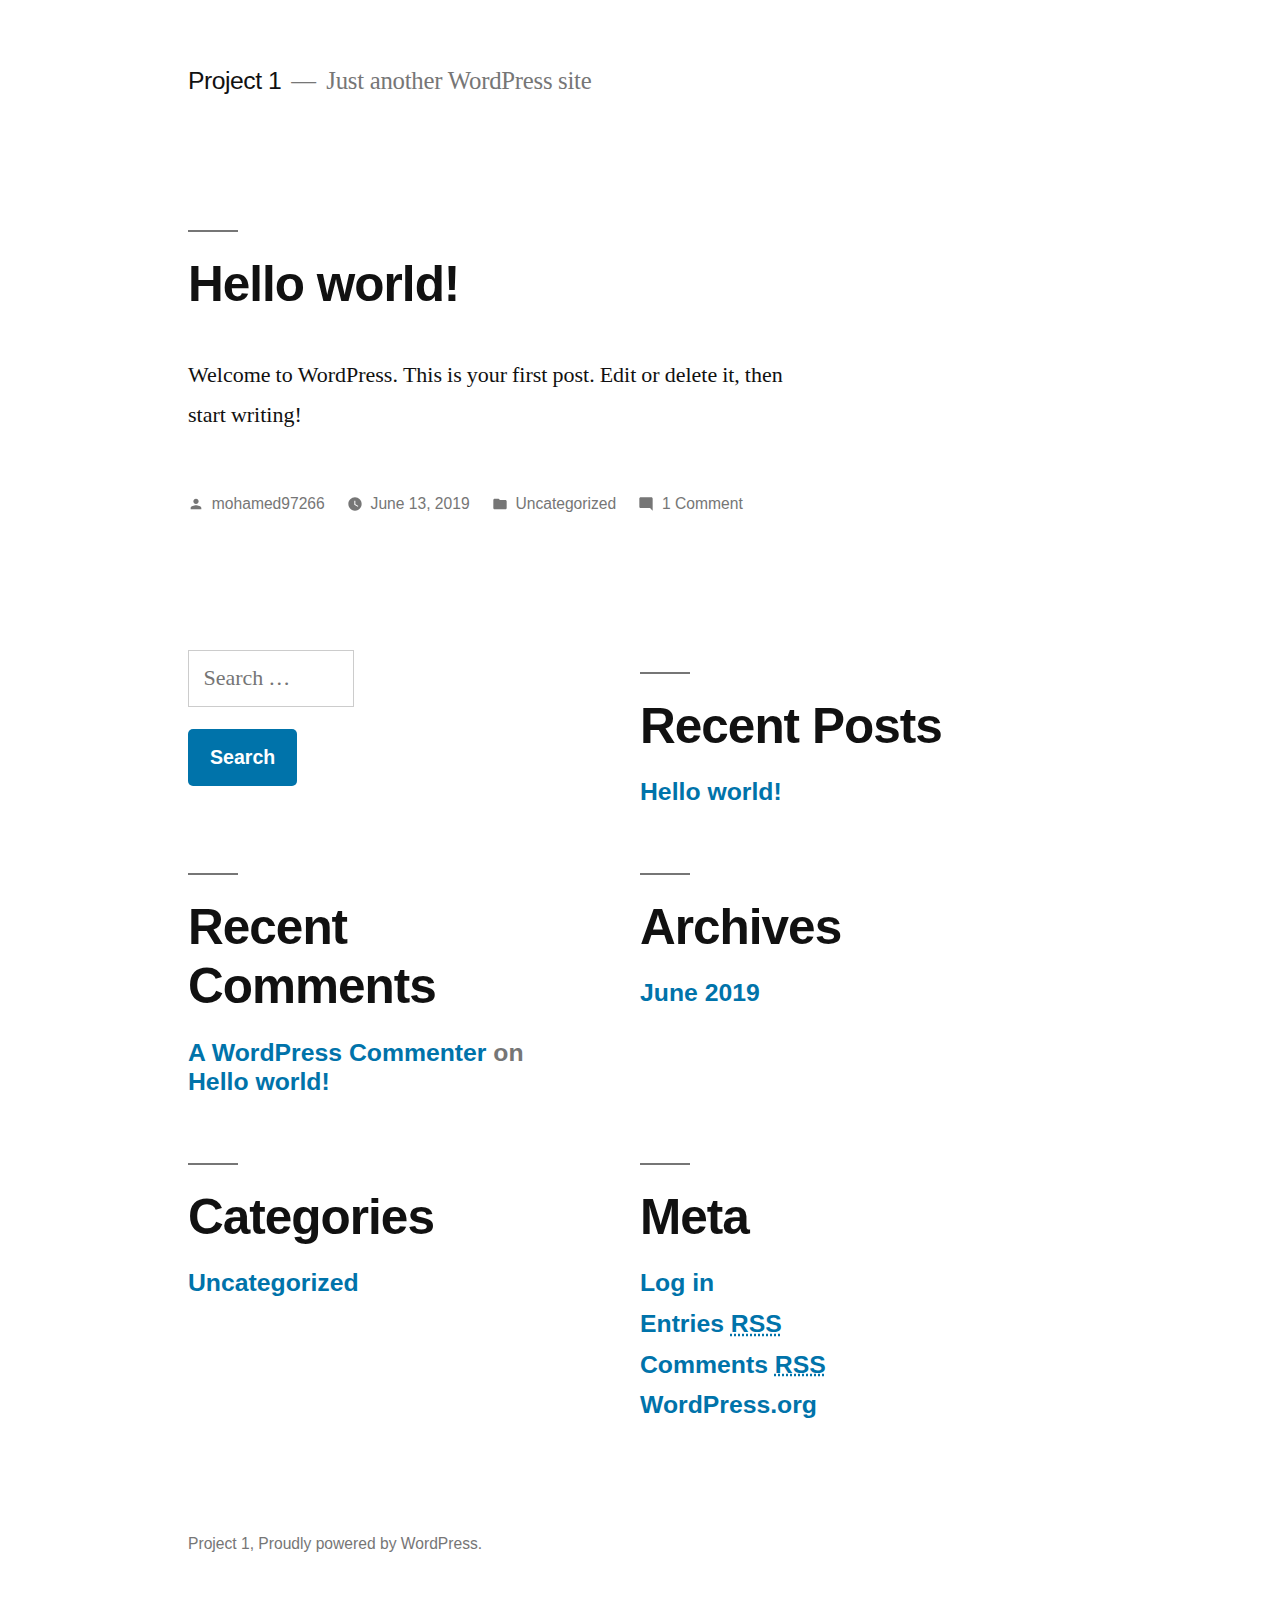
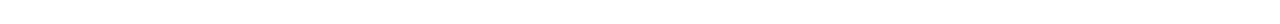
<file: Project1_static/index.html>
<!doctype html>
<html lang="en-US">
<head>
	<meta charset="UTF-8" />
	<meta name="viewport" content="width=device-width, initial-scale=1" />
	<link rel="profile" href="https://gmpg.org/xfn/11" />
	<title>Project 1 &#8211; Just another WordPress site</title>
<link rel='dns-prefetch' href='//s.w.org' />
<link rel="alternate" type="application/rss+xml" title="Project 1 &raquo; Feed" href="https://mohamed97266.github.io/Project1/feed/" />
<link rel="alternate" type="application/rss+xml" title="Project 1 &raquo; Comments Feed" href="https://mohamed97266.github.io/Project1/comments/feed/" />
		<script type="text/javascript">
			window._wpemojiSettings = {"baseUrl":"https:\/\/s.w.org\/images\/core\/emoji\/12.0.0-1\/72x72\/","ext":".png","svgUrl":"https:\/\/s.w.org\/images\/core\/emoji\/12.0.0-1\/svg\/","svgExt":".svg","source":{"concatemoji":"https:\/\/mohamed97266.github.io\/Project1\/wp-includes\/js\/wp-emoji-release.min.js?ver=5.2.1"}};
			!function(a,b,c){function d(a,b){var c=String.fromCharCode;l.clearRect(0,0,k.width,k.height),l.fillText(c.apply(this,a),0,0);var d=k.toDataURL();l.clearRect(0,0,k.width,k.height),l.fillText(c.apply(this,b),0,0);var e=k.toDataURL();return d===e}function e(a){var b;if(!l||!l.fillText)return!1;switch(l.textBaseline="top",l.font="600 32px Arial",a){case"flag":return!(b=d([55356,56826,55356,56819],[55356,56826,8203,55356,56819]))&&(b=d([55356,57332,56128,56423,56128,56418,56128,56421,56128,56430,56128,56423,56128,56447],[55356,57332,8203,56128,56423,8203,56128,56418,8203,56128,56421,8203,56128,56430,8203,56128,56423,8203,56128,56447]),!b);case"emoji":return b=d([55357,56424,55356,57342,8205,55358,56605,8205,55357,56424,55356,57340],[55357,56424,55356,57342,8203,55358,56605,8203,55357,56424,55356,57340]),!b}return!1}function f(a){var c=b.createElement("script");c.src=a,c.defer=c.type="text/javascript",b.getElementsByTagName("head")[0].appendChild(c)}var g,h,i,j,k=b.createElement("canvas"),l=k.getContext&&k.getContext("2d");for(j=Array("flag","emoji"),c.supports={everything:!0,everythingExceptFlag:!0},i=0;i<j.length;i++)c.supports[j[i]]=e(j[i]),c.supports.everything=c.supports.everything&&c.supports[j[i]],"flag"!==j[i]&&(c.supports.everythingExceptFlag=c.supports.everythingExceptFlag&&c.supports[j[i]]);c.supports.everythingExceptFlag=c.supports.everythingExceptFlag&&!c.supports.flag,c.DOMReady=!1,c.readyCallback=function(){c.DOMReady=!0},c.supports.everything||(h=function(){c.readyCallback()},b.addEventListener?(b.addEventListener("DOMContentLoaded",h,!1),a.addEventListener("load",h,!1)):(a.attachEvent("onload",h),b.attachEvent("onreadystatechange",function(){"complete"===b.readyState&&c.readyCallback()})),g=c.source||{},g.concatemoji?f(g.concatemoji):g.wpemoji&&g.twemoji&&(f(g.twemoji),f(g.wpemoji)))}(window,document,window._wpemojiSettings);
		</script>
		<style type="text/css">
img.wp-smiley,
img.emoji {
	display: inline !important;
	border: none !important;
	box-shadow: none !important;
	height: 1em !important;
	width: 1em !important;
	margin: 0 .07em !important;
	vertical-align: -0.1em !important;
	background: none !important;
	padding: 0 !important;
}
</style>
	<link rel='stylesheet' id='wp-block-library-css'  href='https://mohamed97266.github.io/Project1/wp-includes/css/dist/block-library/style.min.css?ver=5.2.1' type='text/css' media='all' />
<link rel='stylesheet' id='wp-block-library-theme-css'  href='https://mohamed97266.github.io/Project1/wp-includes/css/dist/block-library/theme.min.css?ver=5.2.1' type='text/css' media='all' />
<link rel='stylesheet' id='twentynineteen-style-css'  href='https://mohamed97266.github.io/Project1/wp-content/themes/twentynineteen/style.css?ver=1.4' type='text/css' media='all' />
<link rel='stylesheet' id='twentynineteen-print-style-css'  href='https://mohamed97266.github.io/Project1/wp-content/themes/twentynineteen/print.css?ver=1.4' type='text/css' media='print' />
<link rel='https://api.w.org/' href='https://mohamed97266.github.io/Project1/wp-json/' />
<link rel="EditURI" type="application/rsd+xml" title="RSD" href="https://mohamed97266.github.io/Project1/xmlrpc.php?rsd" />
<link rel="wlwmanifest" type="application/wlwmanifest+xml" href="https://mohamed97266.github.io/Project1/wp-includes/wlwmanifest.xml" /> 
<meta name="generator" content="WordPress 5.2.1" />
		<style type="text/css">.recentcomments a{display:inline !important;padding:0 !important;margin:0 !important;}</style>
		</head>

<body class="home blog wp-embed-responsive hfeed image-filters-enabled">
<div id="page" class="site">
	<a class="skip-link screen-reader-text" href="#content">Skip to content</a>

		<header id="masthead" class="site-header">

			<div class="site-branding-container">
				<div class="site-branding">

								<h1 class="site-title"><a href="https://mohamed97266.github.io/Project1/" rel="home">Project 1</a></h1>
			
				<p class="site-description">
				Just another WordPress site			</p>
			</div><!-- .site-branding -->
			</div><!-- .site-branding-container -->

					</header><!-- #masthead -->

	<div id="content" class="site-content">

	<section id="primary" class="content-area">
		<main id="main" class="site-main">

		
<article id="post-1" class="post-1 post type-post status-publish format-standard hentry category-uncategorized entry">
	<header class="entry-header">
		<h2 class="entry-title"><a href="https://mohamed97266.github.io/Project1/2019/06/13/hello-world/" rel="bookmark">Hello world!</a></h2>	</header><!-- .entry-header -->

	
	<div class="entry-content">
		
<p>Welcome to WordPress. This is your first post. Edit or delete it, then start writing!</p>
	</div><!-- .entry-content -->

	<footer class="entry-footer">
		<span class="byline"><svg class="svg-icon" width="16" height="16" aria-hidden="true" role="img" focusable="false" viewbox="0 0 24 24" version="1.1" xmlns="http://www.w3.org/2000/svg" xmlns:xlink="http://www.w3.org/1999/xlink"><path d="M12 12c2.21 0 4-1.79 4-4s-1.79-4-4-4-4 1.79-4 4 1.79 4 4 4zm0 2c-2.67 0-8 1.34-8 4v2h16v-2c0-2.66-5.33-4-8-4z"></path><path d="M0 0h24v24H0z" fill="none"></path></svg><span class="screen-reader-text">Posted by</span><span class="author vcard"><a class="url fn n" href="https://mohamed97266.github.io/Project1/author/mohamed97266/">mohamed97266</a></span></span><span class="posted-on"><svg class="svg-icon" width="16" height="16" aria-hidden="true" role="img" focusable="false" xmlns="http://www.w3.org/2000/svg" viewbox="0 0 24 24"><defs><path id="a" d="M0 0h24v24H0V0z"></path></defs><clippath id="b"><use xlink:href="#a" overflow="visible"></use></clippath><path clip-path="url(#b)" d="M12 2C6.5 2 2 6.5 2 12s4.5 10 10 10 10-4.5 10-10S17.5 2 12 2zm4.2 14.2L11 13V7h1.5v5.2l4.5 2.7-.8 1.3z"></path></svg><a href="https://mohamed97266.github.io/Project1/2019/06/13/hello-world/" rel="bookmark"><time class="entry-date published updated" datetime="2019-06-13T05:47:31+00:00">June 13, 2019</time></a></span><span class="cat-links"><svg class="svg-icon" width="16" height="16" aria-hidden="true" role="img" focusable="false" xmlns="http://www.w3.org/2000/svg" viewbox="0 0 24 24"><path d="M10 4H4c-1.1 0-1.99.9-1.99 2L2 18c0 1.1.9 2 2 2h16c1.1 0 2-.9 2-2V8c0-1.1-.9-2-2-2h-8l-2-2z"></path><path d="M0 0h24v24H0z" fill="none"></path></svg><span class="screen-reader-text">Posted in</span><a href="https://mohamed97266.github.io/Project1/category/uncategorized/" rel="category tag">Uncategorized</a></span><span class="comments-link"><svg class="svg-icon" width="16" height="16" aria-hidden="true" role="img" focusable="false" viewbox="0 0 24 24" version="1.1" xmlns="http://www.w3.org/2000/svg" xmlns:xlink="http://www.w3.org/1999/xlink"><path d="M21.99 4c0-1.1-.89-2-1.99-2H4c-1.1 0-2 .9-2 2v12c0 1.1.9 2 2 2h14l4 4-.01-18z"></path><path d="M0 0h24v24H0z" fill="none"></path></svg><a href="https://mohamed97266.github.io/Project1/2019/06/13/hello-world/#comments">1 Comment<span class="screen-reader-text"> on Hello world!</span></a></span>	</footer><!-- .entry-footer -->
</article><!-- #post-1 -->

		</main><!-- .site-main -->
	</section><!-- .content-area -->


	</div><!-- #content -->

	<footer id="colophon" class="site-footer">
		
	<aside class="widget-area" role="complementary" aria-label="Footer">
							<div class="widget-column footer-widget-1">
					<section id="search-2" class="widget widget_search"><form role="search" method="get" class="search-form" action="https://mohamed97266.github.io/Project1/">
				<label>
					<span class="screen-reader-text">Search for:</span>
					<input type="search" class="search-field" placeholder="Search &hellip;" value="" name="s" />
				</label>
				<input type="submit" class="search-submit" value="Search" />
			</form></section>		<section id="recent-posts-2" class="widget widget_recent_entries">		<h2 class="widget-title">Recent Posts</h2>		<ul>
											<li>
					<a href="https://mohamed97266.github.io/Project1/2019/06/13/hello-world/">Hello world!</a>
									</li>
					</ul>
		</section><section id="recent-comments-2" class="widget widget_recent_comments"><h2 class="widget-title">Recent Comments</h2><ul id="recentcomments"><li class="recentcomments"><span class="comment-author-link"><a href='https://wordpress.org/' rel='external nofollow' class='url'>A WordPress Commenter</a></span> on <a href="https://mohamed97266.github.io/Project1/2019/06/13/hello-world/#comment-1">Hello world!</a></li></ul></section><section id="archives-2" class="widget widget_archive"><h2 class="widget-title">Archives</h2>		<ul>
				<li><a href='https://mohamed97266.github.io/Project1/2019/06/'>June 2019</a></li>
		</ul>
			</section><section id="categories-2" class="widget widget_categories"><h2 class="widget-title">Categories</h2>		<ul>
				<li class="cat-item cat-item-1"><a href="https://mohamed97266.github.io/Project1/category/uncategorized/">Uncategorized</a>
</li>
		</ul>
			</section><section id="meta-2" class="widget widget_meta"><h2 class="widget-title">Meta</h2>			<ul>
						<li><a href="https://mohamed97266.github.io/Project1/wp-login.php">Log in</a></li>
			<li><a href="https://mohamed97266.github.io/Project1/feed/">Entries <abbr title="Really Simple Syndication">RSS</abbr></a></li>
			<li><a href="https://mohamed97266.github.io/Project1/comments/feed/">Comments <abbr title="Really Simple Syndication">RSS</abbr></a></li>
			<li><a href="https://wordpress.org/" title="Powered by WordPress, state-of-the-art semantic personal publishing platform.">WordPress.org</a></li>			</ul>
			</section>					</div>
					</aside><!-- .widget-area -->

		<div class="site-info">
										<a class="site-name" href="https://mohamed97266.github.io/Project1/" rel="home">Project 1</a>,
						<a href="https://wordpress.org/" class="imprint">
				Proudly powered by WordPress.			</a>
								</div><!-- .site-info -->
	</footer><!-- #colophon -->

</div><!-- #page -->

<script type='text/javascript' src='https://mohamed97266.github.io/Project1/wp-includes/js/wp-embed.min.js?ver=5.2.1'></script>
	<script>
	/(trident|msie)/i.test(navigator.userAgent)&&document.getElementById&&window.addEventListener&&window.addEventListener("hashchange",function(){var t,e=location.hash.substring(1);/^[A-z0-9_-]+$/.test(e)&&(t=document.getElementById(e))&&(/^(?:a|select|input|button|textarea)$/i.test(t.tagName)||(t.tabIndex=-1),t.focus())},!1);
	</script>
	
</body>
</html>
</file>
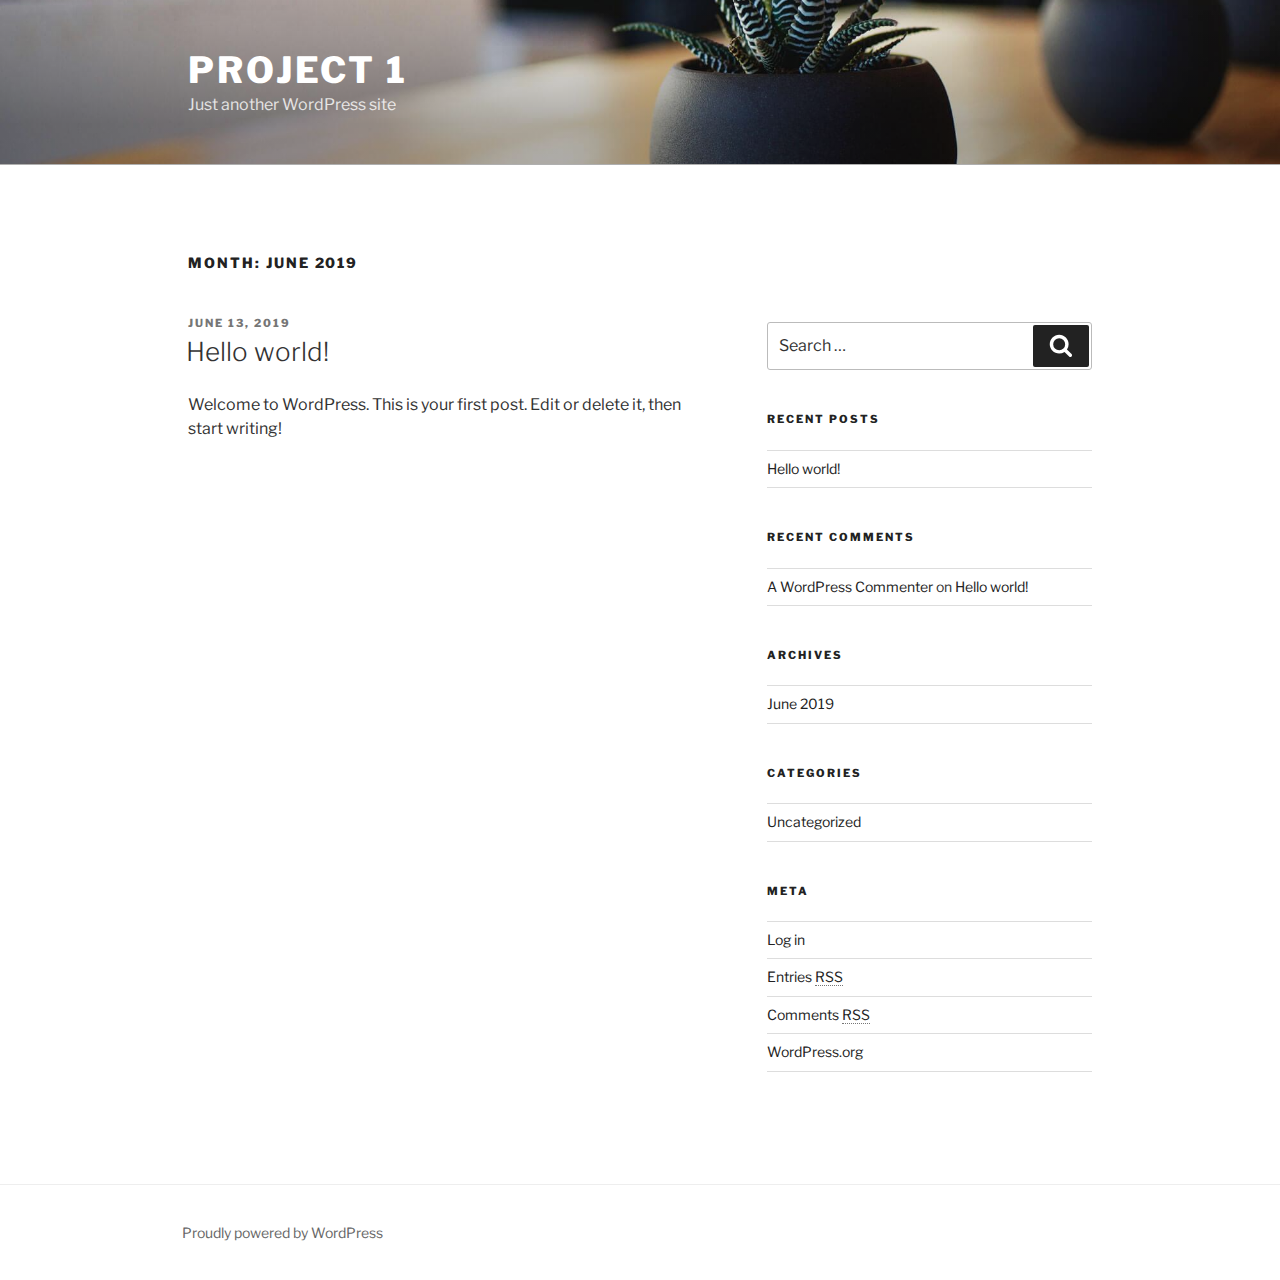
<file: Project1_static/2019/06/index.html>
<!DOCTYPE html>
<html lang="en-US" class="no-js no-svg">
<head>
<meta charset="UTF-8">
<meta name="viewport" content="width=device-width, initial-scale=1">
<link rel="profile" href="http://gmpg.org/xfn/11">

<script>(function(html){html.className = html.className.replace(/\bno-js\b/,'js')})(document.documentElement);</script>
<title>June 2019 &#8211; Project 1</title>
<link rel='dns-prefetch' href='//fonts.googleapis.com' />
<link rel='dns-prefetch' href='//s.w.org' />
<link href='https://fonts.gstatic.com/' crossorigin rel='preconnect' />
<link rel="alternate" type="application/rss+xml" title="Project 1 &raquo; Feed" href="https://mohamed97266.github.io/Project1/feed/" />
<link rel="alternate" type="application/rss+xml" title="Project 1 &raquo; Comments Feed" href="https://mohamed97266.github.io/Project1/comments/feed/" />
		<script type="text/javascript">
			window._wpemojiSettings = {"baseUrl":"https:\/\/s.w.org\/images\/core\/emoji\/12.0.0-1\/72x72\/","ext":".png","svgUrl":"https:\/\/s.w.org\/images\/core\/emoji\/12.0.0-1\/svg\/","svgExt":".svg","source":{"concatemoji":"https:\/\/mohamed97266.github.io\/Project1\/wp-includes\/js\/wp-emoji-release.min.js?ver=5.2.1"}};
			!function(a,b,c){function d(a,b){var c=String.fromCharCode;l.clearRect(0,0,k.width,k.height),l.fillText(c.apply(this,a),0,0);var d=k.toDataURL();l.clearRect(0,0,k.width,k.height),l.fillText(c.apply(this,b),0,0);var e=k.toDataURL();return d===e}function e(a){var b;if(!l||!l.fillText)return!1;switch(l.textBaseline="top",l.font="600 32px Arial",a){case"flag":return!(b=d([55356,56826,55356,56819],[55356,56826,8203,55356,56819]))&&(b=d([55356,57332,56128,56423,56128,56418,56128,56421,56128,56430,56128,56423,56128,56447],[55356,57332,8203,56128,56423,8203,56128,56418,8203,56128,56421,8203,56128,56430,8203,56128,56423,8203,56128,56447]),!b);case"emoji":return b=d([55357,56424,55356,57342,8205,55358,56605,8205,55357,56424,55356,57340],[55357,56424,55356,57342,8203,55358,56605,8203,55357,56424,55356,57340]),!b}return!1}function f(a){var c=b.createElement("script");c.src=a,c.defer=c.type="text/javascript",b.getElementsByTagName("head")[0].appendChild(c)}var g,h,i,j,k=b.createElement("canvas"),l=k.getContext&&k.getContext("2d");for(j=Array("flag","emoji"),c.supports={everything:!0,everythingExceptFlag:!0},i=0;i<j.length;i++)c.supports[j[i]]=e(j[i]),c.supports.everything=c.supports.everything&&c.supports[j[i]],"flag"!==j[i]&&(c.supports.everythingExceptFlag=c.supports.everythingExceptFlag&&c.supports[j[i]]);c.supports.everythingExceptFlag=c.supports.everythingExceptFlag&&!c.supports.flag,c.DOMReady=!1,c.readyCallback=function(){c.DOMReady=!0},c.supports.everything||(h=function(){c.readyCallback()},b.addEventListener?(b.addEventListener("DOMContentLoaded",h,!1),a.addEventListener("load",h,!1)):(a.attachEvent("onload",h),b.attachEvent("onreadystatechange",function(){"complete"===b.readyState&&c.readyCallback()})),g=c.source||{},g.concatemoji?f(g.concatemoji):g.wpemoji&&g.twemoji&&(f(g.twemoji),f(g.wpemoji)))}(window,document,window._wpemojiSettings);
		</script>
		<style type="text/css">
img.wp-smiley,
img.emoji {
	display: inline !important;
	border: none !important;
	box-shadow: none !important;
	height: 1em !important;
	width: 1em !important;
	margin: 0 .07em !important;
	vertical-align: -0.1em !important;
	background: none !important;
	padding: 0 !important;
}
</style>
	<link rel='stylesheet' id='wp-block-library-css'  href='https://mohamed97266.github.io/Project1/wp-includes/css/dist/block-library/style.min.css?ver=5.2.1' type='text/css' media='all' />
<link rel='stylesheet' id='wp-block-library-theme-css'  href='https://mohamed97266.github.io/Project1/wp-includes/css/dist/block-library/theme.min.css?ver=5.2.1' type='text/css' media='all' />
<link rel='stylesheet' id='twentyseventeen-fonts-css'  href='https://fonts.googleapis.com/css?family=Libre+Franklin%3A300%2C300i%2C400%2C400i%2C600%2C600i%2C800%2C800i&#038;subset=latin%2Clatin-ext' type='text/css' media='all' />
<link rel='stylesheet' id='twentyseventeen-style-css'  href='https://mohamed97266.github.io/Project1/wp-content/themes/twentyseventeen/style.css?ver=5.2.1' type='text/css' media='all' />
<link rel='stylesheet' id='twentyseventeen-block-style-css'  href='https://mohamed97266.github.io/Project1/wp-content/themes/twentyseventeen/assets/css/blocks.css?ver=1.1' type='text/css' media='all' />
<!--[if lt IE 9]>
<link rel='stylesheet' id='twentyseventeen-ie8-css'  href='https://mohamed97266.github.io/Project1/wp-content/themes/twentyseventeen/assets/css/ie8.css?ver=1.0' type='text/css' media='all' />
<![endif]-->
<!--[if lt IE 9]>
<script type='text/javascript' src='https://mohamed97266.github.io/Project1/wp-content/themes/twentyseventeen/assets/js/html5.js?ver=3.7.3'></script>
<![endif]-->
<script type='text/javascript' src='https://mohamed97266.github.io/Project1/wp-includes/js/jquery/jquery.js?ver=1.12.4-wp'></script>
<script type='text/javascript' src='https://mohamed97266.github.io/Project1/wp-includes/js/jquery/jquery-migrate.min.js?ver=1.4.1'></script>
<link rel='https://api.w.org/' href='https://mohamed97266.github.io/Project1/wp-json/' />
<link rel="EditURI" type="application/rsd+xml" title="RSD" href="https://mohamed97266.github.io/Project1/xmlrpc.php?rsd" />
<link rel="wlwmanifest" type="application/wlwmanifest+xml" href="https://mohamed97266.github.io/Project1/wp-includes/wlwmanifest.xml" /> 
<meta name="generator" content="WordPress 5.2.1" />
		<style type="text/css">.recentcomments a{display:inline !important;padding:0 !important;margin:0 !important;}</style>
		</head>

<body class="archive date wp-embed-responsive hfeed has-header-image has-sidebar page-two-column colors-light">
<div id="page" class="site">
	<a class="skip-link screen-reader-text" href="#content">Skip to content</a>

	<header id="masthead" class="site-header" role="banner">

		<div class="custom-header">

		<div class="custom-header-media">
			<div id="wp-custom-header" class="wp-custom-header"><img src="https://mohamed97266.github.io/Project1/wp-content/themes/twentyseventeen/assets/images/header.jpg" width="2000" height="1200" alt="Project 1" /></div>		</div>

	<div class="site-branding">
	<div class="wrap">

		
		<div class="site-branding-text">
							<p class="site-title"><a href="https://mohamed97266.github.io/Project1/" rel="home">Project 1</a></p>
			
							<p class="site-description">Just another WordPress site</p>
					</div><!-- .site-branding-text -->

		
	</div><!-- .wrap -->
</div><!-- .site-branding -->

</div><!-- .custom-header -->

		
	</header><!-- #masthead -->

	
	<div class="site-content-contain">
		<div id="content" class="site-content">

<div class="wrap">

			<header class="page-header">
			<h1 class="page-title">Month: June 2019</h1>		</header><!-- .page-header -->
	
	<div id="primary" class="content-area">
		<main id="main" class="site-main" role="main">

					
<article id="post-1" class="post-1 post type-post status-publish format-standard hentry category-uncategorized">
		<header class="entry-header">
		<div class="entry-meta"><span class="screen-reader-text">Posted on</span> <a href="https://mohamed97266.github.io/Project1/2019/06/13/hello-world/" rel="bookmark"><time class="entry-date published updated" datetime="2019-06-13T05:47:31+00:00">June 13, 2019</time></a></div><!-- .entry-meta --><h2 class="entry-title"><a href="https://mohamed97266.github.io/Project1/2019/06/13/hello-world/" rel="bookmark">Hello world!</a></h2>	</header><!-- .entry-header -->

	
	<div class="entry-content">
		
<p>Welcome to WordPress. This is your first post. Edit or delete it, then start writing!</p>
	</div><!-- .entry-content -->

	
</article><!-- #post-1 -->

		</main><!-- #main -->
	</div><!-- #primary -->
	
<aside id="secondary" class="widget-area" role="complementary" aria-label="Blog Sidebar">
	<section id="search-2" class="widget widget_search">

<form role="search" method="get" class="search-form" action="https://mohamed97266.github.io/Project1/">
	<label for="search-form-1">
		<span class="screen-reader-text">Search for:</span>
	</label>
	<input type="search" id="search-form-1" class="search-field" placeholder="Search &hellip;" value="" name="s" />
	<button type="submit" class="search-submit"><svg class="icon icon-search" aria-hidden="true" role="img"> <use href="#icon-search" xlink:href="#icon-search"></use> </svg><span class="screen-reader-text">Search</span></button>
</form>
</section>		<section id="recent-posts-2" class="widget widget_recent_entries">		<h2 class="widget-title">Recent Posts</h2>		<ul>
											<li>
					<a href="https://mohamed97266.github.io/Project1/2019/06/13/hello-world/">Hello world!</a>
									</li>
					</ul>
		</section><section id="recent-comments-2" class="widget widget_recent_comments"><h2 class="widget-title">Recent Comments</h2><ul id="recentcomments"><li class="recentcomments"><span class="comment-author-link"><a href='https://wordpress.org/' rel='external nofollow' class='url'>A WordPress Commenter</a></span> on <a href="https://mohamed97266.github.io/Project1/2019/06/13/hello-world/#comment-1">Hello world!</a></li></ul></section><section id="archives-2" class="widget widget_archive"><h2 class="widget-title">Archives</h2>		<ul>
				<li><a href='https://mohamed97266.github.io/Project1/2019/06/'>June 2019</a></li>
		</ul>
			</section><section id="categories-2" class="widget widget_categories"><h2 class="widget-title">Categories</h2>		<ul>
				<li class="cat-item cat-item-1"><a href="https://mohamed97266.github.io/Project1/category/uncategorized/">Uncategorized</a>
</li>
		</ul>
			</section><section id="meta-2" class="widget widget_meta"><h2 class="widget-title">Meta</h2>			<ul>
						<li><a href="https://mohamed97266.github.io/Project1/wp-login.php">Log in</a></li>
			<li><a href="https://mohamed97266.github.io/Project1/feed/">Entries <abbr title="Really Simple Syndication">RSS</abbr></a></li>
			<li><a href="https://mohamed97266.github.io/Project1/comments/feed/">Comments <abbr title="Really Simple Syndication">RSS</abbr></a></li>
			<li><a href="https://wordpress.org/" title="Powered by WordPress, state-of-the-art semantic personal publishing platform.">WordPress.org</a></li>			</ul>
			</section></aside><!-- #secondary -->
</div><!-- .wrap -->


		</div><!-- #content -->

		<footer id="colophon" class="site-footer" role="contentinfo">
			<div class="wrap">
				
<div class="site-info">
		<a href="https://wordpress.org/" class="imprint">
		Proudly powered by WordPress	</a>
</div><!-- .site-info -->
			</div><!-- .wrap -->
		</footer><!-- #colophon -->
	</div><!-- .site-content-contain -->
</div><!-- #page -->
<script type='text/javascript'>
/* <![CDATA[ */
var twentyseventeenScreenReaderText = {"quote":"<svg class=\"icon icon-quote-right\" aria-hidden=\"true\" role=\"img\"> <use href=\"#icon-quote-right\" xlink:href=\"#icon-quote-right\"><\/use> <\/svg>"};
/* ]]> */
</script>
<script type='text/javascript' src='https://mohamed97266.github.io/Project1/wp-content/themes/twentyseventeen/assets/js/skip-link-focus-fix.js?ver=1.0'></script>
<script type='text/javascript' src='https://mohamed97266.github.io/Project1/wp-content/themes/twentyseventeen/assets/js/global.js?ver=1.0'></script>
<script type='text/javascript' src='https://mohamed97266.github.io/Project1/wp-content/themes/twentyseventeen/assets/js/jquery.scrollTo.js?ver=2.1.2'></script>
<script type='text/javascript' src='https://mohamed97266.github.io/Project1/wp-includes/js/wp-embed.min.js?ver=5.2.1'></script>
<svg style="position: absolute; width: 0; height: 0; overflow: hidden;" version="1.1" xmlns="http://www.w3.org/2000/svg" xmlns:xlink="http://www.w3.org/1999/xlink">
<defs>
<symbol id="icon-behance" viewbox="0 0 37 32">
<path class="path1" d="M33 6.054h-9.125v2.214h9.125v-2.214zM28.5 13.661q-1.607 0-2.607 0.938t-1.107 2.545h7.286q-0.321-3.482-3.571-3.482zM28.786 24.107q1.125 0 2.179-0.571t1.357-1.554h3.946q-1.786 5.482-7.625 5.482-3.821 0-6.080-2.357t-2.259-6.196q0-3.714 2.33-6.17t6.009-2.455q2.464 0 4.295 1.214t2.732 3.196 0.902 4.429q0 0.304-0.036 0.839h-11.75q0 1.982 1.027 3.063t2.973 1.080zM4.946 23.214h5.286q3.661 0 3.661-2.982 0-3.214-3.554-3.214h-5.393v6.196zM4.946 13.625h5.018q1.393 0 2.205-0.652t0.813-2.027q0-2.571-3.393-2.571h-4.643v5.25zM0 4.536h10.607q1.554 0 2.768 0.25t2.259 0.848 1.607 1.723 0.563 2.75q0 3.232-3.071 4.696 2.036 0.571 3.071 2.054t1.036 3.643q0 1.339-0.438 2.438t-1.179 1.848-1.759 1.268-2.161 0.75-2.393 0.232h-10.911v-22.5z"></path>
</symbol>
<symbol id="icon-deviantart" viewbox="0 0 18 32">
<path class="path1" d="M18.286 5.411l-5.411 10.393 0.429 0.554h4.982v7.411h-9.054l-0.786 0.536-2.536 4.875-0.536 0.536h-5.375v-5.411l5.411-10.411-0.429-0.536h-4.982v-7.411h9.054l0.786-0.536 2.536-4.875 0.536-0.536h5.375v5.411z"></path>
</symbol>
<symbol id="icon-medium" viewbox="0 0 32 32">
<path class="path1" d="M10.661 7.518v20.946q0 0.446-0.223 0.759t-0.652 0.313q-0.304 0-0.589-0.143l-8.304-4.161q-0.375-0.179-0.634-0.598t-0.259-0.83v-20.357q0-0.357 0.179-0.607t0.518-0.25q0.25 0 0.786 0.268l9.125 4.571q0.054 0.054 0.054 0.089zM11.804 9.321l9.536 15.464-9.536-4.75v-10.714zM32 9.643v18.821q0 0.446-0.25 0.723t-0.679 0.277-0.839-0.232l-7.875-3.929zM31.946 7.5q0 0.054-4.58 7.491t-5.366 8.705l-6.964-11.321 5.786-9.411q0.304-0.5 0.929-0.5 0.25 0 0.464 0.107l9.661 4.821q0.071 0.036 0.071 0.107z"></path>
</symbol>
<symbol id="icon-slideshare" viewbox="0 0 32 32">
<path class="path1" d="M15.589 13.214q0 1.482-1.134 2.545t-2.723 1.063-2.723-1.063-1.134-2.545q0-1.5 1.134-2.554t2.723-1.054 2.723 1.054 1.134 2.554zM24.554 13.214q0 1.482-1.125 2.545t-2.732 1.063q-1.589 0-2.723-1.063t-1.134-2.545q0-1.5 1.134-2.554t2.723-1.054q1.607 0 2.732 1.054t1.125 2.554zM28.571 16.429v-11.911q0-1.554-0.571-2.205t-1.982-0.652h-19.857q-1.482 0-2.009 0.607t-0.527 2.25v12.018q0.768 0.411 1.58 0.714t1.446 0.5 1.446 0.33 1.268 0.196 1.25 0.071 1.045 0.009 1.009-0.036 0.795-0.036q1.214-0.018 1.696 0.482 0.107 0.107 0.179 0.161 0.464 0.446 1.089 0.911 0.125-1.625 2.107-1.554 0.089 0 0.652 0.027t0.768 0.036 0.813 0.018 0.946-0.018 0.973-0.080 1.089-0.152 1.107-0.241 1.196-0.348 1.205-0.482 1.286-0.616zM31.482 16.339q-2.161 2.661-6.643 4.5 1.5 5.089-0.411 8.304-1.179 2.018-3.268 2.643-1.857 0.571-3.25-0.268-1.536-0.911-1.464-2.929l-0.018-5.821v-0.018q-0.143-0.036-0.438-0.107t-0.42-0.089l-0.018 6.036q0.071 2.036-1.482 2.929-1.411 0.839-3.268 0.268-2.089-0.643-3.25-2.679-1.875-3.214-0.393-8.268-4.482-1.839-6.643-4.5-0.446-0.661-0.071-1.125t1.071 0.018q0.054 0.036 0.196 0.125t0.196 0.143v-12.393q0-1.286 0.839-2.196t2.036-0.911h22.446q1.196 0 2.036 0.911t0.839 2.196v12.393l0.375-0.268q0.696-0.482 1.071-0.018t-0.071 1.125z"></path>
</symbol>
<symbol id="icon-snapchat-ghost" viewbox="0 0 30 32">
<path class="path1" d="M15.143 2.286q2.393-0.018 4.295 1.223t2.92 3.438q0.482 1.036 0.482 3.196 0 0.839-0.161 3.411 0.25 0.125 0.5 0.125 0.321 0 0.911-0.241t0.911-0.241q0.518 0 1 0.321t0.482 0.821q0 0.571-0.563 0.964t-1.232 0.563-1.232 0.518-0.563 0.848q0 0.268 0.214 0.768 0.661 1.464 1.83 2.679t2.58 1.804q0.5 0.214 1.429 0.411 0.5 0.107 0.5 0.625 0 1.25-3.911 1.839-0.125 0.196-0.196 0.696t-0.25 0.83-0.589 0.33q-0.357 0-1.107-0.116t-1.143-0.116q-0.661 0-1.107 0.089-0.571 0.089-1.125 0.402t-1.036 0.679-1.036 0.723-1.357 0.598-1.768 0.241q-0.929 0-1.723-0.241t-1.339-0.598-1.027-0.723-1.036-0.679-1.107-0.402q-0.464-0.089-1.125-0.089-0.429 0-1.17 0.134t-1.045 0.134q-0.446 0-0.625-0.33t-0.25-0.848-0.196-0.714q-3.911-0.589-3.911-1.839 0-0.518 0.5-0.625 0.929-0.196 1.429-0.411 1.393-0.571 2.58-1.804t1.83-2.679q0.214-0.5 0.214-0.768 0-0.5-0.563-0.848t-1.241-0.527-1.241-0.563-0.563-0.938q0-0.482 0.464-0.813t0.982-0.33q0.268 0 0.857 0.232t0.946 0.232q0.321 0 0.571-0.125-0.161-2.536-0.161-3.393 0-2.179 0.482-3.214 1.143-2.446 3.071-3.536t4.714-1.125z"></path>
</symbol>
<symbol id="icon-yelp" viewbox="0 0 27 32">
<path class="path1" d="M13.804 23.554v2.268q-0.018 5.214-0.107 5.446-0.214 0.571-0.911 0.714-0.964 0.161-3.241-0.679t-2.902-1.589q-0.232-0.268-0.304-0.643-0.018-0.214 0.071-0.464 0.071-0.179 0.607-0.839t3.232-3.857q0.018 0 1.071-1.25 0.268-0.339 0.705-0.438t0.884 0.063q0.429 0.179 0.67 0.518t0.223 0.75zM11.143 19.071q-0.054 0.982-0.929 1.25l-2.143 0.696q-4.911 1.571-5.214 1.571-0.625-0.036-0.964-0.643-0.214-0.446-0.304-1.339-0.143-1.357 0.018-2.973t0.536-2.223 1-0.571q0.232 0 3.607 1.375 1.25 0.518 2.054 0.839l1.5 0.607q0.411 0.161 0.634 0.545t0.205 0.866zM25.893 24.375q-0.125 0.964-1.634 2.875t-2.42 2.268q-0.661 0.25-1.125-0.125-0.25-0.179-3.286-5.125l-0.839-1.375q-0.25-0.375-0.205-0.821t0.348-0.821q0.625-0.768 1.482-0.464 0.018 0.018 2.125 0.714 3.625 1.179 4.321 1.42t0.839 0.366q0.5 0.393 0.393 1.089zM13.893 13.089q0.089 1.821-0.964 2.179-1.036 0.304-2.036-1.268l-6.75-10.679q-0.143-0.625 0.339-1.107 0.732-0.768 3.705-1.598t4.009-0.563q0.714 0.179 0.875 0.804 0.054 0.321 0.393 5.455t0.429 6.777zM25.714 15.018q0.054 0.696-0.464 1.054-0.268 0.179-5.875 1.536-1.196 0.268-1.625 0.411l0.018-0.036q-0.411 0.107-0.821-0.071t-0.661-0.571q-0.536-0.839 0-1.554 0.018-0.018 1.339-1.821 2.232-3.054 2.679-3.643t0.607-0.696q0.5-0.339 1.161-0.036 0.857 0.411 2.196 2.384t1.446 2.991v0.054z"></path>
</symbol>
<symbol id="icon-vine" viewbox="0 0 27 32">
<path class="path1" d="M26.732 14.768v3.536q-1.804 0.411-3.536 0.411-1.161 2.429-2.955 4.839t-3.241 3.848-2.286 1.902q-1.429 0.804-2.893-0.054-0.5-0.304-1.080-0.777t-1.518-1.491-1.83-2.295-1.92-3.286-1.884-4.357-1.634-5.616-1.259-6.964h5.054q0.464 3.893 1.25 7.116t1.866 5.661 2.17 4.205 2.5 3.482q3.018-3.018 5.125-7.25-2.536-1.286-3.982-3.929t-1.446-5.946q0-3.429 1.857-5.616t5.071-2.188q3.179 0 4.875 1.884t1.696 5.313q0 2.839-1.036 5.107-0.125 0.018-0.348 0.054t-0.821 0.036-1.125-0.107-1.107-0.455-0.902-0.92q0.554-1.839 0.554-3.286 0-1.554-0.518-2.357t-1.411-0.804q-0.946 0-1.518 0.884t-0.571 2.509q0 3.321 1.875 5.241t4.768 1.92q1.107 0 2.161-0.25z"></path>
</symbol>
<symbol id="icon-vk" viewbox="0 0 35 32">
<path class="path1" d="M34.232 9.286q0.411 1.143-2.679 5.25-0.429 0.571-1.161 1.518-1.393 1.786-1.607 2.339-0.304 0.732 0.25 1.446 0.304 0.375 1.446 1.464h0.018l0.071 0.071q2.518 2.339 3.411 3.946 0.054 0.089 0.116 0.223t0.125 0.473-0.009 0.607-0.446 0.491-1.054 0.223l-4.571 0.071q-0.429 0.089-1-0.089t-0.929-0.393l-0.357-0.214q-0.536-0.375-1.25-1.143t-1.223-1.384-1.089-1.036-1.009-0.277q-0.054 0.018-0.143 0.063t-0.304 0.259-0.384 0.527-0.304 0.929-0.116 1.384q0 0.268-0.063 0.491t-0.134 0.33l-0.071 0.089q-0.321 0.339-0.946 0.393h-2.054q-1.268 0.071-2.607-0.295t-2.348-0.946-1.839-1.179-1.259-1.027l-0.446-0.429q-0.179-0.179-0.491-0.536t-1.277-1.625-1.893-2.696-2.188-3.768-2.33-4.857q-0.107-0.286-0.107-0.482t0.054-0.286l0.071-0.107q0.268-0.339 1.018-0.339l4.893-0.036q0.214 0.036 0.411 0.116t0.286 0.152l0.089 0.054q0.286 0.196 0.429 0.571 0.357 0.893 0.821 1.848t0.732 1.455l0.286 0.518q0.518 1.071 1 1.857t0.866 1.223 0.741 0.688 0.607 0.25 0.482-0.089q0.036-0.018 0.089-0.089t0.214-0.393 0.241-0.839 0.17-1.446 0-2.232q-0.036-0.714-0.161-1.304t-0.25-0.821l-0.107-0.214q-0.446-0.607-1.518-0.768-0.232-0.036 0.089-0.429 0.304-0.339 0.679-0.536 0.946-0.464 4.268-0.429 1.464 0.018 2.411 0.232 0.357 0.089 0.598 0.241t0.366 0.429 0.188 0.571 0.063 0.813-0.018 0.982-0.045 1.259-0.027 1.473q0 0.196-0.018 0.75t-0.009 0.857 0.063 0.723 0.205 0.696 0.402 0.438q0.143 0.036 0.304 0.071t0.464-0.196 0.679-0.616 0.929-1.196 1.214-1.92q1.071-1.857 1.911-4.018 0.071-0.179 0.179-0.313t0.196-0.188l0.071-0.054 0.089-0.045t0.232-0.054 0.357-0.009l5.143-0.036q0.696-0.089 1.143 0.045t0.554 0.295z"></path>
</symbol>
<symbol id="icon-search" viewbox="0 0 30 32">
<path class="path1" d="M20.571 14.857q0-3.304-2.348-5.652t-5.652-2.348-5.652 2.348-2.348 5.652 2.348 5.652 5.652 2.348 5.652-2.348 2.348-5.652zM29.714 29.714q0 0.929-0.679 1.607t-1.607 0.679q-0.964 0-1.607-0.679l-6.125-6.107q-3.196 2.214-7.125 2.214-2.554 0-4.884-0.991t-4.018-2.679-2.679-4.018-0.991-4.884 0.991-4.884 2.679-4.018 4.018-2.679 4.884-0.991 4.884 0.991 4.018 2.679 2.679 4.018 0.991 4.884q0 3.929-2.214 7.125l6.125 6.125q0.661 0.661 0.661 1.607z"></path>
</symbol>
<symbol id="icon-envelope-o" viewbox="0 0 32 32">
<path class="path1" d="M29.714 26.857v-13.714q-0.571 0.643-1.232 1.179-4.786 3.679-7.607 6.036-0.911 0.768-1.482 1.196t-1.545 0.866-1.83 0.438h-0.036q-0.857 0-1.83-0.438t-1.545-0.866-1.482-1.196q-2.821-2.357-7.607-6.036-0.661-0.536-1.232-1.179v13.714q0 0.232 0.17 0.402t0.402 0.17h26.286q0.232 0 0.402-0.17t0.17-0.402zM29.714 8.089v-0.438t-0.009-0.232-0.054-0.223-0.098-0.161-0.161-0.134-0.25-0.045h-26.286q-0.232 0-0.402 0.17t-0.17 0.402q0 3 2.625 5.071 3.446 2.714 7.161 5.661 0.107 0.089 0.625 0.527t0.821 0.67 0.795 0.563 0.902 0.491 0.768 0.161h0.036q0.357 0 0.768-0.161t0.902-0.491 0.795-0.563 0.821-0.67 0.625-0.527q3.714-2.946 7.161-5.661 0.964-0.768 1.795-2.063t0.83-2.348zM32 7.429v19.429q0 1.179-0.839 2.018t-2.018 0.839h-26.286q-1.179 0-2.018-0.839t-0.839-2.018v-19.429q0-1.179 0.839-2.018t2.018-0.839h26.286q1.179 0 2.018 0.839t0.839 2.018z"></path>
</symbol>
<symbol id="icon-close" viewbox="0 0 25 32">
<path class="path1" d="M23.179 23.607q0 0.714-0.5 1.214l-2.429 2.429q-0.5 0.5-1.214 0.5t-1.214-0.5l-5.25-5.25-5.25 5.25q-0.5 0.5-1.214 0.5t-1.214-0.5l-2.429-2.429q-0.5-0.5-0.5-1.214t0.5-1.214l5.25-5.25-5.25-5.25q-0.5-0.5-0.5-1.214t0.5-1.214l2.429-2.429q0.5-0.5 1.214-0.5t1.214 0.5l5.25 5.25 5.25-5.25q0.5-0.5 1.214-0.5t1.214 0.5l2.429 2.429q0.5 0.5 0.5 1.214t-0.5 1.214l-5.25 5.25 5.25 5.25q0.5 0.5 0.5 1.214z"></path>
</symbol>
<symbol id="icon-angle-down" viewbox="0 0 21 32">
<path class="path1" d="M19.196 13.143q0 0.232-0.179 0.411l-8.321 8.321q-0.179 0.179-0.411 0.179t-0.411-0.179l-8.321-8.321q-0.179-0.179-0.179-0.411t0.179-0.411l0.893-0.893q0.179-0.179 0.411-0.179t0.411 0.179l7.018 7.018 7.018-7.018q0.179-0.179 0.411-0.179t0.411 0.179l0.893 0.893q0.179 0.179 0.179 0.411z"></path>
</symbol>
<symbol id="icon-folder-open" viewbox="0 0 34 32">
<path class="path1" d="M33.554 17q0 0.554-0.554 1.179l-6 7.071q-0.768 0.911-2.152 1.545t-2.563 0.634h-19.429q-0.607 0-1.080-0.232t-0.473-0.768q0-0.554 0.554-1.179l6-7.071q0.768-0.911 2.152-1.545t2.563-0.634h19.429q0.607 0 1.080 0.232t0.473 0.768zM27.429 10.857v2.857h-14.857q-1.679 0-3.518 0.848t-2.929 2.134l-6.107 7.179q0-0.071-0.009-0.223t-0.009-0.223v-17.143q0-1.643 1.179-2.821t2.821-1.179h5.714q1.643 0 2.821 1.179t1.179 2.821v0.571h9.714q1.643 0 2.821 1.179t1.179 2.821z"></path>
</symbol>
<symbol id="icon-twitter" viewbox="0 0 30 32">
<path class="path1" d="M28.929 7.286q-1.196 1.75-2.893 2.982 0.018 0.25 0.018 0.75 0 2.321-0.679 4.634t-2.063 4.437-3.295 3.759-4.607 2.607-5.768 0.973q-4.839 0-8.857-2.589 0.625 0.071 1.393 0.071 4.018 0 7.161-2.464-1.875-0.036-3.357-1.152t-2.036-2.848q0.589 0.089 1.089 0.089 0.768 0 1.518-0.196-2-0.411-3.313-1.991t-1.313-3.67v-0.071q1.214 0.679 2.607 0.732-1.179-0.786-1.875-2.054t-0.696-2.75q0-1.571 0.786-2.911 2.161 2.661 5.259 4.259t6.634 1.777q-0.143-0.679-0.143-1.321 0-2.393 1.688-4.080t4.080-1.688q2.5 0 4.214 1.821 1.946-0.375 3.661-1.393-0.661 2.054-2.536 3.179 1.661-0.179 3.321-0.893z"></path>
</symbol>
<symbol id="icon-facebook" viewbox="0 0 19 32">
<path class="path1" d="M17.125 0.214v4.714h-2.804q-1.536 0-2.071 0.643t-0.536 1.929v3.375h5.232l-0.696 5.286h-4.536v13.554h-5.464v-13.554h-4.554v-5.286h4.554v-3.893q0-3.321 1.857-5.152t4.946-1.83q2.625 0 4.071 0.214z"></path>
</symbol>
<symbol id="icon-github" viewbox="0 0 27 32">
<path class="path1" d="M13.714 2.286q3.732 0 6.884 1.839t4.991 4.991 1.839 6.884q0 4.482-2.616 8.063t-6.759 4.955q-0.482 0.089-0.714-0.125t-0.232-0.536q0-0.054 0.009-1.366t0.009-2.402q0-1.732-0.929-2.536 1.018-0.107 1.83-0.321t1.679-0.696 1.446-1.188 0.946-1.875 0.366-2.688q0-2.125-1.411-3.679 0.661-1.625-0.143-3.643-0.5-0.161-1.446 0.196t-1.643 0.786l-0.679 0.429q-1.661-0.464-3.429-0.464t-3.429 0.464q-0.286-0.196-0.759-0.482t-1.491-0.688-1.518-0.241q-0.804 2.018-0.143 3.643-1.411 1.554-1.411 3.679 0 1.518 0.366 2.679t0.938 1.875 1.438 1.196 1.679 0.696 1.83 0.321q-0.696 0.643-0.875 1.839-0.375 0.179-0.804 0.268t-1.018 0.089-1.17-0.384-0.991-1.116q-0.339-0.571-0.866-0.929t-0.884-0.429l-0.357-0.054q-0.375 0-0.518 0.080t-0.089 0.205 0.161 0.25 0.232 0.214l0.125 0.089q0.393 0.179 0.777 0.679t0.563 0.911l0.179 0.411q0.232 0.679 0.786 1.098t1.196 0.536 1.241 0.125 0.991-0.063l0.411-0.071q0 0.679 0.009 1.58t0.009 0.973q0 0.321-0.232 0.536t-0.714 0.125q-4.143-1.375-6.759-4.955t-2.616-8.063q0-3.732 1.839-6.884t4.991-4.991 6.884-1.839zM5.196 21.982q0.054-0.125-0.125-0.214-0.179-0.054-0.232 0.036-0.054 0.125 0.125 0.214 0.161 0.107 0.232-0.036zM5.75 22.589q0.125-0.089-0.036-0.286-0.179-0.161-0.286-0.054-0.125 0.089 0.036 0.286 0.179 0.179 0.286 0.054zM6.286 23.393q0.161-0.125 0-0.339-0.143-0.232-0.304-0.107-0.161 0.089 0 0.321t0.304 0.125zM7.036 24.143q0.143-0.143-0.071-0.339-0.214-0.214-0.357-0.054-0.161 0.143 0.071 0.339 0.214 0.214 0.357 0.054zM8.054 24.589q0.054-0.196-0.232-0.286-0.268-0.071-0.339 0.125t0.232 0.268q0.268 0.107 0.339-0.107zM9.179 24.679q0-0.232-0.304-0.196-0.286 0-0.286 0.196 0 0.232 0.304 0.196 0.286 0 0.286-0.196zM10.214 24.5q-0.036-0.196-0.321-0.161-0.286 0.054-0.25 0.268t0.321 0.143 0.25-0.25z"></path>
</symbol>
<symbol id="icon-bars" viewbox="0 0 27 32">
<path class="path1" d="M27.429 24v2.286q0 0.464-0.339 0.804t-0.804 0.339h-25.143q-0.464 0-0.804-0.339t-0.339-0.804v-2.286q0-0.464 0.339-0.804t0.804-0.339h25.143q0.464 0 0.804 0.339t0.339 0.804zM27.429 14.857v2.286q0 0.464-0.339 0.804t-0.804 0.339h-25.143q-0.464 0-0.804-0.339t-0.339-0.804v-2.286q0-0.464 0.339-0.804t0.804-0.339h25.143q0.464 0 0.804 0.339t0.339 0.804zM27.429 5.714v2.286q0 0.464-0.339 0.804t-0.804 0.339h-25.143q-0.464 0-0.804-0.339t-0.339-0.804v-2.286q0-0.464 0.339-0.804t0.804-0.339h25.143q0.464 0 0.804 0.339t0.339 0.804z"></path>
</symbol>
<symbol id="icon-google-plus" viewbox="0 0 41 32">
<path class="path1" d="M25.661 16.304q0 3.714-1.554 6.616t-4.429 4.536-6.589 1.634q-2.661 0-5.089-1.036t-4.179-2.786-2.786-4.179-1.036-5.089 1.036-5.089 2.786-4.179 4.179-2.786 5.089-1.036q5.107 0 8.768 3.429l-3.554 3.411q-2.089-2.018-5.214-2.018-2.196 0-4.063 1.107t-2.955 3.009-1.089 4.152 1.089 4.152 2.955 3.009 4.063 1.107q1.482 0 2.723-0.411t2.045-1.027 1.402-1.402 0.875-1.482 0.384-1.321h-7.429v-4.5h12.357q0.214 1.125 0.214 2.179zM41.143 14.125v3.75h-3.732v3.732h-3.75v-3.732h-3.732v-3.75h3.732v-3.732h3.75v3.732h3.732z"></path>
</symbol>
<symbol id="icon-linkedin" viewbox="0 0 27 32">
<path class="path1" d="M6.232 11.161v17.696h-5.893v-17.696h5.893zM6.607 5.696q0.018 1.304-0.902 2.179t-2.42 0.875h-0.036q-1.464 0-2.357-0.875t-0.893-2.179q0-1.321 0.92-2.188t2.402-0.866 2.375 0.866 0.911 2.188zM27.429 18.714v10.143h-5.875v-9.464q0-1.875-0.723-2.938t-2.259-1.063q-1.125 0-1.884 0.616t-1.134 1.527q-0.196 0.536-0.196 1.446v9.875h-5.875q0.036-7.125 0.036-11.554t-0.018-5.286l-0.018-0.857h5.875v2.571h-0.036q0.357-0.571 0.732-1t1.009-0.929 1.554-0.777 2.045-0.277q3.054 0 4.911 2.027t1.857 5.938z"></path>
</symbol>
<symbol id="icon-quote-right" viewbox="0 0 30 32">
<path class="path1" d="M13.714 5.714v12.571q0 1.857-0.723 3.545t-1.955 2.92-2.92 1.955-3.545 0.723h-1.143q-0.464 0-0.804-0.339t-0.339-0.804v-2.286q0-0.464 0.339-0.804t0.804-0.339h1.143q1.893 0 3.232-1.339t1.339-3.232v-0.571q0-0.714-0.5-1.214t-1.214-0.5h-4q-1.429 0-2.429-1t-1-2.429v-6.857q0-1.429 1-2.429t2.429-1h6.857q1.429 0 2.429 1t1 2.429zM29.714 5.714v12.571q0 1.857-0.723 3.545t-1.955 2.92-2.92 1.955-3.545 0.723h-1.143q-0.464 0-0.804-0.339t-0.339-0.804v-2.286q0-0.464 0.339-0.804t0.804-0.339h1.143q1.893 0 3.232-1.339t1.339-3.232v-0.571q0-0.714-0.5-1.214t-1.214-0.5h-4q-1.429 0-2.429-1t-1-2.429v-6.857q0-1.429 1-2.429t2.429-1h6.857q1.429 0 2.429 1t1 2.429z"></path>
</symbol>
<symbol id="icon-mail-reply" viewbox="0 0 32 32">
<path class="path1" d="M32 20q0 2.964-2.268 8.054-0.054 0.125-0.188 0.429t-0.241 0.536-0.232 0.393q-0.214 0.304-0.5 0.304-0.268 0-0.42-0.179t-0.152-0.446q0-0.161 0.045-0.473t0.045-0.42q0.089-1.214 0.089-2.196 0-1.804-0.313-3.232t-0.866-2.473-1.429-1.804-1.884-1.241-2.375-0.759-2.75-0.384-3.134-0.107h-4v4.571q0 0.464-0.339 0.804t-0.804 0.339-0.804-0.339l-9.143-9.143q-0.339-0.339-0.339-0.804t0.339-0.804l9.143-9.143q0.339-0.339 0.804-0.339t0.804 0.339 0.339 0.804v4.571h4q12.732 0 15.625 7.196 0.946 2.393 0.946 5.946z"></path>
</symbol>
<symbol id="icon-youtube" viewbox="0 0 27 32">
<path class="path1" d="M17.339 22.214v3.768q0 1.196-0.696 1.196-0.411 0-0.804-0.393v-5.375q0.393-0.393 0.804-0.393 0.696 0 0.696 1.196zM23.375 22.232v0.821h-1.607v-0.821q0-1.214 0.804-1.214t0.804 1.214zM6.125 18.339h1.911v-1.679h-5.571v1.679h1.875v10.161h1.786v-10.161zM11.268 28.5h1.589v-8.821h-1.589v6.75q-0.536 0.75-1.018 0.75-0.321 0-0.375-0.375-0.018-0.054-0.018-0.625v-6.5h-1.589v6.982q0 0.875 0.143 1.304 0.214 0.661 1.036 0.661 0.857 0 1.821-1.089v0.964zM18.929 25.857v-3.518q0-1.304-0.161-1.768-0.304-1-1.268-1-0.893 0-1.661 0.964v-3.875h-1.589v11.839h1.589v-0.857q0.804 0.982 1.661 0.982 0.964 0 1.268-0.982 0.161-0.482 0.161-1.786zM24.964 25.679v-0.232h-1.625q0 0.911-0.036 1.089-0.125 0.643-0.714 0.643-0.821 0-0.821-1.232v-1.554h3.196v-1.839q0-1.411-0.482-2.071-0.696-0.911-1.893-0.911-1.214 0-1.911 0.911-0.5 0.661-0.5 2.071v3.089q0 1.411 0.518 2.071 0.696 0.911 1.929 0.911 1.286 0 1.929-0.946 0.321-0.482 0.375-0.964 0.036-0.161 0.036-1.036zM14.107 9.375v-3.75q0-1.232-0.768-1.232t-0.768 1.232v3.75q0 1.25 0.768 1.25t0.768-1.25zM26.946 22.786q0 4.179-0.464 6.25-0.25 1.054-1.036 1.768t-1.821 0.821q-3.286 0.375-9.911 0.375t-9.911-0.375q-1.036-0.107-1.83-0.821t-1.027-1.768q-0.464-2-0.464-6.25 0-4.179 0.464-6.25 0.25-1.054 1.036-1.768t1.839-0.839q3.268-0.357 9.893-0.357t9.911 0.357q1.036 0.125 1.83 0.839t1.027 1.768q0.464 2 0.464 6.25zM9.125 0h1.821l-2.161 7.125v4.839h-1.786v-4.839q-0.25-1.321-1.089-3.786-0.661-1.839-1.161-3.339h1.893l1.268 4.696zM15.732 5.946v3.125q0 1.446-0.5 2.107-0.661 0.911-1.893 0.911-1.196 0-1.875-0.911-0.5-0.679-0.5-2.107v-3.125q0-1.429 0.5-2.089 0.679-0.911 1.875-0.911 1.232 0 1.893 0.911 0.5 0.661 0.5 2.089zM21.714 3.054v8.911h-1.625v-0.982q-0.946 1.107-1.839 1.107-0.821 0-1.054-0.661-0.143-0.429-0.143-1.339v-7.036h1.625v6.554q0 0.589 0.018 0.625 0.054 0.393 0.375 0.393 0.482 0 1.018-0.768v-6.804h1.625z"></path>
</symbol>
<symbol id="icon-dropbox" viewbox="0 0 32 32">
<path class="path1" d="M7.179 12.625l8.821 5.446-6.107 5.089-8.75-5.696zM24.786 22.536v1.929l-8.75 5.232v0.018l-0.018-0.018-0.018 0.018v-0.018l-8.732-5.232v-1.929l2.625 1.714 6.107-5.071v-0.036l0.018 0.018 0.018-0.018v0.036l6.125 5.071zM9.893 2.107l6.107 5.089-8.821 5.429-6.036-4.821zM24.821 12.625l6.036 4.839-8.732 5.696-6.125-5.089zM22.125 2.107l8.732 5.696-6.036 4.821-8.821-5.429z"></path>
</symbol>
<symbol id="icon-instagram" viewbox="0 0 27 32">
<path class="path1" d="M18.286 16q0-1.893-1.339-3.232t-3.232-1.339-3.232 1.339-1.339 3.232 1.339 3.232 3.232 1.339 3.232-1.339 1.339-3.232zM20.75 16q0 2.929-2.054 4.982t-4.982 2.054-4.982-2.054-2.054-4.982 2.054-4.982 4.982-2.054 4.982 2.054 2.054 4.982zM22.679 8.679q0 0.679-0.482 1.161t-1.161 0.482-1.161-0.482-0.482-1.161 0.482-1.161 1.161-0.482 1.161 0.482 0.482 1.161zM13.714 4.75q-0.125 0-1.366-0.009t-1.884 0-1.723 0.054-1.839 0.179-1.277 0.33q-0.893 0.357-1.571 1.036t-1.036 1.571q-0.196 0.518-0.33 1.277t-0.179 1.839-0.054 1.723 0 1.884 0.009 1.366-0.009 1.366 0 1.884 0.054 1.723 0.179 1.839 0.33 1.277q0.357 0.893 1.036 1.571t1.571 1.036q0.518 0.196 1.277 0.33t1.839 0.179 1.723 0.054 1.884 0 1.366-0.009 1.366 0.009 1.884 0 1.723-0.054 1.839-0.179 1.277-0.33q0.893-0.357 1.571-1.036t1.036-1.571q0.196-0.518 0.33-1.277t0.179-1.839 0.054-1.723 0-1.884-0.009-1.366 0.009-1.366 0-1.884-0.054-1.723-0.179-1.839-0.33-1.277q-0.357-0.893-1.036-1.571t-1.571-1.036q-0.518-0.196-1.277-0.33t-1.839-0.179-1.723-0.054-1.884 0-1.366 0.009zM27.429 16q0 4.089-0.089 5.661-0.179 3.714-2.214 5.75t-5.75 2.214q-1.571 0.089-5.661 0.089t-5.661-0.089q-3.714-0.179-5.75-2.214t-2.214-5.75q-0.089-1.571-0.089-5.661t0.089-5.661q0.179-3.714 2.214-5.75t5.75-2.214q1.571-0.089 5.661-0.089t5.661 0.089q3.714 0.179 5.75 2.214t2.214 5.75q0.089 1.571 0.089 5.661z"></path>
</symbol>
<symbol id="icon-flickr" viewbox="0 0 27 32">
<path class="path1" d="M22.286 2.286q2.125 0 3.634 1.509t1.509 3.634v17.143q0 2.125-1.509 3.634t-3.634 1.509h-17.143q-2.125 0-3.634-1.509t-1.509-3.634v-17.143q0-2.125 1.509-3.634t3.634-1.509h17.143zM12.464 16q0-1.571-1.107-2.679t-2.679-1.107-2.679 1.107-1.107 2.679 1.107 2.679 2.679 1.107 2.679-1.107 1.107-2.679zM22.536 16q0-1.571-1.107-2.679t-2.679-1.107-2.679 1.107-1.107 2.679 1.107 2.679 2.679 1.107 2.679-1.107 1.107-2.679z"></path>
</symbol>
<symbol id="icon-tumblr" viewbox="0 0 19 32">
<path class="path1" d="M16.857 23.732l1.429 4.232q-0.411 0.625-1.982 1.179t-3.161 0.571q-1.857 0.036-3.402-0.464t-2.545-1.321-1.696-1.893-0.991-2.143-0.295-2.107v-9.714h-3v-3.839q1.286-0.464 2.304-1.241t1.625-1.607 1.036-1.821 0.607-1.768 0.268-1.58q0.018-0.089 0.080-0.152t0.134-0.063h4.357v7.571h5.946v4.5h-5.964v9.25q0 0.536 0.116 1t0.402 0.938 0.884 0.741 1.455 0.25q1.393-0.036 2.393-0.518z"></path>
</symbol>
<symbol id="icon-dockerhub" viewbox="0 0 24 28">
<path class="path1" d="M1.597 10.257h2.911v2.83H1.597v-2.83zm3.573 0h2.91v2.83H5.17v-2.83zm0-3.627h2.91v2.829H5.17V6.63zm3.57 3.627h2.912v2.83H8.74v-2.83zm0-3.627h2.912v2.829H8.74V6.63zm3.573 3.627h2.911v2.83h-2.911v-2.83zm0-3.627h2.911v2.829h-2.911V6.63zm3.572 3.627h2.911v2.83h-2.911v-2.83zM12.313 3h2.911v2.83h-2.911V3zm-6.65 14.173c-.449 0-.812.354-.812.788 0 .435.364.788.812.788.447 0 .811-.353.811-.788 0-.434-.363-.788-.811-.788"></path>
<path class="path2" d="M28.172 11.721c-.978-.549-2.278-.624-3.388-.306-.136-1.146-.91-2.149-1.83-2.869l-.366-.286-.307.345c-.618.692-.8 1.845-.718 2.73.063.651.273 1.312.685 1.834-.313.183-.668.328-.985.434-.646.212-1.347.33-2.028.33H.083l-.042.429c-.137 1.432.065 2.866.674 4.173l.262.519.03.048c1.8 2.973 4.963 4.225 8.41 4.225 6.672 0 12.174-2.896 14.702-9.015 1.689.085 3.417-.4 4.243-1.968l.211-.4-.401-.223zM5.664 19.458c-.85 0-1.542-.671-1.542-1.497 0-.825.691-1.498 1.541-1.498.849 0 1.54.672 1.54 1.497s-.69 1.498-1.539 1.498z"></path>
</symbol>
<symbol id="icon-dribbble" viewbox="0 0 27 32">
<path class="path1" d="M18.286 26.786q-0.75-4.304-2.5-8.893h-0.036l-0.036 0.018q-0.286 0.107-0.768 0.295t-1.804 0.875-2.446 1.464-2.339 2.045-1.839 2.643l-0.268-0.196q3.286 2.679 7.464 2.679 2.357 0 4.571-0.929zM14.982 15.946q-0.375-0.875-0.946-1.982-5.554 1.661-12.018 1.661-0.018 0.125-0.018 0.375 0 2.214 0.786 4.223t2.214 3.598q0.893-1.589 2.205-2.973t2.545-2.223 2.33-1.446 1.777-0.857l0.661-0.232q0.071-0.018 0.232-0.063t0.232-0.080zM13.071 12.161q-2.143-3.804-4.357-6.75-2.464 1.161-4.179 3.321t-2.286 4.857q5.393 0 10.821-1.429zM25.286 17.857q-3.75-1.071-7.304-0.518 1.554 4.268 2.286 8.375 1.982-1.339 3.304-3.384t1.714-4.473zM10.911 4.625q-0.018 0-0.036 0.018 0.018-0.018 0.036-0.018zM21.446 7.214q-3.304-2.929-7.732-2.929-1.357 0-2.768 0.339 2.339 3.036 4.393 6.821 1.232-0.464 2.321-1.080t1.723-1.098 1.17-1.018 0.67-0.723zM25.429 15.875q-0.054-4.143-2.661-7.321l-0.018 0.018q-0.161 0.214-0.339 0.438t-0.777 0.795-1.268 1.080-1.786 1.161-2.348 1.152q0.446 0.946 0.786 1.696 0.036 0.107 0.116 0.313t0.134 0.295q0.643-0.089 1.33-0.125t1.313-0.036 1.232 0.027 1.143 0.071 1.009 0.098 0.857 0.116 0.652 0.107 0.446 0.080zM27.429 16q0 3.732-1.839 6.884t-4.991 4.991-6.884 1.839-6.884-1.839-4.991-4.991-1.839-6.884 1.839-6.884 4.991-4.991 6.884-1.839 6.884 1.839 4.991 4.991 1.839 6.884z"></path>
</symbol>
<symbol id="icon-skype" viewbox="0 0 27 32">
<path class="path1" d="M20.946 18.982q0-0.893-0.348-1.634t-0.866-1.223-1.304-0.875-1.473-0.607-1.563-0.411l-1.857-0.429q-0.536-0.125-0.786-0.188t-0.625-0.205-0.536-0.286-0.295-0.375-0.134-0.536q0-1.375 2.571-1.375 0.768 0 1.375 0.214t0.964 0.509 0.679 0.598 0.714 0.518 0.857 0.214q0.839 0 1.348-0.571t0.509-1.375q0-0.982-1-1.777t-2.536-1.205-3.25-0.411q-1.214 0-2.357 0.277t-2.134 0.839-1.589 1.554-0.598 2.295q0 1.089 0.339 1.902t1 1.348 1.429 0.866 1.839 0.58l2.607 0.643q1.607 0.393 2 0.643 0.571 0.357 0.571 1.071 0 0.696-0.714 1.152t-1.875 0.455q-0.911 0-1.634-0.286t-1.161-0.688-0.813-0.804-0.821-0.688-0.964-0.286q-0.893 0-1.348 0.536t-0.455 1.339q0 1.643 2.179 2.813t5.196 1.17q1.304 0 2.5-0.33t2.188-0.955 1.58-1.67 0.589-2.348zM27.429 22.857q0 2.839-2.009 4.848t-4.848 2.009q-2.321 0-4.179-1.429-1.375 0.286-2.679 0.286-2.554 0-4.884-0.991t-4.018-2.679-2.679-4.018-0.991-4.884q0-1.304 0.286-2.679-1.429-1.857-1.429-4.179 0-2.839 2.009-4.848t4.848-2.009q2.321 0 4.179 1.429 1.375-0.286 2.679-0.286 2.554 0 4.884 0.991t4.018 2.679 2.679 4.018 0.991 4.884q0 1.304-0.286 2.679 1.429 1.857 1.429 4.179z"></path>
</symbol>
<symbol id="icon-foursquare" viewbox="0 0 23 32">
<path class="path1" d="M17.857 7.75l0.661-3.464q0.089-0.411-0.161-0.714t-0.625-0.304h-12.714q-0.411 0-0.688 0.304t-0.277 0.661v19.661q0 0.125 0.107 0.018l5.196-6.286q0.411-0.464 0.679-0.598t0.857-0.134h4.268q0.393 0 0.661-0.259t0.321-0.527q0.429-2.321 0.661-3.411 0.071-0.375-0.205-0.714t-0.652-0.339h-5.25q-0.518 0-0.857-0.339t-0.339-0.857v-0.75q0-0.518 0.339-0.848t0.857-0.33h6.179q0.321 0 0.625-0.241t0.357-0.527zM21.911 3.786q-0.268 1.304-0.955 4.759t-1.241 6.25-0.625 3.098q-0.107 0.393-0.161 0.58t-0.25 0.58-0.438 0.589-0.688 0.375-1.036 0.179h-4.839q-0.232 0-0.393 0.179-0.143 0.161-7.607 8.821-0.393 0.446-1.045 0.509t-0.866-0.098q-0.982-0.393-0.982-1.75v-25.179q0-0.982 0.679-1.83t2.143-0.848h15.857q1.696 0 2.268 0.946t0.179 2.839zM21.911 3.786l-2.821 14.107q0.071-0.304 0.625-3.098t1.241-6.25 0.955-4.759z"></path>
</symbol>
<symbol id="icon-wordpress" viewbox="0 0 32 32">
<path class="path1" d="M2.268 16q0-2.911 1.196-5.589l6.554 17.946q-3.5-1.696-5.625-5.018t-2.125-7.339zM25.268 15.304q0 0.339-0.045 0.688t-0.179 0.884-0.205 0.786-0.313 1.054-0.313 1.036l-1.357 4.571-4.964-14.75q0.821-0.054 1.571-0.143 0.339-0.036 0.464-0.33t-0.045-0.554-0.509-0.241l-3.661 0.179q-1.339-0.018-3.607-0.179-0.214-0.018-0.366 0.089t-0.205 0.268-0.027 0.33 0.161 0.295 0.348 0.143l1.429 0.143 2.143 5.857-3 9-5-14.857q0.821-0.054 1.571-0.143 0.339-0.036 0.464-0.33t-0.045-0.554-0.509-0.241l-3.661 0.179q-0.125 0-0.411-0.009t-0.464-0.009q1.875-2.857 4.902-4.527t6.563-1.67q2.625 0 5.009 0.946t4.259 2.661h-0.179q-0.982 0-1.643 0.723t-0.661 1.705q0 0.214 0.036 0.429t0.071 0.384 0.143 0.411 0.161 0.375 0.214 0.402 0.223 0.375 0.259 0.429 0.25 0.411q1.125 1.911 1.125 3.786zM16.232 17.196l4.232 11.554q0.018 0.107 0.089 0.196-2.25 0.786-4.554 0.786-2 0-3.875-0.571zM28.036 9.411q1.696 3.107 1.696 6.589 0 3.732-1.857 6.884t-4.982 4.973l4.196-12.107q1.054-3.018 1.054-4.929 0-0.75-0.107-1.411zM16 0q3.25 0 6.214 1.268t5.107 3.411 3.411 5.107 1.268 6.214-1.268 6.214-3.411 5.107-5.107 3.411-6.214 1.268-6.214-1.268-5.107-3.411-3.411-5.107-1.268-6.214 1.268-6.214 3.411-5.107 5.107-3.411 6.214-1.268zM16 31.268q3.089 0 5.92-1.214t4.875-3.259 3.259-4.875 1.214-5.92-1.214-5.92-3.259-4.875-4.875-3.259-5.92-1.214-5.92 1.214-4.875 3.259-3.259 4.875-1.214 5.92 1.214 5.92 3.259 4.875 4.875 3.259 5.92 1.214z"></path>
</symbol>
<symbol id="icon-stumbleupon" viewbox="0 0 34 32">
<path class="path1" d="M18.964 12.714v-2.107q0-0.75-0.536-1.286t-1.286-0.536-1.286 0.536-0.536 1.286v10.929q0 3.125-2.25 5.339t-5.411 2.214q-3.179 0-5.42-2.241t-2.241-5.42v-4.75h5.857v4.679q0 0.768 0.536 1.295t1.286 0.527 1.286-0.527 0.536-1.295v-11.071q0-3.054 2.259-5.214t5.384-2.161q3.143 0 5.393 2.179t2.25 5.25v2.429l-3.482 1.036zM28.429 16.679h5.857v4.75q0 3.179-2.241 5.42t-5.42 2.241q-3.161 0-5.411-2.223t-2.25-5.366v-4.786l2.339 1.089 3.482-1.036v4.821q0 0.75 0.536 1.277t1.286 0.527 1.286-0.527 0.536-1.277v-4.911z"></path>
</symbol>
<symbol id="icon-digg" viewbox="0 0 37 32">
<path class="path1" d="M5.857 5.036h3.643v17.554h-9.5v-12.446h5.857v-5.107zM5.857 19.661v-6.589h-2.196v6.589h2.196zM10.964 10.143v12.446h3.661v-12.446h-3.661zM10.964 5.036v3.643h3.661v-3.643h-3.661zM16.089 10.143h9.518v16.821h-9.518v-2.911h5.857v-1.464h-5.857v-12.446zM21.946 19.661v-6.589h-2.196v6.589h2.196zM27.071 10.143h9.5v16.821h-9.5v-2.911h5.839v-1.464h-5.839v-12.446zM32.911 19.661v-6.589h-2.196v6.589h2.196z"></path>
</symbol>
<symbol id="icon-spotify" viewbox="0 0 27 32">
<path class="path1" d="M20.125 21.607q0-0.571-0.536-0.911-3.446-2.054-7.982-2.054-2.375 0-5.125 0.607-0.75 0.161-0.75 0.929 0 0.357 0.241 0.616t0.634 0.259q0.089 0 0.661-0.143 2.357-0.482 4.339-0.482 4.036 0 7.089 1.839 0.339 0.196 0.589 0.196 0.339 0 0.589-0.241t0.25-0.616zM21.839 17.768q0-0.714-0.625-1.089-4.232-2.518-9.786-2.518-2.732 0-5.411 0.75-0.857 0.232-0.857 1.143 0 0.446 0.313 0.759t0.759 0.313q0.125 0 0.661-0.143 2.179-0.589 4.482-0.589 4.982 0 8.714 2.214 0.429 0.232 0.679 0.232 0.446 0 0.759-0.313t0.313-0.759zM23.768 13.339q0-0.839-0.714-1.25-2.25-1.304-5.232-1.973t-6.125-0.67q-3.643 0-6.5 0.839-0.411 0.125-0.688 0.455t-0.277 0.866q0 0.554 0.366 0.929t0.92 0.375q0.196 0 0.714-0.143 2.375-0.661 5.482-0.661 2.839 0 5.527 0.607t4.527 1.696q0.375 0.214 0.714 0.214 0.518 0 0.902-0.366t0.384-0.92zM27.429 16q0 3.732-1.839 6.884t-4.991 4.991-6.884 1.839-6.884-1.839-4.991-4.991-1.839-6.884 1.839-6.884 4.991-4.991 6.884-1.839 6.884 1.839 4.991 4.991 1.839 6.884z"></path>
</symbol>
<symbol id="icon-soundcloud" viewbox="0 0 41 32">
<path class="path1" d="M14 24.5l0.286-4.304-0.286-9.339q-0.018-0.179-0.134-0.304t-0.295-0.125q-0.161 0-0.286 0.125t-0.125 0.304l-0.25 9.339 0.25 4.304q0.018 0.179 0.134 0.295t0.277 0.116q0.393 0 0.429-0.411zM19.286 23.982l0.196-3.768-0.214-10.464q0-0.286-0.232-0.429-0.143-0.089-0.286-0.089t-0.286 0.089q-0.232 0.143-0.232 0.429l-0.018 0.107-0.179 10.339q0 0.018 0.196 4.214v0.018q0 0.179 0.107 0.304 0.161 0.196 0.411 0.196 0.196 0 0.357-0.161 0.161-0.125 0.161-0.357zM0.625 17.911l0.357 2.286-0.357 2.25q-0.036 0.161-0.161 0.161t-0.161-0.161l-0.304-2.25 0.304-2.286q0.036-0.161 0.161-0.161t0.161 0.161zM2.161 16.5l0.464 3.696-0.464 3.625q-0.036 0.161-0.179 0.161-0.161 0-0.161-0.179l-0.411-3.607 0.411-3.696q0-0.161 0.161-0.161 0.143 0 0.179 0.161zM3.804 15.821l0.446 4.375-0.446 4.232q0 0.196-0.196 0.196-0.179 0-0.214-0.196l-0.375-4.232 0.375-4.375q0.036-0.214 0.214-0.214 0.196 0 0.196 0.214zM5.482 15.696l0.411 4.5-0.411 4.357q-0.036 0.232-0.25 0.232-0.232 0-0.232-0.232l-0.375-4.357 0.375-4.5q0-0.232 0.232-0.232 0.214 0 0.25 0.232zM7.161 16.018l0.375 4.179-0.375 4.393q-0.036 0.286-0.286 0.286-0.107 0-0.188-0.080t-0.080-0.205l-0.357-4.393 0.357-4.179q0-0.107 0.080-0.188t0.188-0.080q0.25 0 0.286 0.268zM8.839 13.411l0.375 6.786-0.375 4.393q0 0.125-0.089 0.223t-0.214 0.098q-0.286 0-0.321-0.321l-0.321-4.393 0.321-6.786q0.036-0.321 0.321-0.321 0.125 0 0.214 0.098t0.089 0.223zM10.518 11.875l0.339 8.357-0.339 4.357q0 0.143-0.098 0.241t-0.241 0.098q-0.321 0-0.357-0.339l-0.286-4.357 0.286-8.357q0.036-0.339 0.357-0.339 0.143 0 0.241 0.098t0.098 0.241zM12.268 11.161l0.321 9.036-0.321 4.321q-0.036 0.375-0.393 0.375-0.339 0-0.375-0.375l-0.286-4.321 0.286-9.036q0-0.161 0.116-0.277t0.259-0.116q0.161 0 0.268 0.116t0.125 0.277zM19.268 24.411v0 0zM15.732 11.089l0.268 9.107-0.268 4.268q0 0.179-0.134 0.313t-0.313 0.134-0.304-0.125-0.143-0.321l-0.25-4.268 0.25-9.107q0-0.196 0.134-0.321t0.313-0.125 0.313 0.125 0.134 0.321zM17.5 11.429l0.25 8.786-0.25 4.214q0 0.196-0.143 0.339t-0.339 0.143-0.339-0.143-0.161-0.339l-0.214-4.214 0.214-8.786q0.018-0.214 0.161-0.357t0.339-0.143 0.33 0.143 0.152 0.357zM21.286 20.214l-0.25 4.125q0 0.232-0.161 0.393t-0.393 0.161-0.393-0.161-0.179-0.393l-0.107-2.036-0.107-2.089 0.214-11.357v-0.054q0.036-0.268 0.214-0.429 0.161-0.125 0.357-0.125 0.143 0 0.268 0.089 0.25 0.143 0.286 0.464zM41.143 19.875q0 2.089-1.482 3.563t-3.571 1.473h-14.036q-0.232-0.036-0.393-0.196t-0.161-0.393v-16.054q0-0.411 0.5-0.589 1.518-0.607 3.232-0.607 3.482 0 6.036 2.348t2.857 5.777q0.946-0.393 1.964-0.393 2.089 0 3.571 1.482t1.482 3.589z"></path>
</symbol>
<symbol id="icon-codepen" viewbox="0 0 32 32">
<path class="path1" d="M3.857 20.875l10.768 7.179v-6.411l-5.964-3.982zM2.75 18.304l3.446-2.304-3.446-2.304v4.607zM17.375 28.054l10.768-7.179-4.804-3.214-5.964 3.982v6.411zM16 19.25l4.857-3.25-4.857-3.25-4.857 3.25zM8.661 14.339l5.964-3.982v-6.411l-10.768 7.179zM25.804 16l3.446 2.304v-4.607zM23.339 14.339l4.804-3.214-10.768-7.179v6.411zM32 11.125v9.75q0 0.732-0.607 1.143l-14.625 9.75q-0.375 0.232-0.768 0.232t-0.768-0.232l-14.625-9.75q-0.607-0.411-0.607-1.143v-9.75q0-0.732 0.607-1.143l14.625-9.75q0.375-0.232 0.768-0.232t0.768 0.232l14.625 9.75q0.607 0.411 0.607 1.143z"></path>
</symbol>
<symbol id="icon-twitch" viewbox="0 0 32 32">
<path class="path1" d="M16 7.75v7.75h-2.589v-7.75h2.589zM23.107 7.75v7.75h-2.589v-7.75h2.589zM23.107 21.321l4.518-4.536v-14.196h-21.321v18.732h5.821v3.875l3.875-3.875h7.107zM30.214 0v18.089l-7.75 7.75h-5.821l-3.875 3.875h-3.875v-3.875h-7.107v-20.679l1.946-5.161h26.482z"></path>
</symbol>
<symbol id="icon-meanpath" viewbox="0 0 27 32">
<path class="path1" d="M23.411 15.036v2.036q0 0.429-0.241 0.679t-0.67 0.25h-3.607q-0.429 0-0.679-0.25t-0.25-0.679v-2.036q0-0.429 0.25-0.679t0.679-0.25h3.607q0.429 0 0.67 0.25t0.241 0.679zM14.661 19.143v-4.464q0-0.946-0.58-1.527t-1.527-0.58h-2.375q-1.214 0-1.714 0.929-0.5-0.929-1.714-0.929h-2.321q-0.946 0-1.527 0.58t-0.58 1.527v4.464q0 0.393 0.375 0.393h0.982q0.393 0 0.393-0.393v-4.107q0-0.429 0.241-0.679t0.688-0.25h1.679q0.429 0 0.679 0.25t0.25 0.679v4.107q0 0.393 0.375 0.393h0.964q0.393 0 0.393-0.393v-4.107q0-0.429 0.25-0.679t0.679-0.25h1.732q0.429 0 0.67 0.25t0.241 0.679v4.107q0 0.393 0.393 0.393h0.982q0.375 0 0.375-0.393zM25.179 17.429v-2.75q0-0.946-0.589-1.527t-1.536-0.58h-4.714q-0.946 0-1.536 0.58t-0.589 1.527v7.321q0 0.375 0.393 0.375h0.982q0.375 0 0.375-0.375v-3.214q0.554 0.75 1.679 0.75h3.411q0.946 0 1.536-0.58t0.589-1.527zM27.429 6.429v19.143q0 1.714-1.214 2.929t-2.929 1.214h-19.143q-1.714 0-2.929-1.214t-1.214-2.929v-19.143q0-1.714 1.214-2.929t2.929-1.214h19.143q1.714 0 2.929 1.214t1.214 2.929z"></path>
</symbol>
<symbol id="icon-pinterest-p" viewbox="0 0 23 32">
<path class="path1" d="M0 10.661q0-1.929 0.67-3.634t1.848-2.973 2.714-2.196 3.304-1.393 3.607-0.464q2.821 0 5.25 1.188t3.946 3.455 1.518 5.125q0 1.714-0.339 3.357t-1.071 3.161-1.786 2.67-2.589 1.839-3.375 0.688q-1.214 0-2.411-0.571t-1.714-1.571q-0.179 0.696-0.5 2.009t-0.42 1.696-0.366 1.268-0.464 1.268-0.571 1.116-0.821 1.384-1.107 1.545l-0.25 0.089-0.161-0.179q-0.268-2.804-0.268-3.357 0-1.643 0.384-3.688t1.188-5.134 0.929-3.625q-0.571-1.161-0.571-3.018 0-1.482 0.929-2.786t2.357-1.304q1.089 0 1.696 0.723t0.607 1.83q0 1.179-0.786 3.411t-0.786 3.339q0 1.125 0.804 1.866t1.946 0.741q0.982 0 1.821-0.446t1.402-1.214 1-1.696 0.679-1.973 0.357-1.982 0.116-1.777q0-3.089-1.955-4.813t-5.098-1.723q-3.571 0-5.964 2.313t-2.393 5.866q0 0.786 0.223 1.518t0.482 1.161 0.482 0.813 0.223 0.545q0 0.5-0.268 1.304t-0.661 0.804q-0.036 0-0.304-0.054-0.911-0.268-1.616-1t-1.089-1.688-0.58-1.929-0.196-1.902z"></path>
</symbol>
<symbol id="icon-periscope" viewbox="0 0 24 28">
<path class="path1" d="M12.285,1C6.696,1,2.277,5.643,2.277,11.243c0,5.851,7.77,14.578,10.007,14.578c1.959,0,9.729-8.728,9.729-14.578 C22.015,5.643,17.596,1,12.285,1z M12.317,16.551c-3.473,0-6.152-2.611-6.152-5.664c0-1.292,0.39-2.472,1.065-3.438 c0.206,1.084,1.18,1.906,2.352,1.906c1.322,0,2.393-1.043,2.393-2.333c0-0.832-0.447-1.561-1.119-1.975 c0.467-0.105,0.955-0.161,1.46-0.161c3.133,0,5.81,2.611,5.81,5.998C18.126,13.94,15.449,16.551,12.317,16.551z"></path>
</symbol>
<symbol id="icon-get-pocket" viewbox="0 0 31 32">
<path class="path1" d="M27.946 2.286q1.161 0 1.964 0.813t0.804 1.973v9.268q0 3.143-1.214 6t-3.259 4.911-4.893 3.259-5.973 1.205q-3.143 0-5.991-1.205t-4.902-3.259-3.268-4.911-1.214-6v-9.268q0-1.143 0.821-1.964t1.964-0.821h25.161zM15.375 21.286q0.839 0 1.464-0.589l7.214-6.929q0.661-0.625 0.661-1.518 0-0.875-0.616-1.491t-1.491-0.616q-0.839 0-1.464 0.589l-5.768 5.536-5.768-5.536q-0.625-0.589-1.446-0.589-0.875 0-1.491 0.616t-0.616 1.491q0 0.911 0.643 1.518l7.232 6.929q0.589 0.589 1.446 0.589z"></path>
</symbol>
<symbol id="icon-vimeo" viewbox="0 0 32 32">
<path class="path1" d="M30.518 9.25q-0.179 4.214-5.929 11.625-5.946 7.696-10.036 7.696-2.536 0-4.286-4.696-0.786-2.857-2.357-8.607-1.286-4.679-2.804-4.679-0.321 0-2.268 1.357l-1.375-1.75q0.429-0.375 1.929-1.723t2.321-2.063q2.786-2.464 4.304-2.607 1.696-0.161 2.732 0.991t1.446 3.634q0.786 5.125 1.179 6.661 0.982 4.446 2.143 4.446 0.911 0 2.75-2.875 1.804-2.875 1.946-4.393 0.232-2.482-1.946-2.482-1.018 0-2.161 0.464 2.143-7.018 8.196-6.821 4.482 0.143 4.214 5.821z"></path>
</symbol>
<symbol id="icon-reddit-alien" viewbox="0 0 32 32">
<path class="path1" d="M32 15.107q0 1.036-0.527 1.884t-1.42 1.295q0.214 0.821 0.214 1.714 0 2.768-1.902 5.125t-5.188 3.723-7.143 1.366-7.134-1.366-5.179-3.723-1.902-5.125q0-0.839 0.196-1.679-0.911-0.446-1.464-1.313t-0.554-1.902q0-1.464 1.036-2.509t2.518-1.045q1.518 0 2.589 1.125 3.893-2.714 9.196-2.893l2.071-9.304q0.054-0.232 0.268-0.375t0.464-0.089l6.589 1.446q0.321-0.661 0.964-1.063t1.411-0.402q1.107 0 1.893 0.777t0.786 1.884-0.786 1.893-1.893 0.786-1.884-0.777-0.777-1.884l-5.964-1.321-1.857 8.429q5.357 0.161 9.268 2.857 1.036-1.089 2.554-1.089 1.482 0 2.518 1.045t1.036 2.509zM7.464 18.661q0 1.107 0.777 1.893t1.884 0.786 1.893-0.786 0.786-1.893-0.786-1.884-1.893-0.777q-1.089 0-1.875 0.786t-0.786 1.875zM21.929 25q0.196-0.196 0.196-0.464t-0.196-0.464q-0.179-0.179-0.446-0.179t-0.464 0.179q-0.732 0.75-2.161 1.107t-2.857 0.357-2.857-0.357-2.161-1.107q-0.196-0.179-0.464-0.179t-0.446 0.179q-0.196 0.179-0.196 0.455t0.196 0.473q0.768 0.768 2.116 1.214t2.188 0.527 1.625 0.080 1.625-0.080 2.188-0.527 2.116-1.214zM21.875 21.339q1.107 0 1.884-0.786t0.777-1.893q0-1.089-0.786-1.875t-1.875-0.786q-1.107 0-1.893 0.777t-0.786 1.884 0.786 1.893 1.893 0.786z"></path>
</symbol>
<symbol id="icon-hashtag" viewbox="0 0 32 32">
<path class="path1" d="M17.696 18.286l1.143-4.571h-4.536l-1.143 4.571h4.536zM31.411 9.286l-1 4q-0.125 0.429-0.554 0.429h-5.839l-1.143 4.571h5.554q0.268 0 0.446 0.214 0.179 0.25 0.107 0.5l-1 4q-0.089 0.429-0.554 0.429h-5.839l-1.446 5.857q-0.125 0.429-0.554 0.429h-4q-0.286 0-0.464-0.214-0.161-0.214-0.107-0.5l1.393-5.571h-4.536l-1.446 5.857q-0.125 0.429-0.554 0.429h-4.018q-0.268 0-0.446-0.214-0.161-0.214-0.107-0.5l1.393-5.571h-5.554q-0.268 0-0.446-0.214-0.161-0.214-0.107-0.5l1-4q0.125-0.429 0.554-0.429h5.839l1.143-4.571h-5.554q-0.268 0-0.446-0.214-0.179-0.25-0.107-0.5l1-4q0.089-0.429 0.554-0.429h5.839l1.446-5.857q0.125-0.429 0.571-0.429h4q0.268 0 0.446 0.214 0.161 0.214 0.107 0.5l-1.393 5.571h4.536l1.446-5.857q0.125-0.429 0.571-0.429h4q0.268 0 0.446 0.214 0.161 0.214 0.107 0.5l-1.393 5.571h5.554q0.268 0 0.446 0.214 0.161 0.214 0.107 0.5z"></path>
</symbol>
<symbol id="icon-chain" viewbox="0 0 30 32">
<path class="path1" d="M26 21.714q0-0.714-0.5-1.214l-3.714-3.714q-0.5-0.5-1.214-0.5-0.75 0-1.286 0.571 0.054 0.054 0.339 0.33t0.384 0.384 0.268 0.339 0.232 0.455 0.063 0.491q0 0.714-0.5 1.214t-1.214 0.5q-0.268 0-0.491-0.063t-0.455-0.232-0.339-0.268-0.384-0.384-0.33-0.339q-0.589 0.554-0.589 1.304 0 0.714 0.5 1.214l3.679 3.696q0.482 0.482 1.214 0.482 0.714 0 1.214-0.464l2.625-2.607q0.5-0.5 0.5-1.196zM13.446 9.125q0-0.714-0.5-1.214l-3.679-3.696q-0.5-0.5-1.214-0.5-0.696 0-1.214 0.482l-2.625 2.607q-0.5 0.5-0.5 1.196 0 0.714 0.5 1.214l3.714 3.714q0.482 0.482 1.214 0.482 0.75 0 1.286-0.554-0.054-0.054-0.339-0.33t-0.384-0.384-0.268-0.339-0.232-0.455-0.063-0.491q0-0.714 0.5-1.214t1.214-0.5q0.268 0 0.491 0.063t0.455 0.232 0.339 0.268 0.384 0.384 0.33 0.339q0.589-0.554 0.589-1.304zM29.429 21.714q0 2.143-1.518 3.625l-2.625 2.607q-1.482 1.482-3.625 1.482-2.161 0-3.643-1.518l-3.679-3.696q-1.482-1.482-1.482-3.625 0-2.196 1.571-3.732l-1.571-1.571q-1.536 1.571-3.714 1.571-2.143 0-3.643-1.5l-3.714-3.714q-1.5-1.5-1.5-3.643t1.518-3.625l2.625-2.607q1.482-1.482 3.625-1.482 2.161 0 3.643 1.518l3.679 3.696q1.482 1.482 1.482 3.625 0 2.196-1.571 3.732l1.571 1.571q1.536-1.571 3.714-1.571 2.143 0 3.643 1.5l3.714 3.714q1.5 1.5 1.5 3.643z"></path>
</symbol>
<symbol id="icon-thumb-tack" viewbox="0 0 21 32">
<path class="path1" d="M8.571 15.429v-8q0-0.25-0.161-0.411t-0.411-0.161-0.411 0.161-0.161 0.411v8q0 0.25 0.161 0.411t0.411 0.161 0.411-0.161 0.161-0.411zM20.571 21.714q0 0.464-0.339 0.804t-0.804 0.339h-7.661l-0.911 8.625q-0.036 0.214-0.188 0.366t-0.366 0.152h-0.018q-0.482 0-0.571-0.482l-1.357-8.661h-7.214q-0.464 0-0.804-0.339t-0.339-0.804q0-2.196 1.402-3.955t3.17-1.759v-9.143q-0.929 0-1.607-0.679t-0.679-1.607 0.679-1.607 1.607-0.679h11.429q0.929 0 1.607 0.679t0.679 1.607-0.679 1.607-1.607 0.679v9.143q1.768 0 3.17 1.759t1.402 3.955z"></path>
</symbol>
<symbol id="icon-arrow-left" viewbox="0 0 43 32">
<path class="path1" d="M42.311 14.044c-0.178-0.178-0.533-0.356-0.711-0.356h-33.778l10.311-10.489c0.178-0.178 0.356-0.533 0.356-0.711 0-0.356-0.178-0.533-0.356-0.711l-1.6-1.422c-0.356-0.178-0.533-0.356-0.889-0.356s-0.533 0.178-0.711 0.356l-14.578 14.933c-0.178 0.178-0.356 0.533-0.356 0.711s0.178 0.533 0.356 0.711l14.756 14.933c0 0.178 0.356 0.356 0.533 0.356s0.533-0.178 0.711-0.356l1.6-1.6c0.178-0.178 0.356-0.533 0.356-0.711s-0.178-0.533-0.356-0.711l-10.311-10.489h33.778c0.178 0 0.533-0.178 0.711-0.356 0.356-0.178 0.533-0.356 0.533-0.711v-2.133c0-0.356-0.178-0.711-0.356-0.889z"></path>
</symbol>
<symbol id="icon-arrow-right" viewbox="0 0 43 32">
<path class="path1" d="M0.356 17.956c0.178 0.178 0.533 0.356 0.711 0.356h33.778l-10.311 10.489c-0.178 0.178-0.356 0.533-0.356 0.711 0 0.356 0.178 0.533 0.356 0.711l1.6 1.6c0.178 0.178 0.533 0.356 0.711 0.356s0.533-0.178 0.711-0.356l14.756-14.933c0.178-0.356 0.356-0.711 0.356-0.889s-0.178-0.533-0.356-0.711l-14.756-14.933c0-0.178-0.356-0.356-0.533-0.356s-0.533 0.178-0.711 0.356l-1.6 1.6c-0.178 0.178-0.356 0.533-0.356 0.711s0.178 0.533 0.356 0.711l10.311 10.489h-33.778c-0.178 0-0.533 0.178-0.711 0.356-0.356 0.178-0.533 0.356-0.533 0.711v2.311c0 0.178 0.178 0.533 0.356 0.711z"></path>
</symbol>
<symbol id="icon-play" viewbox="0 0 22 28">
<path d="M21.625 14.484l-20.75 11.531c-0.484 0.266-0.875 0.031-0.875-0.516v-23c0-0.547 0.391-0.781 0.875-0.516l20.75 11.531c0.484 0.266 0.484 0.703 0 0.969z"></path>
</symbol>
<symbol id="icon-pause" viewbox="0 0 24 28">
<path d="M24 3v22c0 0.547-0.453 1-1 1h-8c-0.547 0-1-0.453-1-1v-22c0-0.547 0.453-1 1-1h8c0.547 0 1 0.453 1 1zM10 3v22c0 0.547-0.453 1-1 1h-8c-0.547 0-1-0.453-1-1v-22c0-0.547 0.453-1 1-1h8c0.547 0 1 0.453 1 1z"></path>
</symbol>
</defs>
</svg>

</body>
</html>
</file>
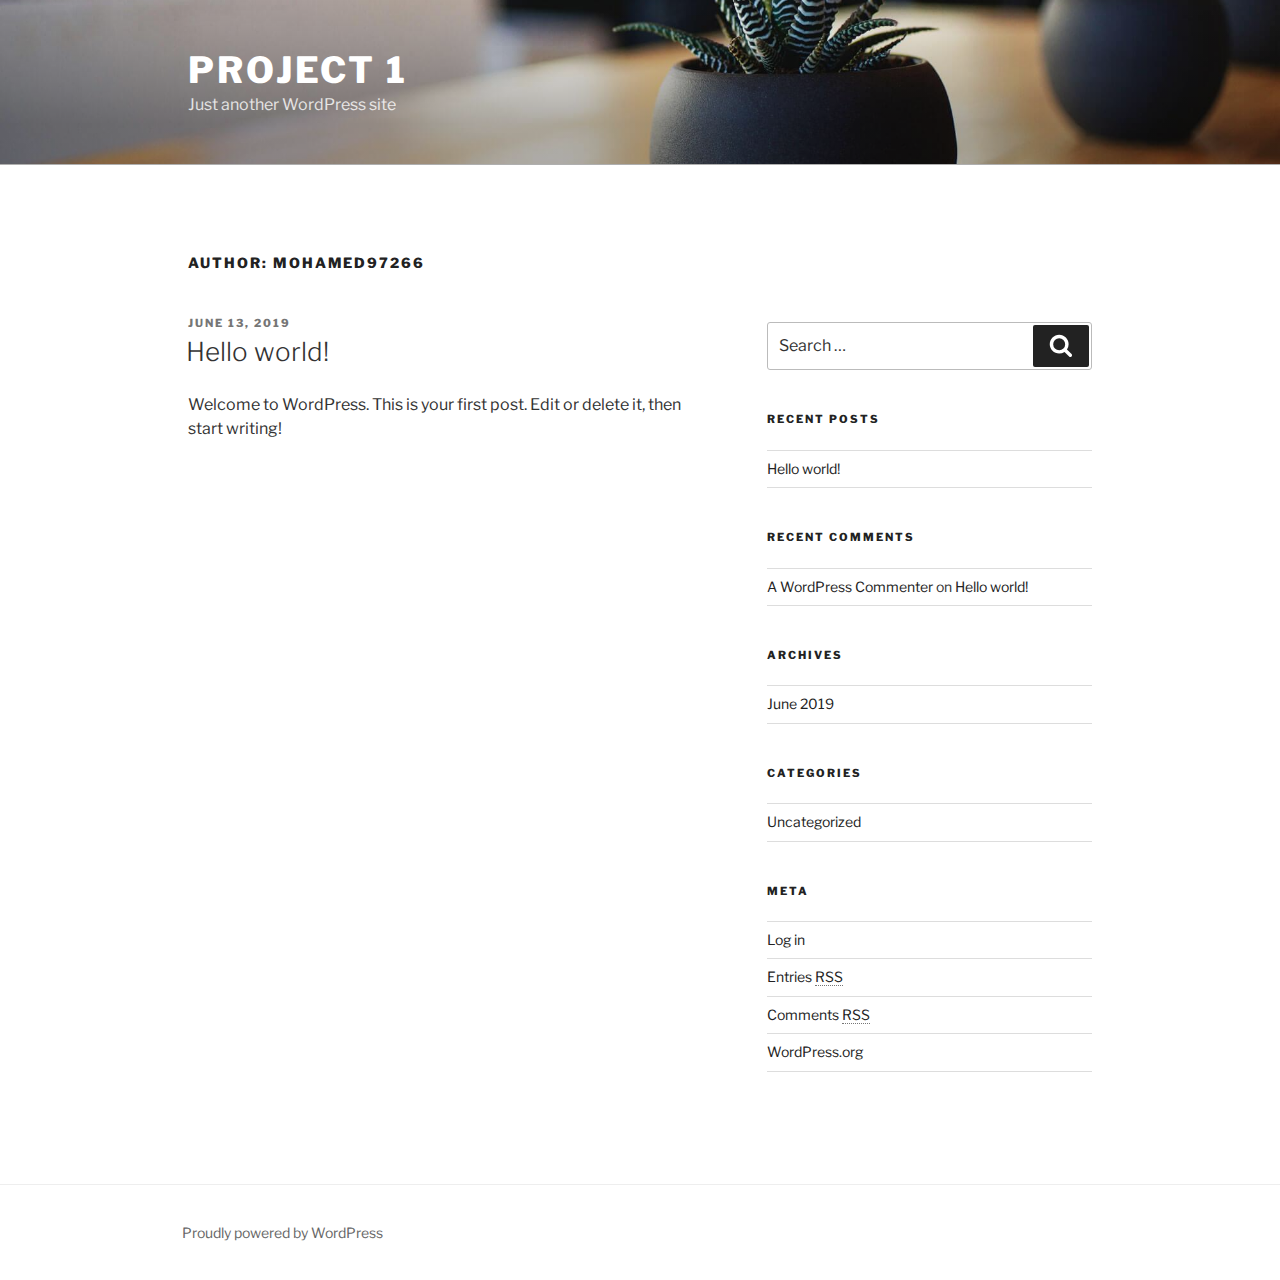
<file: Project1_static/author/mohamed97266/index.html>
<!DOCTYPE html>
<html lang="en-US" class="no-js no-svg">
<head>
<meta charset="UTF-8">
<meta name="viewport" content="width=device-width, initial-scale=1">
<link rel="profile" href="http://gmpg.org/xfn/11">

<script>(function(html){html.className = html.className.replace(/\bno-js\b/,'js')})(document.documentElement);</script>
<title>mohamed97266 &#8211; Project 1</title>
<link rel='dns-prefetch' href='//fonts.googleapis.com' />
<link rel='dns-prefetch' href='//s.w.org' />
<link href='https://fonts.gstatic.com/' crossorigin rel='preconnect' />
<link rel="alternate" type="application/rss+xml" title="Project 1 &raquo; Feed" href="https://mohamed97266.github.io/Project1/feed/" />
<link rel="alternate" type="application/rss+xml" title="Project 1 &raquo; Comments Feed" href="https://mohamed97266.github.io/Project1/comments/feed/" />
<link rel="alternate" type="application/rss+xml" title="Project 1 &raquo; Posts by mohamed97266 Feed" href="https://mohamed97266.github.io/Project1/author/mohamed97266/feed/" />
		<script type="text/javascript">
			window._wpemojiSettings = {"baseUrl":"https:\/\/s.w.org\/images\/core\/emoji\/12.0.0-1\/72x72\/","ext":".png","svgUrl":"https:\/\/s.w.org\/images\/core\/emoji\/12.0.0-1\/svg\/","svgExt":".svg","source":{"concatemoji":"https:\/\/mohamed97266.github.io\/Project1\/wp-includes\/js\/wp-emoji-release.min.js?ver=5.2.1"}};
			!function(a,b,c){function d(a,b){var c=String.fromCharCode;l.clearRect(0,0,k.width,k.height),l.fillText(c.apply(this,a),0,0);var d=k.toDataURL();l.clearRect(0,0,k.width,k.height),l.fillText(c.apply(this,b),0,0);var e=k.toDataURL();return d===e}function e(a){var b;if(!l||!l.fillText)return!1;switch(l.textBaseline="top",l.font="600 32px Arial",a){case"flag":return!(b=d([55356,56826,55356,56819],[55356,56826,8203,55356,56819]))&&(b=d([55356,57332,56128,56423,56128,56418,56128,56421,56128,56430,56128,56423,56128,56447],[55356,57332,8203,56128,56423,8203,56128,56418,8203,56128,56421,8203,56128,56430,8203,56128,56423,8203,56128,56447]),!b);case"emoji":return b=d([55357,56424,55356,57342,8205,55358,56605,8205,55357,56424,55356,57340],[55357,56424,55356,57342,8203,55358,56605,8203,55357,56424,55356,57340]),!b}return!1}function f(a){var c=b.createElement("script");c.src=a,c.defer=c.type="text/javascript",b.getElementsByTagName("head")[0].appendChild(c)}var g,h,i,j,k=b.createElement("canvas"),l=k.getContext&&k.getContext("2d");for(j=Array("flag","emoji"),c.supports={everything:!0,everythingExceptFlag:!0},i=0;i<j.length;i++)c.supports[j[i]]=e(j[i]),c.supports.everything=c.supports.everything&&c.supports[j[i]],"flag"!==j[i]&&(c.supports.everythingExceptFlag=c.supports.everythingExceptFlag&&c.supports[j[i]]);c.supports.everythingExceptFlag=c.supports.everythingExceptFlag&&!c.supports.flag,c.DOMReady=!1,c.readyCallback=function(){c.DOMReady=!0},c.supports.everything||(h=function(){c.readyCallback()},b.addEventListener?(b.addEventListener("DOMContentLoaded",h,!1),a.addEventListener("load",h,!1)):(a.attachEvent("onload",h),b.attachEvent("onreadystatechange",function(){"complete"===b.readyState&&c.readyCallback()})),g=c.source||{},g.concatemoji?f(g.concatemoji):g.wpemoji&&g.twemoji&&(f(g.twemoji),f(g.wpemoji)))}(window,document,window._wpemojiSettings);
		</script>
		<style type="text/css">
img.wp-smiley,
img.emoji {
	display: inline !important;
	border: none !important;
	box-shadow: none !important;
	height: 1em !important;
	width: 1em !important;
	margin: 0 .07em !important;
	vertical-align: -0.1em !important;
	background: none !important;
	padding: 0 !important;
}
</style>
	<link rel='stylesheet' id='wp-block-library-css'  href='https://mohamed97266.github.io/Project1/wp-includes/css/dist/block-library/style.min.css?ver=5.2.1' type='text/css' media='all' />
<link rel='stylesheet' id='wp-block-library-theme-css'  href='https://mohamed97266.github.io/Project1/wp-includes/css/dist/block-library/theme.min.css?ver=5.2.1' type='text/css' media='all' />
<link rel='stylesheet' id='twentyseventeen-fonts-css'  href='https://fonts.googleapis.com/css?family=Libre+Franklin%3A300%2C300i%2C400%2C400i%2C600%2C600i%2C800%2C800i&#038;subset=latin%2Clatin-ext' type='text/css' media='all' />
<link rel='stylesheet' id='twentyseventeen-style-css'  href='https://mohamed97266.github.io/Project1/wp-content/themes/twentyseventeen/style.css?ver=5.2.1' type='text/css' media='all' />
<link rel='stylesheet' id='twentyseventeen-block-style-css'  href='https://mohamed97266.github.io/Project1/wp-content/themes/twentyseventeen/assets/css/blocks.css?ver=1.1' type='text/css' media='all' />
<!--[if lt IE 9]>
<link rel='stylesheet' id='twentyseventeen-ie8-css'  href='https://mohamed97266.github.io/Project1/wp-content/themes/twentyseventeen/assets/css/ie8.css?ver=1.0' type='text/css' media='all' />
<![endif]-->
<!--[if lt IE 9]>
<script type='text/javascript' src='https://mohamed97266.github.io/Project1/wp-content/themes/twentyseventeen/assets/js/html5.js?ver=3.7.3'></script>
<![endif]-->
<script type='text/javascript' src='https://mohamed97266.github.io/Project1/wp-includes/js/jquery/jquery.js?ver=1.12.4-wp'></script>
<script type='text/javascript' src='https://mohamed97266.github.io/Project1/wp-includes/js/jquery/jquery-migrate.min.js?ver=1.4.1'></script>
<link rel='https://api.w.org/' href='https://mohamed97266.github.io/Project1/wp-json/' />
<link rel="EditURI" type="application/rsd+xml" title="RSD" href="https://mohamed97266.github.io/Project1/xmlrpc.php?rsd" />
<link rel="wlwmanifest" type="application/wlwmanifest+xml" href="https://mohamed97266.github.io/Project1/wp-includes/wlwmanifest.xml" /> 
<meta name="generator" content="WordPress 5.2.1" />
		<style type="text/css">.recentcomments a{display:inline !important;padding:0 !important;margin:0 !important;}</style>
		</head>

<body class="archive author author-mohamed97266 author-1 wp-embed-responsive hfeed has-header-image has-sidebar page-two-column colors-light">
<div id="page" class="site">
	<a class="skip-link screen-reader-text" href="#content">Skip to content</a>

	<header id="masthead" class="site-header" role="banner">

		<div class="custom-header">

		<div class="custom-header-media">
			<div id="wp-custom-header" class="wp-custom-header"><img src="https://mohamed97266.github.io/Project1/wp-content/themes/twentyseventeen/assets/images/header.jpg" width="2000" height="1200" alt="Project 1" /></div>		</div>

	<div class="site-branding">
	<div class="wrap">

		
		<div class="site-branding-text">
							<p class="site-title"><a href="https://mohamed97266.github.io/Project1/" rel="home">Project 1</a></p>
			
							<p class="site-description">Just another WordPress site</p>
					</div><!-- .site-branding-text -->

		
	</div><!-- .wrap -->
</div><!-- .site-branding -->

</div><!-- .custom-header -->

		
	</header><!-- #masthead -->

	
	<div class="site-content-contain">
		<div id="content" class="site-content">

<div class="wrap">

			<header class="page-header">
			<h1 class="page-title">Author: <span class="vcard">mohamed97266</span></h1>		</header><!-- .page-header -->
	
	<div id="primary" class="content-area">
		<main id="main" class="site-main" role="main">

					
<article id="post-1" class="post-1 post type-post status-publish format-standard hentry category-uncategorized">
		<header class="entry-header">
		<div class="entry-meta"><span class="screen-reader-text">Posted on</span> <a href="https://mohamed97266.github.io/Project1/2019/06/13/hello-world/" rel="bookmark"><time class="entry-date published updated" datetime="2019-06-13T05:47:31+00:00">June 13, 2019</time></a></div><!-- .entry-meta --><h2 class="entry-title"><a href="https://mohamed97266.github.io/Project1/2019/06/13/hello-world/" rel="bookmark">Hello world!</a></h2>	</header><!-- .entry-header -->

	
	<div class="entry-content">
		
<p>Welcome to WordPress. This is your first post. Edit or delete it, then start writing!</p>
	</div><!-- .entry-content -->

	
</article><!-- #post-1 -->

		</main><!-- #main -->
	</div><!-- #primary -->
	
<aside id="secondary" class="widget-area" role="complementary" aria-label="Blog Sidebar">
	<section id="search-2" class="widget widget_search">

<form role="search" method="get" class="search-form" action="https://mohamed97266.github.io/Project1/">
	<label for="search-form-1">
		<span class="screen-reader-text">Search for:</span>
	</label>
	<input type="search" id="search-form-1" class="search-field" placeholder="Search &hellip;" value="" name="s" />
	<button type="submit" class="search-submit"><svg class="icon icon-search" aria-hidden="true" role="img"> <use href="#icon-search" xlink:href="#icon-search"></use> </svg><span class="screen-reader-text">Search</span></button>
</form>
</section>		<section id="recent-posts-2" class="widget widget_recent_entries">		<h2 class="widget-title">Recent Posts</h2>		<ul>
											<li>
					<a href="https://mohamed97266.github.io/Project1/2019/06/13/hello-world/">Hello world!</a>
									</li>
					</ul>
		</section><section id="recent-comments-2" class="widget widget_recent_comments"><h2 class="widget-title">Recent Comments</h2><ul id="recentcomments"><li class="recentcomments"><span class="comment-author-link"><a href='https://wordpress.org/' rel='external nofollow' class='url'>A WordPress Commenter</a></span> on <a href="https://mohamed97266.github.io/Project1/2019/06/13/hello-world/#comment-1">Hello world!</a></li></ul></section><section id="archives-2" class="widget widget_archive"><h2 class="widget-title">Archives</h2>		<ul>
				<li><a href='https://mohamed97266.github.io/Project1/2019/06/'>June 2019</a></li>
		</ul>
			</section><section id="categories-2" class="widget widget_categories"><h2 class="widget-title">Categories</h2>		<ul>
				<li class="cat-item cat-item-1"><a href="https://mohamed97266.github.io/Project1/category/uncategorized/">Uncategorized</a>
</li>
		</ul>
			</section><section id="meta-2" class="widget widget_meta"><h2 class="widget-title">Meta</h2>			<ul>
						<li><a href="https://mohamed97266.github.io/Project1/wp-login.php">Log in</a></li>
			<li><a href="https://mohamed97266.github.io/Project1/feed/">Entries <abbr title="Really Simple Syndication">RSS</abbr></a></li>
			<li><a href="https://mohamed97266.github.io/Project1/comments/feed/">Comments <abbr title="Really Simple Syndication">RSS</abbr></a></li>
			<li><a href="https://wordpress.org/" title="Powered by WordPress, state-of-the-art semantic personal publishing platform.">WordPress.org</a></li>			</ul>
			</section></aside><!-- #secondary -->
</div><!-- .wrap -->


		</div><!-- #content -->

		<footer id="colophon" class="site-footer" role="contentinfo">
			<div class="wrap">
				
<div class="site-info">
		<a href="https://wordpress.org/" class="imprint">
		Proudly powered by WordPress	</a>
</div><!-- .site-info -->
			</div><!-- .wrap -->
		</footer><!-- #colophon -->
	</div><!-- .site-content-contain -->
</div><!-- #page -->
<script type='text/javascript'>
/* <![CDATA[ */
var twentyseventeenScreenReaderText = {"quote":"<svg class=\"icon icon-quote-right\" aria-hidden=\"true\" role=\"img\"> <use href=\"#icon-quote-right\" xlink:href=\"#icon-quote-right\"><\/use> <\/svg>"};
/* ]]> */
</script>
<script type='text/javascript' src='https://mohamed97266.github.io/Project1/wp-content/themes/twentyseventeen/assets/js/skip-link-focus-fix.js?ver=1.0'></script>
<script type='text/javascript' src='https://mohamed97266.github.io/Project1/wp-content/themes/twentyseventeen/assets/js/global.js?ver=1.0'></script>
<script type='text/javascript' src='https://mohamed97266.github.io/Project1/wp-content/themes/twentyseventeen/assets/js/jquery.scrollTo.js?ver=2.1.2'></script>
<script type='text/javascript' src='https://mohamed97266.github.io/Project1/wp-includes/js/wp-embed.min.js?ver=5.2.1'></script>
<svg style="position: absolute; width: 0; height: 0; overflow: hidden;" version="1.1" xmlns="http://www.w3.org/2000/svg" xmlns:xlink="http://www.w3.org/1999/xlink">
<defs>
<symbol id="icon-behance" viewbox="0 0 37 32">
<path class="path1" d="M33 6.054h-9.125v2.214h9.125v-2.214zM28.5 13.661q-1.607 0-2.607 0.938t-1.107 2.545h7.286q-0.321-3.482-3.571-3.482zM28.786 24.107q1.125 0 2.179-0.571t1.357-1.554h3.946q-1.786 5.482-7.625 5.482-3.821 0-6.080-2.357t-2.259-6.196q0-3.714 2.33-6.17t6.009-2.455q2.464 0 4.295 1.214t2.732 3.196 0.902 4.429q0 0.304-0.036 0.839h-11.75q0 1.982 1.027 3.063t2.973 1.080zM4.946 23.214h5.286q3.661 0 3.661-2.982 0-3.214-3.554-3.214h-5.393v6.196zM4.946 13.625h5.018q1.393 0 2.205-0.652t0.813-2.027q0-2.571-3.393-2.571h-4.643v5.25zM0 4.536h10.607q1.554 0 2.768 0.25t2.259 0.848 1.607 1.723 0.563 2.75q0 3.232-3.071 4.696 2.036 0.571 3.071 2.054t1.036 3.643q0 1.339-0.438 2.438t-1.179 1.848-1.759 1.268-2.161 0.75-2.393 0.232h-10.911v-22.5z"></path>
</symbol>
<symbol id="icon-deviantart" viewbox="0 0 18 32">
<path class="path1" d="M18.286 5.411l-5.411 10.393 0.429 0.554h4.982v7.411h-9.054l-0.786 0.536-2.536 4.875-0.536 0.536h-5.375v-5.411l5.411-10.411-0.429-0.536h-4.982v-7.411h9.054l0.786-0.536 2.536-4.875 0.536-0.536h5.375v5.411z"></path>
</symbol>
<symbol id="icon-medium" viewbox="0 0 32 32">
<path class="path1" d="M10.661 7.518v20.946q0 0.446-0.223 0.759t-0.652 0.313q-0.304 0-0.589-0.143l-8.304-4.161q-0.375-0.179-0.634-0.598t-0.259-0.83v-20.357q0-0.357 0.179-0.607t0.518-0.25q0.25 0 0.786 0.268l9.125 4.571q0.054 0.054 0.054 0.089zM11.804 9.321l9.536 15.464-9.536-4.75v-10.714zM32 9.643v18.821q0 0.446-0.25 0.723t-0.679 0.277-0.839-0.232l-7.875-3.929zM31.946 7.5q0 0.054-4.58 7.491t-5.366 8.705l-6.964-11.321 5.786-9.411q0.304-0.5 0.929-0.5 0.25 0 0.464 0.107l9.661 4.821q0.071 0.036 0.071 0.107z"></path>
</symbol>
<symbol id="icon-slideshare" viewbox="0 0 32 32">
<path class="path1" d="M15.589 13.214q0 1.482-1.134 2.545t-2.723 1.063-2.723-1.063-1.134-2.545q0-1.5 1.134-2.554t2.723-1.054 2.723 1.054 1.134 2.554zM24.554 13.214q0 1.482-1.125 2.545t-2.732 1.063q-1.589 0-2.723-1.063t-1.134-2.545q0-1.5 1.134-2.554t2.723-1.054q1.607 0 2.732 1.054t1.125 2.554zM28.571 16.429v-11.911q0-1.554-0.571-2.205t-1.982-0.652h-19.857q-1.482 0-2.009 0.607t-0.527 2.25v12.018q0.768 0.411 1.58 0.714t1.446 0.5 1.446 0.33 1.268 0.196 1.25 0.071 1.045 0.009 1.009-0.036 0.795-0.036q1.214-0.018 1.696 0.482 0.107 0.107 0.179 0.161 0.464 0.446 1.089 0.911 0.125-1.625 2.107-1.554 0.089 0 0.652 0.027t0.768 0.036 0.813 0.018 0.946-0.018 0.973-0.080 1.089-0.152 1.107-0.241 1.196-0.348 1.205-0.482 1.286-0.616zM31.482 16.339q-2.161 2.661-6.643 4.5 1.5 5.089-0.411 8.304-1.179 2.018-3.268 2.643-1.857 0.571-3.25-0.268-1.536-0.911-1.464-2.929l-0.018-5.821v-0.018q-0.143-0.036-0.438-0.107t-0.42-0.089l-0.018 6.036q0.071 2.036-1.482 2.929-1.411 0.839-3.268 0.268-2.089-0.643-3.25-2.679-1.875-3.214-0.393-8.268-4.482-1.839-6.643-4.5-0.446-0.661-0.071-1.125t1.071 0.018q0.054 0.036 0.196 0.125t0.196 0.143v-12.393q0-1.286 0.839-2.196t2.036-0.911h22.446q1.196 0 2.036 0.911t0.839 2.196v12.393l0.375-0.268q0.696-0.482 1.071-0.018t-0.071 1.125z"></path>
</symbol>
<symbol id="icon-snapchat-ghost" viewbox="0 0 30 32">
<path class="path1" d="M15.143 2.286q2.393-0.018 4.295 1.223t2.92 3.438q0.482 1.036 0.482 3.196 0 0.839-0.161 3.411 0.25 0.125 0.5 0.125 0.321 0 0.911-0.241t0.911-0.241q0.518 0 1 0.321t0.482 0.821q0 0.571-0.563 0.964t-1.232 0.563-1.232 0.518-0.563 0.848q0 0.268 0.214 0.768 0.661 1.464 1.83 2.679t2.58 1.804q0.5 0.214 1.429 0.411 0.5 0.107 0.5 0.625 0 1.25-3.911 1.839-0.125 0.196-0.196 0.696t-0.25 0.83-0.589 0.33q-0.357 0-1.107-0.116t-1.143-0.116q-0.661 0-1.107 0.089-0.571 0.089-1.125 0.402t-1.036 0.679-1.036 0.723-1.357 0.598-1.768 0.241q-0.929 0-1.723-0.241t-1.339-0.598-1.027-0.723-1.036-0.679-1.107-0.402q-0.464-0.089-1.125-0.089-0.429 0-1.17 0.134t-1.045 0.134q-0.446 0-0.625-0.33t-0.25-0.848-0.196-0.714q-3.911-0.589-3.911-1.839 0-0.518 0.5-0.625 0.929-0.196 1.429-0.411 1.393-0.571 2.58-1.804t1.83-2.679q0.214-0.5 0.214-0.768 0-0.5-0.563-0.848t-1.241-0.527-1.241-0.563-0.563-0.938q0-0.482 0.464-0.813t0.982-0.33q0.268 0 0.857 0.232t0.946 0.232q0.321 0 0.571-0.125-0.161-2.536-0.161-3.393 0-2.179 0.482-3.214 1.143-2.446 3.071-3.536t4.714-1.125z"></path>
</symbol>
<symbol id="icon-yelp" viewbox="0 0 27 32">
<path class="path1" d="M13.804 23.554v2.268q-0.018 5.214-0.107 5.446-0.214 0.571-0.911 0.714-0.964 0.161-3.241-0.679t-2.902-1.589q-0.232-0.268-0.304-0.643-0.018-0.214 0.071-0.464 0.071-0.179 0.607-0.839t3.232-3.857q0.018 0 1.071-1.25 0.268-0.339 0.705-0.438t0.884 0.063q0.429 0.179 0.67 0.518t0.223 0.75zM11.143 19.071q-0.054 0.982-0.929 1.25l-2.143 0.696q-4.911 1.571-5.214 1.571-0.625-0.036-0.964-0.643-0.214-0.446-0.304-1.339-0.143-1.357 0.018-2.973t0.536-2.223 1-0.571q0.232 0 3.607 1.375 1.25 0.518 2.054 0.839l1.5 0.607q0.411 0.161 0.634 0.545t0.205 0.866zM25.893 24.375q-0.125 0.964-1.634 2.875t-2.42 2.268q-0.661 0.25-1.125-0.125-0.25-0.179-3.286-5.125l-0.839-1.375q-0.25-0.375-0.205-0.821t0.348-0.821q0.625-0.768 1.482-0.464 0.018 0.018 2.125 0.714 3.625 1.179 4.321 1.42t0.839 0.366q0.5 0.393 0.393 1.089zM13.893 13.089q0.089 1.821-0.964 2.179-1.036 0.304-2.036-1.268l-6.75-10.679q-0.143-0.625 0.339-1.107 0.732-0.768 3.705-1.598t4.009-0.563q0.714 0.179 0.875 0.804 0.054 0.321 0.393 5.455t0.429 6.777zM25.714 15.018q0.054 0.696-0.464 1.054-0.268 0.179-5.875 1.536-1.196 0.268-1.625 0.411l0.018-0.036q-0.411 0.107-0.821-0.071t-0.661-0.571q-0.536-0.839 0-1.554 0.018-0.018 1.339-1.821 2.232-3.054 2.679-3.643t0.607-0.696q0.5-0.339 1.161-0.036 0.857 0.411 2.196 2.384t1.446 2.991v0.054z"></path>
</symbol>
<symbol id="icon-vine" viewbox="0 0 27 32">
<path class="path1" d="M26.732 14.768v3.536q-1.804 0.411-3.536 0.411-1.161 2.429-2.955 4.839t-3.241 3.848-2.286 1.902q-1.429 0.804-2.893-0.054-0.5-0.304-1.080-0.777t-1.518-1.491-1.83-2.295-1.92-3.286-1.884-4.357-1.634-5.616-1.259-6.964h5.054q0.464 3.893 1.25 7.116t1.866 5.661 2.17 4.205 2.5 3.482q3.018-3.018 5.125-7.25-2.536-1.286-3.982-3.929t-1.446-5.946q0-3.429 1.857-5.616t5.071-2.188q3.179 0 4.875 1.884t1.696 5.313q0 2.839-1.036 5.107-0.125 0.018-0.348 0.054t-0.821 0.036-1.125-0.107-1.107-0.455-0.902-0.92q0.554-1.839 0.554-3.286 0-1.554-0.518-2.357t-1.411-0.804q-0.946 0-1.518 0.884t-0.571 2.509q0 3.321 1.875 5.241t4.768 1.92q1.107 0 2.161-0.25z"></path>
</symbol>
<symbol id="icon-vk" viewbox="0 0 35 32">
<path class="path1" d="M34.232 9.286q0.411 1.143-2.679 5.25-0.429 0.571-1.161 1.518-1.393 1.786-1.607 2.339-0.304 0.732 0.25 1.446 0.304 0.375 1.446 1.464h0.018l0.071 0.071q2.518 2.339 3.411 3.946 0.054 0.089 0.116 0.223t0.125 0.473-0.009 0.607-0.446 0.491-1.054 0.223l-4.571 0.071q-0.429 0.089-1-0.089t-0.929-0.393l-0.357-0.214q-0.536-0.375-1.25-1.143t-1.223-1.384-1.089-1.036-1.009-0.277q-0.054 0.018-0.143 0.063t-0.304 0.259-0.384 0.527-0.304 0.929-0.116 1.384q0 0.268-0.063 0.491t-0.134 0.33l-0.071 0.089q-0.321 0.339-0.946 0.393h-2.054q-1.268 0.071-2.607-0.295t-2.348-0.946-1.839-1.179-1.259-1.027l-0.446-0.429q-0.179-0.179-0.491-0.536t-1.277-1.625-1.893-2.696-2.188-3.768-2.33-4.857q-0.107-0.286-0.107-0.482t0.054-0.286l0.071-0.107q0.268-0.339 1.018-0.339l4.893-0.036q0.214 0.036 0.411 0.116t0.286 0.152l0.089 0.054q0.286 0.196 0.429 0.571 0.357 0.893 0.821 1.848t0.732 1.455l0.286 0.518q0.518 1.071 1 1.857t0.866 1.223 0.741 0.688 0.607 0.25 0.482-0.089q0.036-0.018 0.089-0.089t0.214-0.393 0.241-0.839 0.17-1.446 0-2.232q-0.036-0.714-0.161-1.304t-0.25-0.821l-0.107-0.214q-0.446-0.607-1.518-0.768-0.232-0.036 0.089-0.429 0.304-0.339 0.679-0.536 0.946-0.464 4.268-0.429 1.464 0.018 2.411 0.232 0.357 0.089 0.598 0.241t0.366 0.429 0.188 0.571 0.063 0.813-0.018 0.982-0.045 1.259-0.027 1.473q0 0.196-0.018 0.75t-0.009 0.857 0.063 0.723 0.205 0.696 0.402 0.438q0.143 0.036 0.304 0.071t0.464-0.196 0.679-0.616 0.929-1.196 1.214-1.92q1.071-1.857 1.911-4.018 0.071-0.179 0.179-0.313t0.196-0.188l0.071-0.054 0.089-0.045t0.232-0.054 0.357-0.009l5.143-0.036q0.696-0.089 1.143 0.045t0.554 0.295z"></path>
</symbol>
<symbol id="icon-search" viewbox="0 0 30 32">
<path class="path1" d="M20.571 14.857q0-3.304-2.348-5.652t-5.652-2.348-5.652 2.348-2.348 5.652 2.348 5.652 5.652 2.348 5.652-2.348 2.348-5.652zM29.714 29.714q0 0.929-0.679 1.607t-1.607 0.679q-0.964 0-1.607-0.679l-6.125-6.107q-3.196 2.214-7.125 2.214-2.554 0-4.884-0.991t-4.018-2.679-2.679-4.018-0.991-4.884 0.991-4.884 2.679-4.018 4.018-2.679 4.884-0.991 4.884 0.991 4.018 2.679 2.679 4.018 0.991 4.884q0 3.929-2.214 7.125l6.125 6.125q0.661 0.661 0.661 1.607z"></path>
</symbol>
<symbol id="icon-envelope-o" viewbox="0 0 32 32">
<path class="path1" d="M29.714 26.857v-13.714q-0.571 0.643-1.232 1.179-4.786 3.679-7.607 6.036-0.911 0.768-1.482 1.196t-1.545 0.866-1.83 0.438h-0.036q-0.857 0-1.83-0.438t-1.545-0.866-1.482-1.196q-2.821-2.357-7.607-6.036-0.661-0.536-1.232-1.179v13.714q0 0.232 0.17 0.402t0.402 0.17h26.286q0.232 0 0.402-0.17t0.17-0.402zM29.714 8.089v-0.438t-0.009-0.232-0.054-0.223-0.098-0.161-0.161-0.134-0.25-0.045h-26.286q-0.232 0-0.402 0.17t-0.17 0.402q0 3 2.625 5.071 3.446 2.714 7.161 5.661 0.107 0.089 0.625 0.527t0.821 0.67 0.795 0.563 0.902 0.491 0.768 0.161h0.036q0.357 0 0.768-0.161t0.902-0.491 0.795-0.563 0.821-0.67 0.625-0.527q3.714-2.946 7.161-5.661 0.964-0.768 1.795-2.063t0.83-2.348zM32 7.429v19.429q0 1.179-0.839 2.018t-2.018 0.839h-26.286q-1.179 0-2.018-0.839t-0.839-2.018v-19.429q0-1.179 0.839-2.018t2.018-0.839h26.286q1.179 0 2.018 0.839t0.839 2.018z"></path>
</symbol>
<symbol id="icon-close" viewbox="0 0 25 32">
<path class="path1" d="M23.179 23.607q0 0.714-0.5 1.214l-2.429 2.429q-0.5 0.5-1.214 0.5t-1.214-0.5l-5.25-5.25-5.25 5.25q-0.5 0.5-1.214 0.5t-1.214-0.5l-2.429-2.429q-0.5-0.5-0.5-1.214t0.5-1.214l5.25-5.25-5.25-5.25q-0.5-0.5-0.5-1.214t0.5-1.214l2.429-2.429q0.5-0.5 1.214-0.5t1.214 0.5l5.25 5.25 5.25-5.25q0.5-0.5 1.214-0.5t1.214 0.5l2.429 2.429q0.5 0.5 0.5 1.214t-0.5 1.214l-5.25 5.25 5.25 5.25q0.5 0.5 0.5 1.214z"></path>
</symbol>
<symbol id="icon-angle-down" viewbox="0 0 21 32">
<path class="path1" d="M19.196 13.143q0 0.232-0.179 0.411l-8.321 8.321q-0.179 0.179-0.411 0.179t-0.411-0.179l-8.321-8.321q-0.179-0.179-0.179-0.411t0.179-0.411l0.893-0.893q0.179-0.179 0.411-0.179t0.411 0.179l7.018 7.018 7.018-7.018q0.179-0.179 0.411-0.179t0.411 0.179l0.893 0.893q0.179 0.179 0.179 0.411z"></path>
</symbol>
<symbol id="icon-folder-open" viewbox="0 0 34 32">
<path class="path1" d="M33.554 17q0 0.554-0.554 1.179l-6 7.071q-0.768 0.911-2.152 1.545t-2.563 0.634h-19.429q-0.607 0-1.080-0.232t-0.473-0.768q0-0.554 0.554-1.179l6-7.071q0.768-0.911 2.152-1.545t2.563-0.634h19.429q0.607 0 1.080 0.232t0.473 0.768zM27.429 10.857v2.857h-14.857q-1.679 0-3.518 0.848t-2.929 2.134l-6.107 7.179q0-0.071-0.009-0.223t-0.009-0.223v-17.143q0-1.643 1.179-2.821t2.821-1.179h5.714q1.643 0 2.821 1.179t1.179 2.821v0.571h9.714q1.643 0 2.821 1.179t1.179 2.821z"></path>
</symbol>
<symbol id="icon-twitter" viewbox="0 0 30 32">
<path class="path1" d="M28.929 7.286q-1.196 1.75-2.893 2.982 0.018 0.25 0.018 0.75 0 2.321-0.679 4.634t-2.063 4.437-3.295 3.759-4.607 2.607-5.768 0.973q-4.839 0-8.857-2.589 0.625 0.071 1.393 0.071 4.018 0 7.161-2.464-1.875-0.036-3.357-1.152t-2.036-2.848q0.589 0.089 1.089 0.089 0.768 0 1.518-0.196-2-0.411-3.313-1.991t-1.313-3.67v-0.071q1.214 0.679 2.607 0.732-1.179-0.786-1.875-2.054t-0.696-2.75q0-1.571 0.786-2.911 2.161 2.661 5.259 4.259t6.634 1.777q-0.143-0.679-0.143-1.321 0-2.393 1.688-4.080t4.080-1.688q2.5 0 4.214 1.821 1.946-0.375 3.661-1.393-0.661 2.054-2.536 3.179 1.661-0.179 3.321-0.893z"></path>
</symbol>
<symbol id="icon-facebook" viewbox="0 0 19 32">
<path class="path1" d="M17.125 0.214v4.714h-2.804q-1.536 0-2.071 0.643t-0.536 1.929v3.375h5.232l-0.696 5.286h-4.536v13.554h-5.464v-13.554h-4.554v-5.286h4.554v-3.893q0-3.321 1.857-5.152t4.946-1.83q2.625 0 4.071 0.214z"></path>
</symbol>
<symbol id="icon-github" viewbox="0 0 27 32">
<path class="path1" d="M13.714 2.286q3.732 0 6.884 1.839t4.991 4.991 1.839 6.884q0 4.482-2.616 8.063t-6.759 4.955q-0.482 0.089-0.714-0.125t-0.232-0.536q0-0.054 0.009-1.366t0.009-2.402q0-1.732-0.929-2.536 1.018-0.107 1.83-0.321t1.679-0.696 1.446-1.188 0.946-1.875 0.366-2.688q0-2.125-1.411-3.679 0.661-1.625-0.143-3.643-0.5-0.161-1.446 0.196t-1.643 0.786l-0.679 0.429q-1.661-0.464-3.429-0.464t-3.429 0.464q-0.286-0.196-0.759-0.482t-1.491-0.688-1.518-0.241q-0.804 2.018-0.143 3.643-1.411 1.554-1.411 3.679 0 1.518 0.366 2.679t0.938 1.875 1.438 1.196 1.679 0.696 1.83 0.321q-0.696 0.643-0.875 1.839-0.375 0.179-0.804 0.268t-1.018 0.089-1.17-0.384-0.991-1.116q-0.339-0.571-0.866-0.929t-0.884-0.429l-0.357-0.054q-0.375 0-0.518 0.080t-0.089 0.205 0.161 0.25 0.232 0.214l0.125 0.089q0.393 0.179 0.777 0.679t0.563 0.911l0.179 0.411q0.232 0.679 0.786 1.098t1.196 0.536 1.241 0.125 0.991-0.063l0.411-0.071q0 0.679 0.009 1.58t0.009 0.973q0 0.321-0.232 0.536t-0.714 0.125q-4.143-1.375-6.759-4.955t-2.616-8.063q0-3.732 1.839-6.884t4.991-4.991 6.884-1.839zM5.196 21.982q0.054-0.125-0.125-0.214-0.179-0.054-0.232 0.036-0.054 0.125 0.125 0.214 0.161 0.107 0.232-0.036zM5.75 22.589q0.125-0.089-0.036-0.286-0.179-0.161-0.286-0.054-0.125 0.089 0.036 0.286 0.179 0.179 0.286 0.054zM6.286 23.393q0.161-0.125 0-0.339-0.143-0.232-0.304-0.107-0.161 0.089 0 0.321t0.304 0.125zM7.036 24.143q0.143-0.143-0.071-0.339-0.214-0.214-0.357-0.054-0.161 0.143 0.071 0.339 0.214 0.214 0.357 0.054zM8.054 24.589q0.054-0.196-0.232-0.286-0.268-0.071-0.339 0.125t0.232 0.268q0.268 0.107 0.339-0.107zM9.179 24.679q0-0.232-0.304-0.196-0.286 0-0.286 0.196 0 0.232 0.304 0.196 0.286 0 0.286-0.196zM10.214 24.5q-0.036-0.196-0.321-0.161-0.286 0.054-0.25 0.268t0.321 0.143 0.25-0.25z"></path>
</symbol>
<symbol id="icon-bars" viewbox="0 0 27 32">
<path class="path1" d="M27.429 24v2.286q0 0.464-0.339 0.804t-0.804 0.339h-25.143q-0.464 0-0.804-0.339t-0.339-0.804v-2.286q0-0.464 0.339-0.804t0.804-0.339h25.143q0.464 0 0.804 0.339t0.339 0.804zM27.429 14.857v2.286q0 0.464-0.339 0.804t-0.804 0.339h-25.143q-0.464 0-0.804-0.339t-0.339-0.804v-2.286q0-0.464 0.339-0.804t0.804-0.339h25.143q0.464 0 0.804 0.339t0.339 0.804zM27.429 5.714v2.286q0 0.464-0.339 0.804t-0.804 0.339h-25.143q-0.464 0-0.804-0.339t-0.339-0.804v-2.286q0-0.464 0.339-0.804t0.804-0.339h25.143q0.464 0 0.804 0.339t0.339 0.804z"></path>
</symbol>
<symbol id="icon-google-plus" viewbox="0 0 41 32">
<path class="path1" d="M25.661 16.304q0 3.714-1.554 6.616t-4.429 4.536-6.589 1.634q-2.661 0-5.089-1.036t-4.179-2.786-2.786-4.179-1.036-5.089 1.036-5.089 2.786-4.179 4.179-2.786 5.089-1.036q5.107 0 8.768 3.429l-3.554 3.411q-2.089-2.018-5.214-2.018-2.196 0-4.063 1.107t-2.955 3.009-1.089 4.152 1.089 4.152 2.955 3.009 4.063 1.107q1.482 0 2.723-0.411t2.045-1.027 1.402-1.402 0.875-1.482 0.384-1.321h-7.429v-4.5h12.357q0.214 1.125 0.214 2.179zM41.143 14.125v3.75h-3.732v3.732h-3.75v-3.732h-3.732v-3.75h3.732v-3.732h3.75v3.732h3.732z"></path>
</symbol>
<symbol id="icon-linkedin" viewbox="0 0 27 32">
<path class="path1" d="M6.232 11.161v17.696h-5.893v-17.696h5.893zM6.607 5.696q0.018 1.304-0.902 2.179t-2.42 0.875h-0.036q-1.464 0-2.357-0.875t-0.893-2.179q0-1.321 0.92-2.188t2.402-0.866 2.375 0.866 0.911 2.188zM27.429 18.714v10.143h-5.875v-9.464q0-1.875-0.723-2.938t-2.259-1.063q-1.125 0-1.884 0.616t-1.134 1.527q-0.196 0.536-0.196 1.446v9.875h-5.875q0.036-7.125 0.036-11.554t-0.018-5.286l-0.018-0.857h5.875v2.571h-0.036q0.357-0.571 0.732-1t1.009-0.929 1.554-0.777 2.045-0.277q3.054 0 4.911 2.027t1.857 5.938z"></path>
</symbol>
<symbol id="icon-quote-right" viewbox="0 0 30 32">
<path class="path1" d="M13.714 5.714v12.571q0 1.857-0.723 3.545t-1.955 2.92-2.92 1.955-3.545 0.723h-1.143q-0.464 0-0.804-0.339t-0.339-0.804v-2.286q0-0.464 0.339-0.804t0.804-0.339h1.143q1.893 0 3.232-1.339t1.339-3.232v-0.571q0-0.714-0.5-1.214t-1.214-0.5h-4q-1.429 0-2.429-1t-1-2.429v-6.857q0-1.429 1-2.429t2.429-1h6.857q1.429 0 2.429 1t1 2.429zM29.714 5.714v12.571q0 1.857-0.723 3.545t-1.955 2.92-2.92 1.955-3.545 0.723h-1.143q-0.464 0-0.804-0.339t-0.339-0.804v-2.286q0-0.464 0.339-0.804t0.804-0.339h1.143q1.893 0 3.232-1.339t1.339-3.232v-0.571q0-0.714-0.5-1.214t-1.214-0.5h-4q-1.429 0-2.429-1t-1-2.429v-6.857q0-1.429 1-2.429t2.429-1h6.857q1.429 0 2.429 1t1 2.429z"></path>
</symbol>
<symbol id="icon-mail-reply" viewbox="0 0 32 32">
<path class="path1" d="M32 20q0 2.964-2.268 8.054-0.054 0.125-0.188 0.429t-0.241 0.536-0.232 0.393q-0.214 0.304-0.5 0.304-0.268 0-0.42-0.179t-0.152-0.446q0-0.161 0.045-0.473t0.045-0.42q0.089-1.214 0.089-2.196 0-1.804-0.313-3.232t-0.866-2.473-1.429-1.804-1.884-1.241-2.375-0.759-2.75-0.384-3.134-0.107h-4v4.571q0 0.464-0.339 0.804t-0.804 0.339-0.804-0.339l-9.143-9.143q-0.339-0.339-0.339-0.804t0.339-0.804l9.143-9.143q0.339-0.339 0.804-0.339t0.804 0.339 0.339 0.804v4.571h4q12.732 0 15.625 7.196 0.946 2.393 0.946 5.946z"></path>
</symbol>
<symbol id="icon-youtube" viewbox="0 0 27 32">
<path class="path1" d="M17.339 22.214v3.768q0 1.196-0.696 1.196-0.411 0-0.804-0.393v-5.375q0.393-0.393 0.804-0.393 0.696 0 0.696 1.196zM23.375 22.232v0.821h-1.607v-0.821q0-1.214 0.804-1.214t0.804 1.214zM6.125 18.339h1.911v-1.679h-5.571v1.679h1.875v10.161h1.786v-10.161zM11.268 28.5h1.589v-8.821h-1.589v6.75q-0.536 0.75-1.018 0.75-0.321 0-0.375-0.375-0.018-0.054-0.018-0.625v-6.5h-1.589v6.982q0 0.875 0.143 1.304 0.214 0.661 1.036 0.661 0.857 0 1.821-1.089v0.964zM18.929 25.857v-3.518q0-1.304-0.161-1.768-0.304-1-1.268-1-0.893 0-1.661 0.964v-3.875h-1.589v11.839h1.589v-0.857q0.804 0.982 1.661 0.982 0.964 0 1.268-0.982 0.161-0.482 0.161-1.786zM24.964 25.679v-0.232h-1.625q0 0.911-0.036 1.089-0.125 0.643-0.714 0.643-0.821 0-0.821-1.232v-1.554h3.196v-1.839q0-1.411-0.482-2.071-0.696-0.911-1.893-0.911-1.214 0-1.911 0.911-0.5 0.661-0.5 2.071v3.089q0 1.411 0.518 2.071 0.696 0.911 1.929 0.911 1.286 0 1.929-0.946 0.321-0.482 0.375-0.964 0.036-0.161 0.036-1.036zM14.107 9.375v-3.75q0-1.232-0.768-1.232t-0.768 1.232v3.75q0 1.25 0.768 1.25t0.768-1.25zM26.946 22.786q0 4.179-0.464 6.25-0.25 1.054-1.036 1.768t-1.821 0.821q-3.286 0.375-9.911 0.375t-9.911-0.375q-1.036-0.107-1.83-0.821t-1.027-1.768q-0.464-2-0.464-6.25 0-4.179 0.464-6.25 0.25-1.054 1.036-1.768t1.839-0.839q3.268-0.357 9.893-0.357t9.911 0.357q1.036 0.125 1.83 0.839t1.027 1.768q0.464 2 0.464 6.25zM9.125 0h1.821l-2.161 7.125v4.839h-1.786v-4.839q-0.25-1.321-1.089-3.786-0.661-1.839-1.161-3.339h1.893l1.268 4.696zM15.732 5.946v3.125q0 1.446-0.5 2.107-0.661 0.911-1.893 0.911-1.196 0-1.875-0.911-0.5-0.679-0.5-2.107v-3.125q0-1.429 0.5-2.089 0.679-0.911 1.875-0.911 1.232 0 1.893 0.911 0.5 0.661 0.5 2.089zM21.714 3.054v8.911h-1.625v-0.982q-0.946 1.107-1.839 1.107-0.821 0-1.054-0.661-0.143-0.429-0.143-1.339v-7.036h1.625v6.554q0 0.589 0.018 0.625 0.054 0.393 0.375 0.393 0.482 0 1.018-0.768v-6.804h1.625z"></path>
</symbol>
<symbol id="icon-dropbox" viewbox="0 0 32 32">
<path class="path1" d="M7.179 12.625l8.821 5.446-6.107 5.089-8.75-5.696zM24.786 22.536v1.929l-8.75 5.232v0.018l-0.018-0.018-0.018 0.018v-0.018l-8.732-5.232v-1.929l2.625 1.714 6.107-5.071v-0.036l0.018 0.018 0.018-0.018v0.036l6.125 5.071zM9.893 2.107l6.107 5.089-8.821 5.429-6.036-4.821zM24.821 12.625l6.036 4.839-8.732 5.696-6.125-5.089zM22.125 2.107l8.732 5.696-6.036 4.821-8.821-5.429z"></path>
</symbol>
<symbol id="icon-instagram" viewbox="0 0 27 32">
<path class="path1" d="M18.286 16q0-1.893-1.339-3.232t-3.232-1.339-3.232 1.339-1.339 3.232 1.339 3.232 3.232 1.339 3.232-1.339 1.339-3.232zM20.75 16q0 2.929-2.054 4.982t-4.982 2.054-4.982-2.054-2.054-4.982 2.054-4.982 4.982-2.054 4.982 2.054 2.054 4.982zM22.679 8.679q0 0.679-0.482 1.161t-1.161 0.482-1.161-0.482-0.482-1.161 0.482-1.161 1.161-0.482 1.161 0.482 0.482 1.161zM13.714 4.75q-0.125 0-1.366-0.009t-1.884 0-1.723 0.054-1.839 0.179-1.277 0.33q-0.893 0.357-1.571 1.036t-1.036 1.571q-0.196 0.518-0.33 1.277t-0.179 1.839-0.054 1.723 0 1.884 0.009 1.366-0.009 1.366 0 1.884 0.054 1.723 0.179 1.839 0.33 1.277q0.357 0.893 1.036 1.571t1.571 1.036q0.518 0.196 1.277 0.33t1.839 0.179 1.723 0.054 1.884 0 1.366-0.009 1.366 0.009 1.884 0 1.723-0.054 1.839-0.179 1.277-0.33q0.893-0.357 1.571-1.036t1.036-1.571q0.196-0.518 0.33-1.277t0.179-1.839 0.054-1.723 0-1.884-0.009-1.366 0.009-1.366 0-1.884-0.054-1.723-0.179-1.839-0.33-1.277q-0.357-0.893-1.036-1.571t-1.571-1.036q-0.518-0.196-1.277-0.33t-1.839-0.179-1.723-0.054-1.884 0-1.366 0.009zM27.429 16q0 4.089-0.089 5.661-0.179 3.714-2.214 5.75t-5.75 2.214q-1.571 0.089-5.661 0.089t-5.661-0.089q-3.714-0.179-5.75-2.214t-2.214-5.75q-0.089-1.571-0.089-5.661t0.089-5.661q0.179-3.714 2.214-5.75t5.75-2.214q1.571-0.089 5.661-0.089t5.661 0.089q3.714 0.179 5.75 2.214t2.214 5.75q0.089 1.571 0.089 5.661z"></path>
</symbol>
<symbol id="icon-flickr" viewbox="0 0 27 32">
<path class="path1" d="M22.286 2.286q2.125 0 3.634 1.509t1.509 3.634v17.143q0 2.125-1.509 3.634t-3.634 1.509h-17.143q-2.125 0-3.634-1.509t-1.509-3.634v-17.143q0-2.125 1.509-3.634t3.634-1.509h17.143zM12.464 16q0-1.571-1.107-2.679t-2.679-1.107-2.679 1.107-1.107 2.679 1.107 2.679 2.679 1.107 2.679-1.107 1.107-2.679zM22.536 16q0-1.571-1.107-2.679t-2.679-1.107-2.679 1.107-1.107 2.679 1.107 2.679 2.679 1.107 2.679-1.107 1.107-2.679z"></path>
</symbol>
<symbol id="icon-tumblr" viewbox="0 0 19 32">
<path class="path1" d="M16.857 23.732l1.429 4.232q-0.411 0.625-1.982 1.179t-3.161 0.571q-1.857 0.036-3.402-0.464t-2.545-1.321-1.696-1.893-0.991-2.143-0.295-2.107v-9.714h-3v-3.839q1.286-0.464 2.304-1.241t1.625-1.607 1.036-1.821 0.607-1.768 0.268-1.58q0.018-0.089 0.080-0.152t0.134-0.063h4.357v7.571h5.946v4.5h-5.964v9.25q0 0.536 0.116 1t0.402 0.938 0.884 0.741 1.455 0.25q1.393-0.036 2.393-0.518z"></path>
</symbol>
<symbol id="icon-dockerhub" viewbox="0 0 24 28">
<path class="path1" d="M1.597 10.257h2.911v2.83H1.597v-2.83zm3.573 0h2.91v2.83H5.17v-2.83zm0-3.627h2.91v2.829H5.17V6.63zm3.57 3.627h2.912v2.83H8.74v-2.83zm0-3.627h2.912v2.829H8.74V6.63zm3.573 3.627h2.911v2.83h-2.911v-2.83zm0-3.627h2.911v2.829h-2.911V6.63zm3.572 3.627h2.911v2.83h-2.911v-2.83zM12.313 3h2.911v2.83h-2.911V3zm-6.65 14.173c-.449 0-.812.354-.812.788 0 .435.364.788.812.788.447 0 .811-.353.811-.788 0-.434-.363-.788-.811-.788"></path>
<path class="path2" d="M28.172 11.721c-.978-.549-2.278-.624-3.388-.306-.136-1.146-.91-2.149-1.83-2.869l-.366-.286-.307.345c-.618.692-.8 1.845-.718 2.73.063.651.273 1.312.685 1.834-.313.183-.668.328-.985.434-.646.212-1.347.33-2.028.33H.083l-.042.429c-.137 1.432.065 2.866.674 4.173l.262.519.03.048c1.8 2.973 4.963 4.225 8.41 4.225 6.672 0 12.174-2.896 14.702-9.015 1.689.085 3.417-.4 4.243-1.968l.211-.4-.401-.223zM5.664 19.458c-.85 0-1.542-.671-1.542-1.497 0-.825.691-1.498 1.541-1.498.849 0 1.54.672 1.54 1.497s-.69 1.498-1.539 1.498z"></path>
</symbol>
<symbol id="icon-dribbble" viewbox="0 0 27 32">
<path class="path1" d="M18.286 26.786q-0.75-4.304-2.5-8.893h-0.036l-0.036 0.018q-0.286 0.107-0.768 0.295t-1.804 0.875-2.446 1.464-2.339 2.045-1.839 2.643l-0.268-0.196q3.286 2.679 7.464 2.679 2.357 0 4.571-0.929zM14.982 15.946q-0.375-0.875-0.946-1.982-5.554 1.661-12.018 1.661-0.018 0.125-0.018 0.375 0 2.214 0.786 4.223t2.214 3.598q0.893-1.589 2.205-2.973t2.545-2.223 2.33-1.446 1.777-0.857l0.661-0.232q0.071-0.018 0.232-0.063t0.232-0.080zM13.071 12.161q-2.143-3.804-4.357-6.75-2.464 1.161-4.179 3.321t-2.286 4.857q5.393 0 10.821-1.429zM25.286 17.857q-3.75-1.071-7.304-0.518 1.554 4.268 2.286 8.375 1.982-1.339 3.304-3.384t1.714-4.473zM10.911 4.625q-0.018 0-0.036 0.018 0.018-0.018 0.036-0.018zM21.446 7.214q-3.304-2.929-7.732-2.929-1.357 0-2.768 0.339 2.339 3.036 4.393 6.821 1.232-0.464 2.321-1.080t1.723-1.098 1.17-1.018 0.67-0.723zM25.429 15.875q-0.054-4.143-2.661-7.321l-0.018 0.018q-0.161 0.214-0.339 0.438t-0.777 0.795-1.268 1.080-1.786 1.161-2.348 1.152q0.446 0.946 0.786 1.696 0.036 0.107 0.116 0.313t0.134 0.295q0.643-0.089 1.33-0.125t1.313-0.036 1.232 0.027 1.143 0.071 1.009 0.098 0.857 0.116 0.652 0.107 0.446 0.080zM27.429 16q0 3.732-1.839 6.884t-4.991 4.991-6.884 1.839-6.884-1.839-4.991-4.991-1.839-6.884 1.839-6.884 4.991-4.991 6.884-1.839 6.884 1.839 4.991 4.991 1.839 6.884z"></path>
</symbol>
<symbol id="icon-skype" viewbox="0 0 27 32">
<path class="path1" d="M20.946 18.982q0-0.893-0.348-1.634t-0.866-1.223-1.304-0.875-1.473-0.607-1.563-0.411l-1.857-0.429q-0.536-0.125-0.786-0.188t-0.625-0.205-0.536-0.286-0.295-0.375-0.134-0.536q0-1.375 2.571-1.375 0.768 0 1.375 0.214t0.964 0.509 0.679 0.598 0.714 0.518 0.857 0.214q0.839 0 1.348-0.571t0.509-1.375q0-0.982-1-1.777t-2.536-1.205-3.25-0.411q-1.214 0-2.357 0.277t-2.134 0.839-1.589 1.554-0.598 2.295q0 1.089 0.339 1.902t1 1.348 1.429 0.866 1.839 0.58l2.607 0.643q1.607 0.393 2 0.643 0.571 0.357 0.571 1.071 0 0.696-0.714 1.152t-1.875 0.455q-0.911 0-1.634-0.286t-1.161-0.688-0.813-0.804-0.821-0.688-0.964-0.286q-0.893 0-1.348 0.536t-0.455 1.339q0 1.643 2.179 2.813t5.196 1.17q1.304 0 2.5-0.33t2.188-0.955 1.58-1.67 0.589-2.348zM27.429 22.857q0 2.839-2.009 4.848t-4.848 2.009q-2.321 0-4.179-1.429-1.375 0.286-2.679 0.286-2.554 0-4.884-0.991t-4.018-2.679-2.679-4.018-0.991-4.884q0-1.304 0.286-2.679-1.429-1.857-1.429-4.179 0-2.839 2.009-4.848t4.848-2.009q2.321 0 4.179 1.429 1.375-0.286 2.679-0.286 2.554 0 4.884 0.991t4.018 2.679 2.679 4.018 0.991 4.884q0 1.304-0.286 2.679 1.429 1.857 1.429 4.179z"></path>
</symbol>
<symbol id="icon-foursquare" viewbox="0 0 23 32">
<path class="path1" d="M17.857 7.75l0.661-3.464q0.089-0.411-0.161-0.714t-0.625-0.304h-12.714q-0.411 0-0.688 0.304t-0.277 0.661v19.661q0 0.125 0.107 0.018l5.196-6.286q0.411-0.464 0.679-0.598t0.857-0.134h4.268q0.393 0 0.661-0.259t0.321-0.527q0.429-2.321 0.661-3.411 0.071-0.375-0.205-0.714t-0.652-0.339h-5.25q-0.518 0-0.857-0.339t-0.339-0.857v-0.75q0-0.518 0.339-0.848t0.857-0.33h6.179q0.321 0 0.625-0.241t0.357-0.527zM21.911 3.786q-0.268 1.304-0.955 4.759t-1.241 6.25-0.625 3.098q-0.107 0.393-0.161 0.58t-0.25 0.58-0.438 0.589-0.688 0.375-1.036 0.179h-4.839q-0.232 0-0.393 0.179-0.143 0.161-7.607 8.821-0.393 0.446-1.045 0.509t-0.866-0.098q-0.982-0.393-0.982-1.75v-25.179q0-0.982 0.679-1.83t2.143-0.848h15.857q1.696 0 2.268 0.946t0.179 2.839zM21.911 3.786l-2.821 14.107q0.071-0.304 0.625-3.098t1.241-6.25 0.955-4.759z"></path>
</symbol>
<symbol id="icon-wordpress" viewbox="0 0 32 32">
<path class="path1" d="M2.268 16q0-2.911 1.196-5.589l6.554 17.946q-3.5-1.696-5.625-5.018t-2.125-7.339zM25.268 15.304q0 0.339-0.045 0.688t-0.179 0.884-0.205 0.786-0.313 1.054-0.313 1.036l-1.357 4.571-4.964-14.75q0.821-0.054 1.571-0.143 0.339-0.036 0.464-0.33t-0.045-0.554-0.509-0.241l-3.661 0.179q-1.339-0.018-3.607-0.179-0.214-0.018-0.366 0.089t-0.205 0.268-0.027 0.33 0.161 0.295 0.348 0.143l1.429 0.143 2.143 5.857-3 9-5-14.857q0.821-0.054 1.571-0.143 0.339-0.036 0.464-0.33t-0.045-0.554-0.509-0.241l-3.661 0.179q-0.125 0-0.411-0.009t-0.464-0.009q1.875-2.857 4.902-4.527t6.563-1.67q2.625 0 5.009 0.946t4.259 2.661h-0.179q-0.982 0-1.643 0.723t-0.661 1.705q0 0.214 0.036 0.429t0.071 0.384 0.143 0.411 0.161 0.375 0.214 0.402 0.223 0.375 0.259 0.429 0.25 0.411q1.125 1.911 1.125 3.786zM16.232 17.196l4.232 11.554q0.018 0.107 0.089 0.196-2.25 0.786-4.554 0.786-2 0-3.875-0.571zM28.036 9.411q1.696 3.107 1.696 6.589 0 3.732-1.857 6.884t-4.982 4.973l4.196-12.107q1.054-3.018 1.054-4.929 0-0.75-0.107-1.411zM16 0q3.25 0 6.214 1.268t5.107 3.411 3.411 5.107 1.268 6.214-1.268 6.214-3.411 5.107-5.107 3.411-6.214 1.268-6.214-1.268-5.107-3.411-3.411-5.107-1.268-6.214 1.268-6.214 3.411-5.107 5.107-3.411 6.214-1.268zM16 31.268q3.089 0 5.92-1.214t4.875-3.259 3.259-4.875 1.214-5.92-1.214-5.92-3.259-4.875-4.875-3.259-5.92-1.214-5.92 1.214-4.875 3.259-3.259 4.875-1.214 5.92 1.214 5.92 3.259 4.875 4.875 3.259 5.92 1.214z"></path>
</symbol>
<symbol id="icon-stumbleupon" viewbox="0 0 34 32">
<path class="path1" d="M18.964 12.714v-2.107q0-0.75-0.536-1.286t-1.286-0.536-1.286 0.536-0.536 1.286v10.929q0 3.125-2.25 5.339t-5.411 2.214q-3.179 0-5.42-2.241t-2.241-5.42v-4.75h5.857v4.679q0 0.768 0.536 1.295t1.286 0.527 1.286-0.527 0.536-1.295v-11.071q0-3.054 2.259-5.214t5.384-2.161q3.143 0 5.393 2.179t2.25 5.25v2.429l-3.482 1.036zM28.429 16.679h5.857v4.75q0 3.179-2.241 5.42t-5.42 2.241q-3.161 0-5.411-2.223t-2.25-5.366v-4.786l2.339 1.089 3.482-1.036v4.821q0 0.75 0.536 1.277t1.286 0.527 1.286-0.527 0.536-1.277v-4.911z"></path>
</symbol>
<symbol id="icon-digg" viewbox="0 0 37 32">
<path class="path1" d="M5.857 5.036h3.643v17.554h-9.5v-12.446h5.857v-5.107zM5.857 19.661v-6.589h-2.196v6.589h2.196zM10.964 10.143v12.446h3.661v-12.446h-3.661zM10.964 5.036v3.643h3.661v-3.643h-3.661zM16.089 10.143h9.518v16.821h-9.518v-2.911h5.857v-1.464h-5.857v-12.446zM21.946 19.661v-6.589h-2.196v6.589h2.196zM27.071 10.143h9.5v16.821h-9.5v-2.911h5.839v-1.464h-5.839v-12.446zM32.911 19.661v-6.589h-2.196v6.589h2.196z"></path>
</symbol>
<symbol id="icon-spotify" viewbox="0 0 27 32">
<path class="path1" d="M20.125 21.607q0-0.571-0.536-0.911-3.446-2.054-7.982-2.054-2.375 0-5.125 0.607-0.75 0.161-0.75 0.929 0 0.357 0.241 0.616t0.634 0.259q0.089 0 0.661-0.143 2.357-0.482 4.339-0.482 4.036 0 7.089 1.839 0.339 0.196 0.589 0.196 0.339 0 0.589-0.241t0.25-0.616zM21.839 17.768q0-0.714-0.625-1.089-4.232-2.518-9.786-2.518-2.732 0-5.411 0.75-0.857 0.232-0.857 1.143 0 0.446 0.313 0.759t0.759 0.313q0.125 0 0.661-0.143 2.179-0.589 4.482-0.589 4.982 0 8.714 2.214 0.429 0.232 0.679 0.232 0.446 0 0.759-0.313t0.313-0.759zM23.768 13.339q0-0.839-0.714-1.25-2.25-1.304-5.232-1.973t-6.125-0.67q-3.643 0-6.5 0.839-0.411 0.125-0.688 0.455t-0.277 0.866q0 0.554 0.366 0.929t0.92 0.375q0.196 0 0.714-0.143 2.375-0.661 5.482-0.661 2.839 0 5.527 0.607t4.527 1.696q0.375 0.214 0.714 0.214 0.518 0 0.902-0.366t0.384-0.92zM27.429 16q0 3.732-1.839 6.884t-4.991 4.991-6.884 1.839-6.884-1.839-4.991-4.991-1.839-6.884 1.839-6.884 4.991-4.991 6.884-1.839 6.884 1.839 4.991 4.991 1.839 6.884z"></path>
</symbol>
<symbol id="icon-soundcloud" viewbox="0 0 41 32">
<path class="path1" d="M14 24.5l0.286-4.304-0.286-9.339q-0.018-0.179-0.134-0.304t-0.295-0.125q-0.161 0-0.286 0.125t-0.125 0.304l-0.25 9.339 0.25 4.304q0.018 0.179 0.134 0.295t0.277 0.116q0.393 0 0.429-0.411zM19.286 23.982l0.196-3.768-0.214-10.464q0-0.286-0.232-0.429-0.143-0.089-0.286-0.089t-0.286 0.089q-0.232 0.143-0.232 0.429l-0.018 0.107-0.179 10.339q0 0.018 0.196 4.214v0.018q0 0.179 0.107 0.304 0.161 0.196 0.411 0.196 0.196 0 0.357-0.161 0.161-0.125 0.161-0.357zM0.625 17.911l0.357 2.286-0.357 2.25q-0.036 0.161-0.161 0.161t-0.161-0.161l-0.304-2.25 0.304-2.286q0.036-0.161 0.161-0.161t0.161 0.161zM2.161 16.5l0.464 3.696-0.464 3.625q-0.036 0.161-0.179 0.161-0.161 0-0.161-0.179l-0.411-3.607 0.411-3.696q0-0.161 0.161-0.161 0.143 0 0.179 0.161zM3.804 15.821l0.446 4.375-0.446 4.232q0 0.196-0.196 0.196-0.179 0-0.214-0.196l-0.375-4.232 0.375-4.375q0.036-0.214 0.214-0.214 0.196 0 0.196 0.214zM5.482 15.696l0.411 4.5-0.411 4.357q-0.036 0.232-0.25 0.232-0.232 0-0.232-0.232l-0.375-4.357 0.375-4.5q0-0.232 0.232-0.232 0.214 0 0.25 0.232zM7.161 16.018l0.375 4.179-0.375 4.393q-0.036 0.286-0.286 0.286-0.107 0-0.188-0.080t-0.080-0.205l-0.357-4.393 0.357-4.179q0-0.107 0.080-0.188t0.188-0.080q0.25 0 0.286 0.268zM8.839 13.411l0.375 6.786-0.375 4.393q0 0.125-0.089 0.223t-0.214 0.098q-0.286 0-0.321-0.321l-0.321-4.393 0.321-6.786q0.036-0.321 0.321-0.321 0.125 0 0.214 0.098t0.089 0.223zM10.518 11.875l0.339 8.357-0.339 4.357q0 0.143-0.098 0.241t-0.241 0.098q-0.321 0-0.357-0.339l-0.286-4.357 0.286-8.357q0.036-0.339 0.357-0.339 0.143 0 0.241 0.098t0.098 0.241zM12.268 11.161l0.321 9.036-0.321 4.321q-0.036 0.375-0.393 0.375-0.339 0-0.375-0.375l-0.286-4.321 0.286-9.036q0-0.161 0.116-0.277t0.259-0.116q0.161 0 0.268 0.116t0.125 0.277zM19.268 24.411v0 0zM15.732 11.089l0.268 9.107-0.268 4.268q0 0.179-0.134 0.313t-0.313 0.134-0.304-0.125-0.143-0.321l-0.25-4.268 0.25-9.107q0-0.196 0.134-0.321t0.313-0.125 0.313 0.125 0.134 0.321zM17.5 11.429l0.25 8.786-0.25 4.214q0 0.196-0.143 0.339t-0.339 0.143-0.339-0.143-0.161-0.339l-0.214-4.214 0.214-8.786q0.018-0.214 0.161-0.357t0.339-0.143 0.33 0.143 0.152 0.357zM21.286 20.214l-0.25 4.125q0 0.232-0.161 0.393t-0.393 0.161-0.393-0.161-0.179-0.393l-0.107-2.036-0.107-2.089 0.214-11.357v-0.054q0.036-0.268 0.214-0.429 0.161-0.125 0.357-0.125 0.143 0 0.268 0.089 0.25 0.143 0.286 0.464zM41.143 19.875q0 2.089-1.482 3.563t-3.571 1.473h-14.036q-0.232-0.036-0.393-0.196t-0.161-0.393v-16.054q0-0.411 0.5-0.589 1.518-0.607 3.232-0.607 3.482 0 6.036 2.348t2.857 5.777q0.946-0.393 1.964-0.393 2.089 0 3.571 1.482t1.482 3.589z"></path>
</symbol>
<symbol id="icon-codepen" viewbox="0 0 32 32">
<path class="path1" d="M3.857 20.875l10.768 7.179v-6.411l-5.964-3.982zM2.75 18.304l3.446-2.304-3.446-2.304v4.607zM17.375 28.054l10.768-7.179-4.804-3.214-5.964 3.982v6.411zM16 19.25l4.857-3.25-4.857-3.25-4.857 3.25zM8.661 14.339l5.964-3.982v-6.411l-10.768 7.179zM25.804 16l3.446 2.304v-4.607zM23.339 14.339l4.804-3.214-10.768-7.179v6.411zM32 11.125v9.75q0 0.732-0.607 1.143l-14.625 9.75q-0.375 0.232-0.768 0.232t-0.768-0.232l-14.625-9.75q-0.607-0.411-0.607-1.143v-9.75q0-0.732 0.607-1.143l14.625-9.75q0.375-0.232 0.768-0.232t0.768 0.232l14.625 9.75q0.607 0.411 0.607 1.143z"></path>
</symbol>
<symbol id="icon-twitch" viewbox="0 0 32 32">
<path class="path1" d="M16 7.75v7.75h-2.589v-7.75h2.589zM23.107 7.75v7.75h-2.589v-7.75h2.589zM23.107 21.321l4.518-4.536v-14.196h-21.321v18.732h5.821v3.875l3.875-3.875h7.107zM30.214 0v18.089l-7.75 7.75h-5.821l-3.875 3.875h-3.875v-3.875h-7.107v-20.679l1.946-5.161h26.482z"></path>
</symbol>
<symbol id="icon-meanpath" viewbox="0 0 27 32">
<path class="path1" d="M23.411 15.036v2.036q0 0.429-0.241 0.679t-0.67 0.25h-3.607q-0.429 0-0.679-0.25t-0.25-0.679v-2.036q0-0.429 0.25-0.679t0.679-0.25h3.607q0.429 0 0.67 0.25t0.241 0.679zM14.661 19.143v-4.464q0-0.946-0.58-1.527t-1.527-0.58h-2.375q-1.214 0-1.714 0.929-0.5-0.929-1.714-0.929h-2.321q-0.946 0-1.527 0.58t-0.58 1.527v4.464q0 0.393 0.375 0.393h0.982q0.393 0 0.393-0.393v-4.107q0-0.429 0.241-0.679t0.688-0.25h1.679q0.429 0 0.679 0.25t0.25 0.679v4.107q0 0.393 0.375 0.393h0.964q0.393 0 0.393-0.393v-4.107q0-0.429 0.25-0.679t0.679-0.25h1.732q0.429 0 0.67 0.25t0.241 0.679v4.107q0 0.393 0.393 0.393h0.982q0.375 0 0.375-0.393zM25.179 17.429v-2.75q0-0.946-0.589-1.527t-1.536-0.58h-4.714q-0.946 0-1.536 0.58t-0.589 1.527v7.321q0 0.375 0.393 0.375h0.982q0.375 0 0.375-0.375v-3.214q0.554 0.75 1.679 0.75h3.411q0.946 0 1.536-0.58t0.589-1.527zM27.429 6.429v19.143q0 1.714-1.214 2.929t-2.929 1.214h-19.143q-1.714 0-2.929-1.214t-1.214-2.929v-19.143q0-1.714 1.214-2.929t2.929-1.214h19.143q1.714 0 2.929 1.214t1.214 2.929z"></path>
</symbol>
<symbol id="icon-pinterest-p" viewbox="0 0 23 32">
<path class="path1" d="M0 10.661q0-1.929 0.67-3.634t1.848-2.973 2.714-2.196 3.304-1.393 3.607-0.464q2.821 0 5.25 1.188t3.946 3.455 1.518 5.125q0 1.714-0.339 3.357t-1.071 3.161-1.786 2.67-2.589 1.839-3.375 0.688q-1.214 0-2.411-0.571t-1.714-1.571q-0.179 0.696-0.5 2.009t-0.42 1.696-0.366 1.268-0.464 1.268-0.571 1.116-0.821 1.384-1.107 1.545l-0.25 0.089-0.161-0.179q-0.268-2.804-0.268-3.357 0-1.643 0.384-3.688t1.188-5.134 0.929-3.625q-0.571-1.161-0.571-3.018 0-1.482 0.929-2.786t2.357-1.304q1.089 0 1.696 0.723t0.607 1.83q0 1.179-0.786 3.411t-0.786 3.339q0 1.125 0.804 1.866t1.946 0.741q0.982 0 1.821-0.446t1.402-1.214 1-1.696 0.679-1.973 0.357-1.982 0.116-1.777q0-3.089-1.955-4.813t-5.098-1.723q-3.571 0-5.964 2.313t-2.393 5.866q0 0.786 0.223 1.518t0.482 1.161 0.482 0.813 0.223 0.545q0 0.5-0.268 1.304t-0.661 0.804q-0.036 0-0.304-0.054-0.911-0.268-1.616-1t-1.089-1.688-0.58-1.929-0.196-1.902z"></path>
</symbol>
<symbol id="icon-periscope" viewbox="0 0 24 28">
<path class="path1" d="M12.285,1C6.696,1,2.277,5.643,2.277,11.243c0,5.851,7.77,14.578,10.007,14.578c1.959,0,9.729-8.728,9.729-14.578 C22.015,5.643,17.596,1,12.285,1z M12.317,16.551c-3.473,0-6.152-2.611-6.152-5.664c0-1.292,0.39-2.472,1.065-3.438 c0.206,1.084,1.18,1.906,2.352,1.906c1.322,0,2.393-1.043,2.393-2.333c0-0.832-0.447-1.561-1.119-1.975 c0.467-0.105,0.955-0.161,1.46-0.161c3.133,0,5.81,2.611,5.81,5.998C18.126,13.94,15.449,16.551,12.317,16.551z"></path>
</symbol>
<symbol id="icon-get-pocket" viewbox="0 0 31 32">
<path class="path1" d="M27.946 2.286q1.161 0 1.964 0.813t0.804 1.973v9.268q0 3.143-1.214 6t-3.259 4.911-4.893 3.259-5.973 1.205q-3.143 0-5.991-1.205t-4.902-3.259-3.268-4.911-1.214-6v-9.268q0-1.143 0.821-1.964t1.964-0.821h25.161zM15.375 21.286q0.839 0 1.464-0.589l7.214-6.929q0.661-0.625 0.661-1.518 0-0.875-0.616-1.491t-1.491-0.616q-0.839 0-1.464 0.589l-5.768 5.536-5.768-5.536q-0.625-0.589-1.446-0.589-0.875 0-1.491 0.616t-0.616 1.491q0 0.911 0.643 1.518l7.232 6.929q0.589 0.589 1.446 0.589z"></path>
</symbol>
<symbol id="icon-vimeo" viewbox="0 0 32 32">
<path class="path1" d="M30.518 9.25q-0.179 4.214-5.929 11.625-5.946 7.696-10.036 7.696-2.536 0-4.286-4.696-0.786-2.857-2.357-8.607-1.286-4.679-2.804-4.679-0.321 0-2.268 1.357l-1.375-1.75q0.429-0.375 1.929-1.723t2.321-2.063q2.786-2.464 4.304-2.607 1.696-0.161 2.732 0.991t1.446 3.634q0.786 5.125 1.179 6.661 0.982 4.446 2.143 4.446 0.911 0 2.75-2.875 1.804-2.875 1.946-4.393 0.232-2.482-1.946-2.482-1.018 0-2.161 0.464 2.143-7.018 8.196-6.821 4.482 0.143 4.214 5.821z"></path>
</symbol>
<symbol id="icon-reddit-alien" viewbox="0 0 32 32">
<path class="path1" d="M32 15.107q0 1.036-0.527 1.884t-1.42 1.295q0.214 0.821 0.214 1.714 0 2.768-1.902 5.125t-5.188 3.723-7.143 1.366-7.134-1.366-5.179-3.723-1.902-5.125q0-0.839 0.196-1.679-0.911-0.446-1.464-1.313t-0.554-1.902q0-1.464 1.036-2.509t2.518-1.045q1.518 0 2.589 1.125 3.893-2.714 9.196-2.893l2.071-9.304q0.054-0.232 0.268-0.375t0.464-0.089l6.589 1.446q0.321-0.661 0.964-1.063t1.411-0.402q1.107 0 1.893 0.777t0.786 1.884-0.786 1.893-1.893 0.786-1.884-0.777-0.777-1.884l-5.964-1.321-1.857 8.429q5.357 0.161 9.268 2.857 1.036-1.089 2.554-1.089 1.482 0 2.518 1.045t1.036 2.509zM7.464 18.661q0 1.107 0.777 1.893t1.884 0.786 1.893-0.786 0.786-1.893-0.786-1.884-1.893-0.777q-1.089 0-1.875 0.786t-0.786 1.875zM21.929 25q0.196-0.196 0.196-0.464t-0.196-0.464q-0.179-0.179-0.446-0.179t-0.464 0.179q-0.732 0.75-2.161 1.107t-2.857 0.357-2.857-0.357-2.161-1.107q-0.196-0.179-0.464-0.179t-0.446 0.179q-0.196 0.179-0.196 0.455t0.196 0.473q0.768 0.768 2.116 1.214t2.188 0.527 1.625 0.080 1.625-0.080 2.188-0.527 2.116-1.214zM21.875 21.339q1.107 0 1.884-0.786t0.777-1.893q0-1.089-0.786-1.875t-1.875-0.786q-1.107 0-1.893 0.777t-0.786 1.884 0.786 1.893 1.893 0.786z"></path>
</symbol>
<symbol id="icon-hashtag" viewbox="0 0 32 32">
<path class="path1" d="M17.696 18.286l1.143-4.571h-4.536l-1.143 4.571h4.536zM31.411 9.286l-1 4q-0.125 0.429-0.554 0.429h-5.839l-1.143 4.571h5.554q0.268 0 0.446 0.214 0.179 0.25 0.107 0.5l-1 4q-0.089 0.429-0.554 0.429h-5.839l-1.446 5.857q-0.125 0.429-0.554 0.429h-4q-0.286 0-0.464-0.214-0.161-0.214-0.107-0.5l1.393-5.571h-4.536l-1.446 5.857q-0.125 0.429-0.554 0.429h-4.018q-0.268 0-0.446-0.214-0.161-0.214-0.107-0.5l1.393-5.571h-5.554q-0.268 0-0.446-0.214-0.161-0.214-0.107-0.5l1-4q0.125-0.429 0.554-0.429h5.839l1.143-4.571h-5.554q-0.268 0-0.446-0.214-0.179-0.25-0.107-0.5l1-4q0.089-0.429 0.554-0.429h5.839l1.446-5.857q0.125-0.429 0.571-0.429h4q0.268 0 0.446 0.214 0.161 0.214 0.107 0.5l-1.393 5.571h4.536l1.446-5.857q0.125-0.429 0.571-0.429h4q0.268 0 0.446 0.214 0.161 0.214 0.107 0.5l-1.393 5.571h5.554q0.268 0 0.446 0.214 0.161 0.214 0.107 0.5z"></path>
</symbol>
<symbol id="icon-chain" viewbox="0 0 30 32">
<path class="path1" d="M26 21.714q0-0.714-0.5-1.214l-3.714-3.714q-0.5-0.5-1.214-0.5-0.75 0-1.286 0.571 0.054 0.054 0.339 0.33t0.384 0.384 0.268 0.339 0.232 0.455 0.063 0.491q0 0.714-0.5 1.214t-1.214 0.5q-0.268 0-0.491-0.063t-0.455-0.232-0.339-0.268-0.384-0.384-0.33-0.339q-0.589 0.554-0.589 1.304 0 0.714 0.5 1.214l3.679 3.696q0.482 0.482 1.214 0.482 0.714 0 1.214-0.464l2.625-2.607q0.5-0.5 0.5-1.196zM13.446 9.125q0-0.714-0.5-1.214l-3.679-3.696q-0.5-0.5-1.214-0.5-0.696 0-1.214 0.482l-2.625 2.607q-0.5 0.5-0.5 1.196 0 0.714 0.5 1.214l3.714 3.714q0.482 0.482 1.214 0.482 0.75 0 1.286-0.554-0.054-0.054-0.339-0.33t-0.384-0.384-0.268-0.339-0.232-0.455-0.063-0.491q0-0.714 0.5-1.214t1.214-0.5q0.268 0 0.491 0.063t0.455 0.232 0.339 0.268 0.384 0.384 0.33 0.339q0.589-0.554 0.589-1.304zM29.429 21.714q0 2.143-1.518 3.625l-2.625 2.607q-1.482 1.482-3.625 1.482-2.161 0-3.643-1.518l-3.679-3.696q-1.482-1.482-1.482-3.625 0-2.196 1.571-3.732l-1.571-1.571q-1.536 1.571-3.714 1.571-2.143 0-3.643-1.5l-3.714-3.714q-1.5-1.5-1.5-3.643t1.518-3.625l2.625-2.607q1.482-1.482 3.625-1.482 2.161 0 3.643 1.518l3.679 3.696q1.482 1.482 1.482 3.625 0 2.196-1.571 3.732l1.571 1.571q1.536-1.571 3.714-1.571 2.143 0 3.643 1.5l3.714 3.714q1.5 1.5 1.5 3.643z"></path>
</symbol>
<symbol id="icon-thumb-tack" viewbox="0 0 21 32">
<path class="path1" d="M8.571 15.429v-8q0-0.25-0.161-0.411t-0.411-0.161-0.411 0.161-0.161 0.411v8q0 0.25 0.161 0.411t0.411 0.161 0.411-0.161 0.161-0.411zM20.571 21.714q0 0.464-0.339 0.804t-0.804 0.339h-7.661l-0.911 8.625q-0.036 0.214-0.188 0.366t-0.366 0.152h-0.018q-0.482 0-0.571-0.482l-1.357-8.661h-7.214q-0.464 0-0.804-0.339t-0.339-0.804q0-2.196 1.402-3.955t3.17-1.759v-9.143q-0.929 0-1.607-0.679t-0.679-1.607 0.679-1.607 1.607-0.679h11.429q0.929 0 1.607 0.679t0.679 1.607-0.679 1.607-1.607 0.679v9.143q1.768 0 3.17 1.759t1.402 3.955z"></path>
</symbol>
<symbol id="icon-arrow-left" viewbox="0 0 43 32">
<path class="path1" d="M42.311 14.044c-0.178-0.178-0.533-0.356-0.711-0.356h-33.778l10.311-10.489c0.178-0.178 0.356-0.533 0.356-0.711 0-0.356-0.178-0.533-0.356-0.711l-1.6-1.422c-0.356-0.178-0.533-0.356-0.889-0.356s-0.533 0.178-0.711 0.356l-14.578 14.933c-0.178 0.178-0.356 0.533-0.356 0.711s0.178 0.533 0.356 0.711l14.756 14.933c0 0.178 0.356 0.356 0.533 0.356s0.533-0.178 0.711-0.356l1.6-1.6c0.178-0.178 0.356-0.533 0.356-0.711s-0.178-0.533-0.356-0.711l-10.311-10.489h33.778c0.178 0 0.533-0.178 0.711-0.356 0.356-0.178 0.533-0.356 0.533-0.711v-2.133c0-0.356-0.178-0.711-0.356-0.889z"></path>
</symbol>
<symbol id="icon-arrow-right" viewbox="0 0 43 32">
<path class="path1" d="M0.356 17.956c0.178 0.178 0.533 0.356 0.711 0.356h33.778l-10.311 10.489c-0.178 0.178-0.356 0.533-0.356 0.711 0 0.356 0.178 0.533 0.356 0.711l1.6 1.6c0.178 0.178 0.533 0.356 0.711 0.356s0.533-0.178 0.711-0.356l14.756-14.933c0.178-0.356 0.356-0.711 0.356-0.889s-0.178-0.533-0.356-0.711l-14.756-14.933c0-0.178-0.356-0.356-0.533-0.356s-0.533 0.178-0.711 0.356l-1.6 1.6c-0.178 0.178-0.356 0.533-0.356 0.711s0.178 0.533 0.356 0.711l10.311 10.489h-33.778c-0.178 0-0.533 0.178-0.711 0.356-0.356 0.178-0.533 0.356-0.533 0.711v2.311c0 0.178 0.178 0.533 0.356 0.711z"></path>
</symbol>
<symbol id="icon-play" viewbox="0 0 22 28">
<path d="M21.625 14.484l-20.75 11.531c-0.484 0.266-0.875 0.031-0.875-0.516v-23c0-0.547 0.391-0.781 0.875-0.516l20.75 11.531c0.484 0.266 0.484 0.703 0 0.969z"></path>
</symbol>
<symbol id="icon-pause" viewbox="0 0 24 28">
<path d="M24 3v22c0 0.547-0.453 1-1 1h-8c-0.547 0-1-0.453-1-1v-22c0-0.547 0.453-1 1-1h8c0.547 0 1 0.453 1 1zM10 3v22c0 0.547-0.453 1-1 1h-8c-0.547 0-1-0.453-1-1v-22c0-0.547 0.453-1 1-1h8c0.547 0 1 0.453 1 1z"></path>
</symbol>
</defs>
</svg>

</body>
</html>
</file>
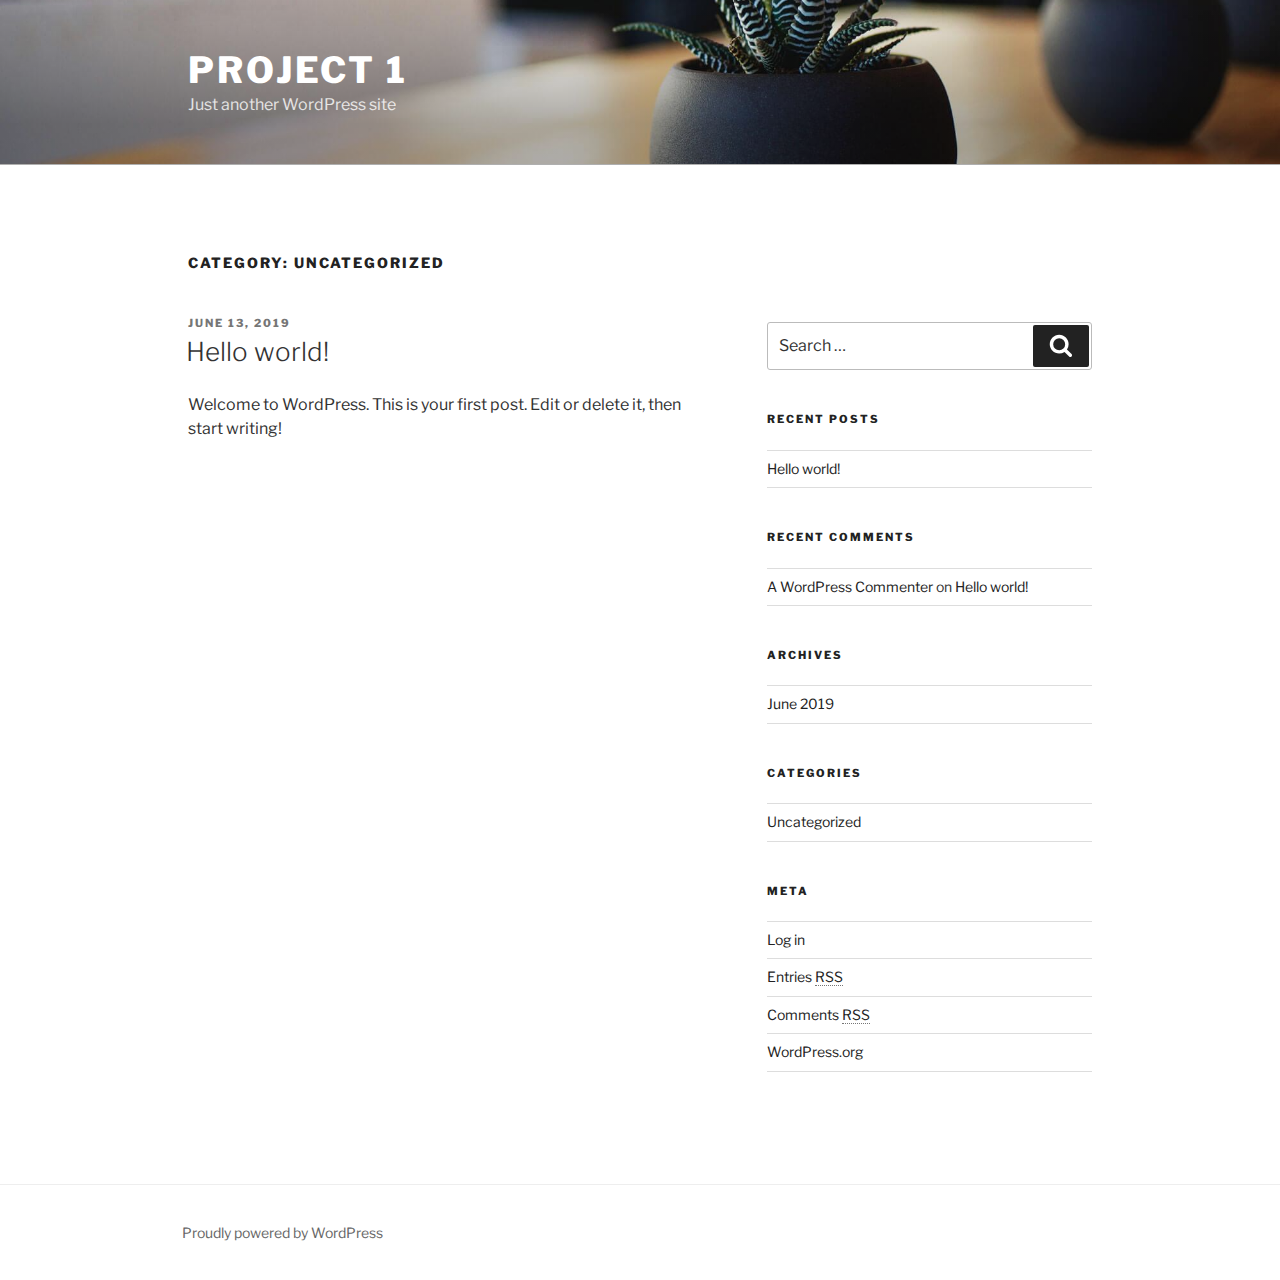
<file: Project1_static/category/uncategorized/index.html>
<!DOCTYPE html>
<html lang="en-US" class="no-js no-svg">
<head>
<meta charset="UTF-8">
<meta name="viewport" content="width=device-width, initial-scale=1">
<link rel="profile" href="http://gmpg.org/xfn/11">

<script>(function(html){html.className = html.className.replace(/\bno-js\b/,'js')})(document.documentElement);</script>
<title>Uncategorized &#8211; Project 1</title>
<link rel='dns-prefetch' href='//fonts.googleapis.com' />
<link rel='dns-prefetch' href='//s.w.org' />
<link href='https://fonts.gstatic.com/' crossorigin rel='preconnect' />
<link rel="alternate" type="application/rss+xml" title="Project 1 &raquo; Feed" href="https://mohamed97266.github.io/Project1/feed/" />
<link rel="alternate" type="application/rss+xml" title="Project 1 &raquo; Comments Feed" href="https://mohamed97266.github.io/Project1/comments/feed/" />
<link rel="alternate" type="application/rss+xml" title="Project 1 &raquo; Uncategorized Category Feed" href="https://mohamed97266.github.io/Project1/category/uncategorized/feed/" />
		<script type="text/javascript">
			window._wpemojiSettings = {"baseUrl":"https:\/\/s.w.org\/images\/core\/emoji\/12.0.0-1\/72x72\/","ext":".png","svgUrl":"https:\/\/s.w.org\/images\/core\/emoji\/12.0.0-1\/svg\/","svgExt":".svg","source":{"concatemoji":"https:\/\/mohamed97266.github.io\/Project1\/wp-includes\/js\/wp-emoji-release.min.js?ver=5.2.1"}};
			!function(a,b,c){function d(a,b){var c=String.fromCharCode;l.clearRect(0,0,k.width,k.height),l.fillText(c.apply(this,a),0,0);var d=k.toDataURL();l.clearRect(0,0,k.width,k.height),l.fillText(c.apply(this,b),0,0);var e=k.toDataURL();return d===e}function e(a){var b;if(!l||!l.fillText)return!1;switch(l.textBaseline="top",l.font="600 32px Arial",a){case"flag":return!(b=d([55356,56826,55356,56819],[55356,56826,8203,55356,56819]))&&(b=d([55356,57332,56128,56423,56128,56418,56128,56421,56128,56430,56128,56423,56128,56447],[55356,57332,8203,56128,56423,8203,56128,56418,8203,56128,56421,8203,56128,56430,8203,56128,56423,8203,56128,56447]),!b);case"emoji":return b=d([55357,56424,55356,57342,8205,55358,56605,8205,55357,56424,55356,57340],[55357,56424,55356,57342,8203,55358,56605,8203,55357,56424,55356,57340]),!b}return!1}function f(a){var c=b.createElement("script");c.src=a,c.defer=c.type="text/javascript",b.getElementsByTagName("head")[0].appendChild(c)}var g,h,i,j,k=b.createElement("canvas"),l=k.getContext&&k.getContext("2d");for(j=Array("flag","emoji"),c.supports={everything:!0,everythingExceptFlag:!0},i=0;i<j.length;i++)c.supports[j[i]]=e(j[i]),c.supports.everything=c.supports.everything&&c.supports[j[i]],"flag"!==j[i]&&(c.supports.everythingExceptFlag=c.supports.everythingExceptFlag&&c.supports[j[i]]);c.supports.everythingExceptFlag=c.supports.everythingExceptFlag&&!c.supports.flag,c.DOMReady=!1,c.readyCallback=function(){c.DOMReady=!0},c.supports.everything||(h=function(){c.readyCallback()},b.addEventListener?(b.addEventListener("DOMContentLoaded",h,!1),a.addEventListener("load",h,!1)):(a.attachEvent("onload",h),b.attachEvent("onreadystatechange",function(){"complete"===b.readyState&&c.readyCallback()})),g=c.source||{},g.concatemoji?f(g.concatemoji):g.wpemoji&&g.twemoji&&(f(g.twemoji),f(g.wpemoji)))}(window,document,window._wpemojiSettings);
		</script>
		<style type="text/css">
img.wp-smiley,
img.emoji {
	display: inline !important;
	border: none !important;
	box-shadow: none !important;
	height: 1em !important;
	width: 1em !important;
	margin: 0 .07em !important;
	vertical-align: -0.1em !important;
	background: none !important;
	padding: 0 !important;
}
</style>
	<link rel='stylesheet' id='wp-block-library-css'  href='https://mohamed97266.github.io/Project1/wp-includes/css/dist/block-library/style.min.css?ver=5.2.1' type='text/css' media='all' />
<link rel='stylesheet' id='wp-block-library-theme-css'  href='https://mohamed97266.github.io/Project1/wp-includes/css/dist/block-library/theme.min.css?ver=5.2.1' type='text/css' media='all' />
<link rel='stylesheet' id='twentyseventeen-fonts-css'  href='https://fonts.googleapis.com/css?family=Libre+Franklin%3A300%2C300i%2C400%2C400i%2C600%2C600i%2C800%2C800i&#038;subset=latin%2Clatin-ext' type='text/css' media='all' />
<link rel='stylesheet' id='twentyseventeen-style-css'  href='https://mohamed97266.github.io/Project1/wp-content/themes/twentyseventeen/style.css?ver=5.2.1' type='text/css' media='all' />
<link rel='stylesheet' id='twentyseventeen-block-style-css'  href='https://mohamed97266.github.io/Project1/wp-content/themes/twentyseventeen/assets/css/blocks.css?ver=1.1' type='text/css' media='all' />
<!--[if lt IE 9]>
<link rel='stylesheet' id='twentyseventeen-ie8-css'  href='https://mohamed97266.github.io/Project1/wp-content/themes/twentyseventeen/assets/css/ie8.css?ver=1.0' type='text/css' media='all' />
<![endif]-->
<!--[if lt IE 9]>
<script type='text/javascript' src='https://mohamed97266.github.io/Project1/wp-content/themes/twentyseventeen/assets/js/html5.js?ver=3.7.3'></script>
<![endif]-->
<script type='text/javascript' src='https://mohamed97266.github.io/Project1/wp-includes/js/jquery/jquery.js?ver=1.12.4-wp'></script>
<script type='text/javascript' src='https://mohamed97266.github.io/Project1/wp-includes/js/jquery/jquery-migrate.min.js?ver=1.4.1'></script>
<link rel='https://api.w.org/' href='https://mohamed97266.github.io/Project1/wp-json/' />
<link rel="EditURI" type="application/rsd+xml" title="RSD" href="https://mohamed97266.github.io/Project1/xmlrpc.php?rsd" />
<link rel="wlwmanifest" type="application/wlwmanifest+xml" href="https://mohamed97266.github.io/Project1/wp-includes/wlwmanifest.xml" /> 
<meta name="generator" content="WordPress 5.2.1" />
		<style type="text/css">.recentcomments a{display:inline !important;padding:0 !important;margin:0 !important;}</style>
		</head>

<body class="archive category category-uncategorized category-1 wp-embed-responsive hfeed has-header-image has-sidebar page-two-column colors-light">
<div id="page" class="site">
	<a class="skip-link screen-reader-text" href="#content">Skip to content</a>

	<header id="masthead" class="site-header" role="banner">

		<div class="custom-header">

		<div class="custom-header-media">
			<div id="wp-custom-header" class="wp-custom-header"><img src="https://mohamed97266.github.io/Project1/wp-content/themes/twentyseventeen/assets/images/header.jpg" width="2000" height="1200" alt="Project 1" /></div>		</div>

	<div class="site-branding">
	<div class="wrap">

		
		<div class="site-branding-text">
							<p class="site-title"><a href="https://mohamed97266.github.io/Project1/" rel="home">Project 1</a></p>
			
							<p class="site-description">Just another WordPress site</p>
					</div><!-- .site-branding-text -->

		
	</div><!-- .wrap -->
</div><!-- .site-branding -->

</div><!-- .custom-header -->

		
	</header><!-- #masthead -->

	
	<div class="site-content-contain">
		<div id="content" class="site-content">

<div class="wrap">

			<header class="page-header">
			<h1 class="page-title">Category: Uncategorized</h1>		</header><!-- .page-header -->
	
	<div id="primary" class="content-area">
		<main id="main" class="site-main" role="main">

					
<article id="post-1" class="post-1 post type-post status-publish format-standard hentry category-uncategorized">
		<header class="entry-header">
		<div class="entry-meta"><span class="screen-reader-text">Posted on</span> <a href="https://mohamed97266.github.io/Project1/2019/06/13/hello-world/" rel="bookmark"><time class="entry-date published updated" datetime="2019-06-13T05:47:31+00:00">June 13, 2019</time></a></div><!-- .entry-meta --><h2 class="entry-title"><a href="https://mohamed97266.github.io/Project1/2019/06/13/hello-world/" rel="bookmark">Hello world!</a></h2>	</header><!-- .entry-header -->

	
	<div class="entry-content">
		
<p>Welcome to WordPress. This is your first post. Edit or delete it, then start writing!</p>
	</div><!-- .entry-content -->

	
</article><!-- #post-1 -->

		</main><!-- #main -->
	</div><!-- #primary -->
	
<aside id="secondary" class="widget-area" role="complementary" aria-label="Blog Sidebar">
	<section id="search-2" class="widget widget_search">

<form role="search" method="get" class="search-form" action="https://mohamed97266.github.io/Project1/">
	<label for="search-form-1">
		<span class="screen-reader-text">Search for:</span>
	</label>
	<input type="search" id="search-form-1" class="search-field" placeholder="Search &hellip;" value="" name="s" />
	<button type="submit" class="search-submit"><svg class="icon icon-search" aria-hidden="true" role="img"> <use href="#icon-search" xlink:href="#icon-search"></use> </svg><span class="screen-reader-text">Search</span></button>
</form>
</section>		<section id="recent-posts-2" class="widget widget_recent_entries">		<h2 class="widget-title">Recent Posts</h2>		<ul>
											<li>
					<a href="https://mohamed97266.github.io/Project1/2019/06/13/hello-world/">Hello world!</a>
									</li>
					</ul>
		</section><section id="recent-comments-2" class="widget widget_recent_comments"><h2 class="widget-title">Recent Comments</h2><ul id="recentcomments"><li class="recentcomments"><span class="comment-author-link"><a href='https://wordpress.org/' rel='external nofollow' class='url'>A WordPress Commenter</a></span> on <a href="https://mohamed97266.github.io/Project1/2019/06/13/hello-world/#comment-1">Hello world!</a></li></ul></section><section id="archives-2" class="widget widget_archive"><h2 class="widget-title">Archives</h2>		<ul>
				<li><a href='https://mohamed97266.github.io/Project1/2019/06/'>June 2019</a></li>
		</ul>
			</section><section id="categories-2" class="widget widget_categories"><h2 class="widget-title">Categories</h2>		<ul>
				<li class="cat-item cat-item-1 current-cat"><a href="https://mohamed97266.github.io/Project1/category/uncategorized/">Uncategorized</a>
</li>
		</ul>
			</section><section id="meta-2" class="widget widget_meta"><h2 class="widget-title">Meta</h2>			<ul>
						<li><a href="https://mohamed97266.github.io/Project1/wp-login.php">Log in</a></li>
			<li><a href="https://mohamed97266.github.io/Project1/feed/">Entries <abbr title="Really Simple Syndication">RSS</abbr></a></li>
			<li><a href="https://mohamed97266.github.io/Project1/comments/feed/">Comments <abbr title="Really Simple Syndication">RSS</abbr></a></li>
			<li><a href="https://wordpress.org/" title="Powered by WordPress, state-of-the-art semantic personal publishing platform.">WordPress.org</a></li>			</ul>
			</section></aside><!-- #secondary -->
</div><!-- .wrap -->


		</div><!-- #content -->

		<footer id="colophon" class="site-footer" role="contentinfo">
			<div class="wrap">
				
<div class="site-info">
		<a href="https://wordpress.org/" class="imprint">
		Proudly powered by WordPress	</a>
</div><!-- .site-info -->
			</div><!-- .wrap -->
		</footer><!-- #colophon -->
	</div><!-- .site-content-contain -->
</div><!-- #page -->
<script type='text/javascript'>
/* <![CDATA[ */
var twentyseventeenScreenReaderText = {"quote":"<svg class=\"icon icon-quote-right\" aria-hidden=\"true\" role=\"img\"> <use href=\"#icon-quote-right\" xlink:href=\"#icon-quote-right\"><\/use> <\/svg>"};
/* ]]> */
</script>
<script type='text/javascript' src='https://mohamed97266.github.io/Project1/wp-content/themes/twentyseventeen/assets/js/skip-link-focus-fix.js?ver=1.0'></script>
<script type='text/javascript' src='https://mohamed97266.github.io/Project1/wp-content/themes/twentyseventeen/assets/js/global.js?ver=1.0'></script>
<script type='text/javascript' src='https://mohamed97266.github.io/Project1/wp-content/themes/twentyseventeen/assets/js/jquery.scrollTo.js?ver=2.1.2'></script>
<script type='text/javascript' src='https://mohamed97266.github.io/Project1/wp-includes/js/wp-embed.min.js?ver=5.2.1'></script>
<svg style="position: absolute; width: 0; height: 0; overflow: hidden;" version="1.1" xmlns="http://www.w3.org/2000/svg" xmlns:xlink="http://www.w3.org/1999/xlink">
<defs>
<symbol id="icon-behance" viewbox="0 0 37 32">
<path class="path1" d="M33 6.054h-9.125v2.214h9.125v-2.214zM28.5 13.661q-1.607 0-2.607 0.938t-1.107 2.545h7.286q-0.321-3.482-3.571-3.482zM28.786 24.107q1.125 0 2.179-0.571t1.357-1.554h3.946q-1.786 5.482-7.625 5.482-3.821 0-6.080-2.357t-2.259-6.196q0-3.714 2.33-6.17t6.009-2.455q2.464 0 4.295 1.214t2.732 3.196 0.902 4.429q0 0.304-0.036 0.839h-11.75q0 1.982 1.027 3.063t2.973 1.080zM4.946 23.214h5.286q3.661 0 3.661-2.982 0-3.214-3.554-3.214h-5.393v6.196zM4.946 13.625h5.018q1.393 0 2.205-0.652t0.813-2.027q0-2.571-3.393-2.571h-4.643v5.25zM0 4.536h10.607q1.554 0 2.768 0.25t2.259 0.848 1.607 1.723 0.563 2.75q0 3.232-3.071 4.696 2.036 0.571 3.071 2.054t1.036 3.643q0 1.339-0.438 2.438t-1.179 1.848-1.759 1.268-2.161 0.75-2.393 0.232h-10.911v-22.5z"></path>
</symbol>
<symbol id="icon-deviantart" viewbox="0 0 18 32">
<path class="path1" d="M18.286 5.411l-5.411 10.393 0.429 0.554h4.982v7.411h-9.054l-0.786 0.536-2.536 4.875-0.536 0.536h-5.375v-5.411l5.411-10.411-0.429-0.536h-4.982v-7.411h9.054l0.786-0.536 2.536-4.875 0.536-0.536h5.375v5.411z"></path>
</symbol>
<symbol id="icon-medium" viewbox="0 0 32 32">
<path class="path1" d="M10.661 7.518v20.946q0 0.446-0.223 0.759t-0.652 0.313q-0.304 0-0.589-0.143l-8.304-4.161q-0.375-0.179-0.634-0.598t-0.259-0.83v-20.357q0-0.357 0.179-0.607t0.518-0.25q0.25 0 0.786 0.268l9.125 4.571q0.054 0.054 0.054 0.089zM11.804 9.321l9.536 15.464-9.536-4.75v-10.714zM32 9.643v18.821q0 0.446-0.25 0.723t-0.679 0.277-0.839-0.232l-7.875-3.929zM31.946 7.5q0 0.054-4.58 7.491t-5.366 8.705l-6.964-11.321 5.786-9.411q0.304-0.5 0.929-0.5 0.25 0 0.464 0.107l9.661 4.821q0.071 0.036 0.071 0.107z"></path>
</symbol>
<symbol id="icon-slideshare" viewbox="0 0 32 32">
<path class="path1" d="M15.589 13.214q0 1.482-1.134 2.545t-2.723 1.063-2.723-1.063-1.134-2.545q0-1.5 1.134-2.554t2.723-1.054 2.723 1.054 1.134 2.554zM24.554 13.214q0 1.482-1.125 2.545t-2.732 1.063q-1.589 0-2.723-1.063t-1.134-2.545q0-1.5 1.134-2.554t2.723-1.054q1.607 0 2.732 1.054t1.125 2.554zM28.571 16.429v-11.911q0-1.554-0.571-2.205t-1.982-0.652h-19.857q-1.482 0-2.009 0.607t-0.527 2.25v12.018q0.768 0.411 1.58 0.714t1.446 0.5 1.446 0.33 1.268 0.196 1.25 0.071 1.045 0.009 1.009-0.036 0.795-0.036q1.214-0.018 1.696 0.482 0.107 0.107 0.179 0.161 0.464 0.446 1.089 0.911 0.125-1.625 2.107-1.554 0.089 0 0.652 0.027t0.768 0.036 0.813 0.018 0.946-0.018 0.973-0.080 1.089-0.152 1.107-0.241 1.196-0.348 1.205-0.482 1.286-0.616zM31.482 16.339q-2.161 2.661-6.643 4.5 1.5 5.089-0.411 8.304-1.179 2.018-3.268 2.643-1.857 0.571-3.25-0.268-1.536-0.911-1.464-2.929l-0.018-5.821v-0.018q-0.143-0.036-0.438-0.107t-0.42-0.089l-0.018 6.036q0.071 2.036-1.482 2.929-1.411 0.839-3.268 0.268-2.089-0.643-3.25-2.679-1.875-3.214-0.393-8.268-4.482-1.839-6.643-4.5-0.446-0.661-0.071-1.125t1.071 0.018q0.054 0.036 0.196 0.125t0.196 0.143v-12.393q0-1.286 0.839-2.196t2.036-0.911h22.446q1.196 0 2.036 0.911t0.839 2.196v12.393l0.375-0.268q0.696-0.482 1.071-0.018t-0.071 1.125z"></path>
</symbol>
<symbol id="icon-snapchat-ghost" viewbox="0 0 30 32">
<path class="path1" d="M15.143 2.286q2.393-0.018 4.295 1.223t2.92 3.438q0.482 1.036 0.482 3.196 0 0.839-0.161 3.411 0.25 0.125 0.5 0.125 0.321 0 0.911-0.241t0.911-0.241q0.518 0 1 0.321t0.482 0.821q0 0.571-0.563 0.964t-1.232 0.563-1.232 0.518-0.563 0.848q0 0.268 0.214 0.768 0.661 1.464 1.83 2.679t2.58 1.804q0.5 0.214 1.429 0.411 0.5 0.107 0.5 0.625 0 1.25-3.911 1.839-0.125 0.196-0.196 0.696t-0.25 0.83-0.589 0.33q-0.357 0-1.107-0.116t-1.143-0.116q-0.661 0-1.107 0.089-0.571 0.089-1.125 0.402t-1.036 0.679-1.036 0.723-1.357 0.598-1.768 0.241q-0.929 0-1.723-0.241t-1.339-0.598-1.027-0.723-1.036-0.679-1.107-0.402q-0.464-0.089-1.125-0.089-0.429 0-1.17 0.134t-1.045 0.134q-0.446 0-0.625-0.33t-0.25-0.848-0.196-0.714q-3.911-0.589-3.911-1.839 0-0.518 0.5-0.625 0.929-0.196 1.429-0.411 1.393-0.571 2.58-1.804t1.83-2.679q0.214-0.5 0.214-0.768 0-0.5-0.563-0.848t-1.241-0.527-1.241-0.563-0.563-0.938q0-0.482 0.464-0.813t0.982-0.33q0.268 0 0.857 0.232t0.946 0.232q0.321 0 0.571-0.125-0.161-2.536-0.161-3.393 0-2.179 0.482-3.214 1.143-2.446 3.071-3.536t4.714-1.125z"></path>
</symbol>
<symbol id="icon-yelp" viewbox="0 0 27 32">
<path class="path1" d="M13.804 23.554v2.268q-0.018 5.214-0.107 5.446-0.214 0.571-0.911 0.714-0.964 0.161-3.241-0.679t-2.902-1.589q-0.232-0.268-0.304-0.643-0.018-0.214 0.071-0.464 0.071-0.179 0.607-0.839t3.232-3.857q0.018 0 1.071-1.25 0.268-0.339 0.705-0.438t0.884 0.063q0.429 0.179 0.67 0.518t0.223 0.75zM11.143 19.071q-0.054 0.982-0.929 1.25l-2.143 0.696q-4.911 1.571-5.214 1.571-0.625-0.036-0.964-0.643-0.214-0.446-0.304-1.339-0.143-1.357 0.018-2.973t0.536-2.223 1-0.571q0.232 0 3.607 1.375 1.25 0.518 2.054 0.839l1.5 0.607q0.411 0.161 0.634 0.545t0.205 0.866zM25.893 24.375q-0.125 0.964-1.634 2.875t-2.42 2.268q-0.661 0.25-1.125-0.125-0.25-0.179-3.286-5.125l-0.839-1.375q-0.25-0.375-0.205-0.821t0.348-0.821q0.625-0.768 1.482-0.464 0.018 0.018 2.125 0.714 3.625 1.179 4.321 1.42t0.839 0.366q0.5 0.393 0.393 1.089zM13.893 13.089q0.089 1.821-0.964 2.179-1.036 0.304-2.036-1.268l-6.75-10.679q-0.143-0.625 0.339-1.107 0.732-0.768 3.705-1.598t4.009-0.563q0.714 0.179 0.875 0.804 0.054 0.321 0.393 5.455t0.429 6.777zM25.714 15.018q0.054 0.696-0.464 1.054-0.268 0.179-5.875 1.536-1.196 0.268-1.625 0.411l0.018-0.036q-0.411 0.107-0.821-0.071t-0.661-0.571q-0.536-0.839 0-1.554 0.018-0.018 1.339-1.821 2.232-3.054 2.679-3.643t0.607-0.696q0.5-0.339 1.161-0.036 0.857 0.411 2.196 2.384t1.446 2.991v0.054z"></path>
</symbol>
<symbol id="icon-vine" viewbox="0 0 27 32">
<path class="path1" d="M26.732 14.768v3.536q-1.804 0.411-3.536 0.411-1.161 2.429-2.955 4.839t-3.241 3.848-2.286 1.902q-1.429 0.804-2.893-0.054-0.5-0.304-1.080-0.777t-1.518-1.491-1.83-2.295-1.92-3.286-1.884-4.357-1.634-5.616-1.259-6.964h5.054q0.464 3.893 1.25 7.116t1.866 5.661 2.17 4.205 2.5 3.482q3.018-3.018 5.125-7.25-2.536-1.286-3.982-3.929t-1.446-5.946q0-3.429 1.857-5.616t5.071-2.188q3.179 0 4.875 1.884t1.696 5.313q0 2.839-1.036 5.107-0.125 0.018-0.348 0.054t-0.821 0.036-1.125-0.107-1.107-0.455-0.902-0.92q0.554-1.839 0.554-3.286 0-1.554-0.518-2.357t-1.411-0.804q-0.946 0-1.518 0.884t-0.571 2.509q0 3.321 1.875 5.241t4.768 1.92q1.107 0 2.161-0.25z"></path>
</symbol>
<symbol id="icon-vk" viewbox="0 0 35 32">
<path class="path1" d="M34.232 9.286q0.411 1.143-2.679 5.25-0.429 0.571-1.161 1.518-1.393 1.786-1.607 2.339-0.304 0.732 0.25 1.446 0.304 0.375 1.446 1.464h0.018l0.071 0.071q2.518 2.339 3.411 3.946 0.054 0.089 0.116 0.223t0.125 0.473-0.009 0.607-0.446 0.491-1.054 0.223l-4.571 0.071q-0.429 0.089-1-0.089t-0.929-0.393l-0.357-0.214q-0.536-0.375-1.25-1.143t-1.223-1.384-1.089-1.036-1.009-0.277q-0.054 0.018-0.143 0.063t-0.304 0.259-0.384 0.527-0.304 0.929-0.116 1.384q0 0.268-0.063 0.491t-0.134 0.33l-0.071 0.089q-0.321 0.339-0.946 0.393h-2.054q-1.268 0.071-2.607-0.295t-2.348-0.946-1.839-1.179-1.259-1.027l-0.446-0.429q-0.179-0.179-0.491-0.536t-1.277-1.625-1.893-2.696-2.188-3.768-2.33-4.857q-0.107-0.286-0.107-0.482t0.054-0.286l0.071-0.107q0.268-0.339 1.018-0.339l4.893-0.036q0.214 0.036 0.411 0.116t0.286 0.152l0.089 0.054q0.286 0.196 0.429 0.571 0.357 0.893 0.821 1.848t0.732 1.455l0.286 0.518q0.518 1.071 1 1.857t0.866 1.223 0.741 0.688 0.607 0.25 0.482-0.089q0.036-0.018 0.089-0.089t0.214-0.393 0.241-0.839 0.17-1.446 0-2.232q-0.036-0.714-0.161-1.304t-0.25-0.821l-0.107-0.214q-0.446-0.607-1.518-0.768-0.232-0.036 0.089-0.429 0.304-0.339 0.679-0.536 0.946-0.464 4.268-0.429 1.464 0.018 2.411 0.232 0.357 0.089 0.598 0.241t0.366 0.429 0.188 0.571 0.063 0.813-0.018 0.982-0.045 1.259-0.027 1.473q0 0.196-0.018 0.75t-0.009 0.857 0.063 0.723 0.205 0.696 0.402 0.438q0.143 0.036 0.304 0.071t0.464-0.196 0.679-0.616 0.929-1.196 1.214-1.92q1.071-1.857 1.911-4.018 0.071-0.179 0.179-0.313t0.196-0.188l0.071-0.054 0.089-0.045t0.232-0.054 0.357-0.009l5.143-0.036q0.696-0.089 1.143 0.045t0.554 0.295z"></path>
</symbol>
<symbol id="icon-search" viewbox="0 0 30 32">
<path class="path1" d="M20.571 14.857q0-3.304-2.348-5.652t-5.652-2.348-5.652 2.348-2.348 5.652 2.348 5.652 5.652 2.348 5.652-2.348 2.348-5.652zM29.714 29.714q0 0.929-0.679 1.607t-1.607 0.679q-0.964 0-1.607-0.679l-6.125-6.107q-3.196 2.214-7.125 2.214-2.554 0-4.884-0.991t-4.018-2.679-2.679-4.018-0.991-4.884 0.991-4.884 2.679-4.018 4.018-2.679 4.884-0.991 4.884 0.991 4.018 2.679 2.679 4.018 0.991 4.884q0 3.929-2.214 7.125l6.125 6.125q0.661 0.661 0.661 1.607z"></path>
</symbol>
<symbol id="icon-envelope-o" viewbox="0 0 32 32">
<path class="path1" d="M29.714 26.857v-13.714q-0.571 0.643-1.232 1.179-4.786 3.679-7.607 6.036-0.911 0.768-1.482 1.196t-1.545 0.866-1.83 0.438h-0.036q-0.857 0-1.83-0.438t-1.545-0.866-1.482-1.196q-2.821-2.357-7.607-6.036-0.661-0.536-1.232-1.179v13.714q0 0.232 0.17 0.402t0.402 0.17h26.286q0.232 0 0.402-0.17t0.17-0.402zM29.714 8.089v-0.438t-0.009-0.232-0.054-0.223-0.098-0.161-0.161-0.134-0.25-0.045h-26.286q-0.232 0-0.402 0.17t-0.17 0.402q0 3 2.625 5.071 3.446 2.714 7.161 5.661 0.107 0.089 0.625 0.527t0.821 0.67 0.795 0.563 0.902 0.491 0.768 0.161h0.036q0.357 0 0.768-0.161t0.902-0.491 0.795-0.563 0.821-0.67 0.625-0.527q3.714-2.946 7.161-5.661 0.964-0.768 1.795-2.063t0.83-2.348zM32 7.429v19.429q0 1.179-0.839 2.018t-2.018 0.839h-26.286q-1.179 0-2.018-0.839t-0.839-2.018v-19.429q0-1.179 0.839-2.018t2.018-0.839h26.286q1.179 0 2.018 0.839t0.839 2.018z"></path>
</symbol>
<symbol id="icon-close" viewbox="0 0 25 32">
<path class="path1" d="M23.179 23.607q0 0.714-0.5 1.214l-2.429 2.429q-0.5 0.5-1.214 0.5t-1.214-0.5l-5.25-5.25-5.25 5.25q-0.5 0.5-1.214 0.5t-1.214-0.5l-2.429-2.429q-0.5-0.5-0.5-1.214t0.5-1.214l5.25-5.25-5.25-5.25q-0.5-0.5-0.5-1.214t0.5-1.214l2.429-2.429q0.5-0.5 1.214-0.5t1.214 0.5l5.25 5.25 5.25-5.25q0.5-0.5 1.214-0.5t1.214 0.5l2.429 2.429q0.5 0.5 0.5 1.214t-0.5 1.214l-5.25 5.25 5.25 5.25q0.5 0.5 0.5 1.214z"></path>
</symbol>
<symbol id="icon-angle-down" viewbox="0 0 21 32">
<path class="path1" d="M19.196 13.143q0 0.232-0.179 0.411l-8.321 8.321q-0.179 0.179-0.411 0.179t-0.411-0.179l-8.321-8.321q-0.179-0.179-0.179-0.411t0.179-0.411l0.893-0.893q0.179-0.179 0.411-0.179t0.411 0.179l7.018 7.018 7.018-7.018q0.179-0.179 0.411-0.179t0.411 0.179l0.893 0.893q0.179 0.179 0.179 0.411z"></path>
</symbol>
<symbol id="icon-folder-open" viewbox="0 0 34 32">
<path class="path1" d="M33.554 17q0 0.554-0.554 1.179l-6 7.071q-0.768 0.911-2.152 1.545t-2.563 0.634h-19.429q-0.607 0-1.080-0.232t-0.473-0.768q0-0.554 0.554-1.179l6-7.071q0.768-0.911 2.152-1.545t2.563-0.634h19.429q0.607 0 1.080 0.232t0.473 0.768zM27.429 10.857v2.857h-14.857q-1.679 0-3.518 0.848t-2.929 2.134l-6.107 7.179q0-0.071-0.009-0.223t-0.009-0.223v-17.143q0-1.643 1.179-2.821t2.821-1.179h5.714q1.643 0 2.821 1.179t1.179 2.821v0.571h9.714q1.643 0 2.821 1.179t1.179 2.821z"></path>
</symbol>
<symbol id="icon-twitter" viewbox="0 0 30 32">
<path class="path1" d="M28.929 7.286q-1.196 1.75-2.893 2.982 0.018 0.25 0.018 0.75 0 2.321-0.679 4.634t-2.063 4.437-3.295 3.759-4.607 2.607-5.768 0.973q-4.839 0-8.857-2.589 0.625 0.071 1.393 0.071 4.018 0 7.161-2.464-1.875-0.036-3.357-1.152t-2.036-2.848q0.589 0.089 1.089 0.089 0.768 0 1.518-0.196-2-0.411-3.313-1.991t-1.313-3.67v-0.071q1.214 0.679 2.607 0.732-1.179-0.786-1.875-2.054t-0.696-2.75q0-1.571 0.786-2.911 2.161 2.661 5.259 4.259t6.634 1.777q-0.143-0.679-0.143-1.321 0-2.393 1.688-4.080t4.080-1.688q2.5 0 4.214 1.821 1.946-0.375 3.661-1.393-0.661 2.054-2.536 3.179 1.661-0.179 3.321-0.893z"></path>
</symbol>
<symbol id="icon-facebook" viewbox="0 0 19 32">
<path class="path1" d="M17.125 0.214v4.714h-2.804q-1.536 0-2.071 0.643t-0.536 1.929v3.375h5.232l-0.696 5.286h-4.536v13.554h-5.464v-13.554h-4.554v-5.286h4.554v-3.893q0-3.321 1.857-5.152t4.946-1.83q2.625 0 4.071 0.214z"></path>
</symbol>
<symbol id="icon-github" viewbox="0 0 27 32">
<path class="path1" d="M13.714 2.286q3.732 0 6.884 1.839t4.991 4.991 1.839 6.884q0 4.482-2.616 8.063t-6.759 4.955q-0.482 0.089-0.714-0.125t-0.232-0.536q0-0.054 0.009-1.366t0.009-2.402q0-1.732-0.929-2.536 1.018-0.107 1.83-0.321t1.679-0.696 1.446-1.188 0.946-1.875 0.366-2.688q0-2.125-1.411-3.679 0.661-1.625-0.143-3.643-0.5-0.161-1.446 0.196t-1.643 0.786l-0.679 0.429q-1.661-0.464-3.429-0.464t-3.429 0.464q-0.286-0.196-0.759-0.482t-1.491-0.688-1.518-0.241q-0.804 2.018-0.143 3.643-1.411 1.554-1.411 3.679 0 1.518 0.366 2.679t0.938 1.875 1.438 1.196 1.679 0.696 1.83 0.321q-0.696 0.643-0.875 1.839-0.375 0.179-0.804 0.268t-1.018 0.089-1.17-0.384-0.991-1.116q-0.339-0.571-0.866-0.929t-0.884-0.429l-0.357-0.054q-0.375 0-0.518 0.080t-0.089 0.205 0.161 0.25 0.232 0.214l0.125 0.089q0.393 0.179 0.777 0.679t0.563 0.911l0.179 0.411q0.232 0.679 0.786 1.098t1.196 0.536 1.241 0.125 0.991-0.063l0.411-0.071q0 0.679 0.009 1.58t0.009 0.973q0 0.321-0.232 0.536t-0.714 0.125q-4.143-1.375-6.759-4.955t-2.616-8.063q0-3.732 1.839-6.884t4.991-4.991 6.884-1.839zM5.196 21.982q0.054-0.125-0.125-0.214-0.179-0.054-0.232 0.036-0.054 0.125 0.125 0.214 0.161 0.107 0.232-0.036zM5.75 22.589q0.125-0.089-0.036-0.286-0.179-0.161-0.286-0.054-0.125 0.089 0.036 0.286 0.179 0.179 0.286 0.054zM6.286 23.393q0.161-0.125 0-0.339-0.143-0.232-0.304-0.107-0.161 0.089 0 0.321t0.304 0.125zM7.036 24.143q0.143-0.143-0.071-0.339-0.214-0.214-0.357-0.054-0.161 0.143 0.071 0.339 0.214 0.214 0.357 0.054zM8.054 24.589q0.054-0.196-0.232-0.286-0.268-0.071-0.339 0.125t0.232 0.268q0.268 0.107 0.339-0.107zM9.179 24.679q0-0.232-0.304-0.196-0.286 0-0.286 0.196 0 0.232 0.304 0.196 0.286 0 0.286-0.196zM10.214 24.5q-0.036-0.196-0.321-0.161-0.286 0.054-0.25 0.268t0.321 0.143 0.25-0.25z"></path>
</symbol>
<symbol id="icon-bars" viewbox="0 0 27 32">
<path class="path1" d="M27.429 24v2.286q0 0.464-0.339 0.804t-0.804 0.339h-25.143q-0.464 0-0.804-0.339t-0.339-0.804v-2.286q0-0.464 0.339-0.804t0.804-0.339h25.143q0.464 0 0.804 0.339t0.339 0.804zM27.429 14.857v2.286q0 0.464-0.339 0.804t-0.804 0.339h-25.143q-0.464 0-0.804-0.339t-0.339-0.804v-2.286q0-0.464 0.339-0.804t0.804-0.339h25.143q0.464 0 0.804 0.339t0.339 0.804zM27.429 5.714v2.286q0 0.464-0.339 0.804t-0.804 0.339h-25.143q-0.464 0-0.804-0.339t-0.339-0.804v-2.286q0-0.464 0.339-0.804t0.804-0.339h25.143q0.464 0 0.804 0.339t0.339 0.804z"></path>
</symbol>
<symbol id="icon-google-plus" viewbox="0 0 41 32">
<path class="path1" d="M25.661 16.304q0 3.714-1.554 6.616t-4.429 4.536-6.589 1.634q-2.661 0-5.089-1.036t-4.179-2.786-2.786-4.179-1.036-5.089 1.036-5.089 2.786-4.179 4.179-2.786 5.089-1.036q5.107 0 8.768 3.429l-3.554 3.411q-2.089-2.018-5.214-2.018-2.196 0-4.063 1.107t-2.955 3.009-1.089 4.152 1.089 4.152 2.955 3.009 4.063 1.107q1.482 0 2.723-0.411t2.045-1.027 1.402-1.402 0.875-1.482 0.384-1.321h-7.429v-4.5h12.357q0.214 1.125 0.214 2.179zM41.143 14.125v3.75h-3.732v3.732h-3.75v-3.732h-3.732v-3.75h3.732v-3.732h3.75v3.732h3.732z"></path>
</symbol>
<symbol id="icon-linkedin" viewbox="0 0 27 32">
<path class="path1" d="M6.232 11.161v17.696h-5.893v-17.696h5.893zM6.607 5.696q0.018 1.304-0.902 2.179t-2.42 0.875h-0.036q-1.464 0-2.357-0.875t-0.893-2.179q0-1.321 0.92-2.188t2.402-0.866 2.375 0.866 0.911 2.188zM27.429 18.714v10.143h-5.875v-9.464q0-1.875-0.723-2.938t-2.259-1.063q-1.125 0-1.884 0.616t-1.134 1.527q-0.196 0.536-0.196 1.446v9.875h-5.875q0.036-7.125 0.036-11.554t-0.018-5.286l-0.018-0.857h5.875v2.571h-0.036q0.357-0.571 0.732-1t1.009-0.929 1.554-0.777 2.045-0.277q3.054 0 4.911 2.027t1.857 5.938z"></path>
</symbol>
<symbol id="icon-quote-right" viewbox="0 0 30 32">
<path class="path1" d="M13.714 5.714v12.571q0 1.857-0.723 3.545t-1.955 2.92-2.92 1.955-3.545 0.723h-1.143q-0.464 0-0.804-0.339t-0.339-0.804v-2.286q0-0.464 0.339-0.804t0.804-0.339h1.143q1.893 0 3.232-1.339t1.339-3.232v-0.571q0-0.714-0.5-1.214t-1.214-0.5h-4q-1.429 0-2.429-1t-1-2.429v-6.857q0-1.429 1-2.429t2.429-1h6.857q1.429 0 2.429 1t1 2.429zM29.714 5.714v12.571q0 1.857-0.723 3.545t-1.955 2.92-2.92 1.955-3.545 0.723h-1.143q-0.464 0-0.804-0.339t-0.339-0.804v-2.286q0-0.464 0.339-0.804t0.804-0.339h1.143q1.893 0 3.232-1.339t1.339-3.232v-0.571q0-0.714-0.5-1.214t-1.214-0.5h-4q-1.429 0-2.429-1t-1-2.429v-6.857q0-1.429 1-2.429t2.429-1h6.857q1.429 0 2.429 1t1 2.429z"></path>
</symbol>
<symbol id="icon-mail-reply" viewbox="0 0 32 32">
<path class="path1" d="M32 20q0 2.964-2.268 8.054-0.054 0.125-0.188 0.429t-0.241 0.536-0.232 0.393q-0.214 0.304-0.5 0.304-0.268 0-0.42-0.179t-0.152-0.446q0-0.161 0.045-0.473t0.045-0.42q0.089-1.214 0.089-2.196 0-1.804-0.313-3.232t-0.866-2.473-1.429-1.804-1.884-1.241-2.375-0.759-2.75-0.384-3.134-0.107h-4v4.571q0 0.464-0.339 0.804t-0.804 0.339-0.804-0.339l-9.143-9.143q-0.339-0.339-0.339-0.804t0.339-0.804l9.143-9.143q0.339-0.339 0.804-0.339t0.804 0.339 0.339 0.804v4.571h4q12.732 0 15.625 7.196 0.946 2.393 0.946 5.946z"></path>
</symbol>
<symbol id="icon-youtube" viewbox="0 0 27 32">
<path class="path1" d="M17.339 22.214v3.768q0 1.196-0.696 1.196-0.411 0-0.804-0.393v-5.375q0.393-0.393 0.804-0.393 0.696 0 0.696 1.196zM23.375 22.232v0.821h-1.607v-0.821q0-1.214 0.804-1.214t0.804 1.214zM6.125 18.339h1.911v-1.679h-5.571v1.679h1.875v10.161h1.786v-10.161zM11.268 28.5h1.589v-8.821h-1.589v6.75q-0.536 0.75-1.018 0.75-0.321 0-0.375-0.375-0.018-0.054-0.018-0.625v-6.5h-1.589v6.982q0 0.875 0.143 1.304 0.214 0.661 1.036 0.661 0.857 0 1.821-1.089v0.964zM18.929 25.857v-3.518q0-1.304-0.161-1.768-0.304-1-1.268-1-0.893 0-1.661 0.964v-3.875h-1.589v11.839h1.589v-0.857q0.804 0.982 1.661 0.982 0.964 0 1.268-0.982 0.161-0.482 0.161-1.786zM24.964 25.679v-0.232h-1.625q0 0.911-0.036 1.089-0.125 0.643-0.714 0.643-0.821 0-0.821-1.232v-1.554h3.196v-1.839q0-1.411-0.482-2.071-0.696-0.911-1.893-0.911-1.214 0-1.911 0.911-0.5 0.661-0.5 2.071v3.089q0 1.411 0.518 2.071 0.696 0.911 1.929 0.911 1.286 0 1.929-0.946 0.321-0.482 0.375-0.964 0.036-0.161 0.036-1.036zM14.107 9.375v-3.75q0-1.232-0.768-1.232t-0.768 1.232v3.75q0 1.25 0.768 1.25t0.768-1.25zM26.946 22.786q0 4.179-0.464 6.25-0.25 1.054-1.036 1.768t-1.821 0.821q-3.286 0.375-9.911 0.375t-9.911-0.375q-1.036-0.107-1.83-0.821t-1.027-1.768q-0.464-2-0.464-6.25 0-4.179 0.464-6.25 0.25-1.054 1.036-1.768t1.839-0.839q3.268-0.357 9.893-0.357t9.911 0.357q1.036 0.125 1.83 0.839t1.027 1.768q0.464 2 0.464 6.25zM9.125 0h1.821l-2.161 7.125v4.839h-1.786v-4.839q-0.25-1.321-1.089-3.786-0.661-1.839-1.161-3.339h1.893l1.268 4.696zM15.732 5.946v3.125q0 1.446-0.5 2.107-0.661 0.911-1.893 0.911-1.196 0-1.875-0.911-0.5-0.679-0.5-2.107v-3.125q0-1.429 0.5-2.089 0.679-0.911 1.875-0.911 1.232 0 1.893 0.911 0.5 0.661 0.5 2.089zM21.714 3.054v8.911h-1.625v-0.982q-0.946 1.107-1.839 1.107-0.821 0-1.054-0.661-0.143-0.429-0.143-1.339v-7.036h1.625v6.554q0 0.589 0.018 0.625 0.054 0.393 0.375 0.393 0.482 0 1.018-0.768v-6.804h1.625z"></path>
</symbol>
<symbol id="icon-dropbox" viewbox="0 0 32 32">
<path class="path1" d="M7.179 12.625l8.821 5.446-6.107 5.089-8.75-5.696zM24.786 22.536v1.929l-8.75 5.232v0.018l-0.018-0.018-0.018 0.018v-0.018l-8.732-5.232v-1.929l2.625 1.714 6.107-5.071v-0.036l0.018 0.018 0.018-0.018v0.036l6.125 5.071zM9.893 2.107l6.107 5.089-8.821 5.429-6.036-4.821zM24.821 12.625l6.036 4.839-8.732 5.696-6.125-5.089zM22.125 2.107l8.732 5.696-6.036 4.821-8.821-5.429z"></path>
</symbol>
<symbol id="icon-instagram" viewbox="0 0 27 32">
<path class="path1" d="M18.286 16q0-1.893-1.339-3.232t-3.232-1.339-3.232 1.339-1.339 3.232 1.339 3.232 3.232 1.339 3.232-1.339 1.339-3.232zM20.75 16q0 2.929-2.054 4.982t-4.982 2.054-4.982-2.054-2.054-4.982 2.054-4.982 4.982-2.054 4.982 2.054 2.054 4.982zM22.679 8.679q0 0.679-0.482 1.161t-1.161 0.482-1.161-0.482-0.482-1.161 0.482-1.161 1.161-0.482 1.161 0.482 0.482 1.161zM13.714 4.75q-0.125 0-1.366-0.009t-1.884 0-1.723 0.054-1.839 0.179-1.277 0.33q-0.893 0.357-1.571 1.036t-1.036 1.571q-0.196 0.518-0.33 1.277t-0.179 1.839-0.054 1.723 0 1.884 0.009 1.366-0.009 1.366 0 1.884 0.054 1.723 0.179 1.839 0.33 1.277q0.357 0.893 1.036 1.571t1.571 1.036q0.518 0.196 1.277 0.33t1.839 0.179 1.723 0.054 1.884 0 1.366-0.009 1.366 0.009 1.884 0 1.723-0.054 1.839-0.179 1.277-0.33q0.893-0.357 1.571-1.036t1.036-1.571q0.196-0.518 0.33-1.277t0.179-1.839 0.054-1.723 0-1.884-0.009-1.366 0.009-1.366 0-1.884-0.054-1.723-0.179-1.839-0.33-1.277q-0.357-0.893-1.036-1.571t-1.571-1.036q-0.518-0.196-1.277-0.33t-1.839-0.179-1.723-0.054-1.884 0-1.366 0.009zM27.429 16q0 4.089-0.089 5.661-0.179 3.714-2.214 5.75t-5.75 2.214q-1.571 0.089-5.661 0.089t-5.661-0.089q-3.714-0.179-5.75-2.214t-2.214-5.75q-0.089-1.571-0.089-5.661t0.089-5.661q0.179-3.714 2.214-5.75t5.75-2.214q1.571-0.089 5.661-0.089t5.661 0.089q3.714 0.179 5.75 2.214t2.214 5.75q0.089 1.571 0.089 5.661z"></path>
</symbol>
<symbol id="icon-flickr" viewbox="0 0 27 32">
<path class="path1" d="M22.286 2.286q2.125 0 3.634 1.509t1.509 3.634v17.143q0 2.125-1.509 3.634t-3.634 1.509h-17.143q-2.125 0-3.634-1.509t-1.509-3.634v-17.143q0-2.125 1.509-3.634t3.634-1.509h17.143zM12.464 16q0-1.571-1.107-2.679t-2.679-1.107-2.679 1.107-1.107 2.679 1.107 2.679 2.679 1.107 2.679-1.107 1.107-2.679zM22.536 16q0-1.571-1.107-2.679t-2.679-1.107-2.679 1.107-1.107 2.679 1.107 2.679 2.679 1.107 2.679-1.107 1.107-2.679z"></path>
</symbol>
<symbol id="icon-tumblr" viewbox="0 0 19 32">
<path class="path1" d="M16.857 23.732l1.429 4.232q-0.411 0.625-1.982 1.179t-3.161 0.571q-1.857 0.036-3.402-0.464t-2.545-1.321-1.696-1.893-0.991-2.143-0.295-2.107v-9.714h-3v-3.839q1.286-0.464 2.304-1.241t1.625-1.607 1.036-1.821 0.607-1.768 0.268-1.58q0.018-0.089 0.080-0.152t0.134-0.063h4.357v7.571h5.946v4.5h-5.964v9.25q0 0.536 0.116 1t0.402 0.938 0.884 0.741 1.455 0.25q1.393-0.036 2.393-0.518z"></path>
</symbol>
<symbol id="icon-dockerhub" viewbox="0 0 24 28">
<path class="path1" d="M1.597 10.257h2.911v2.83H1.597v-2.83zm3.573 0h2.91v2.83H5.17v-2.83zm0-3.627h2.91v2.829H5.17V6.63zm3.57 3.627h2.912v2.83H8.74v-2.83zm0-3.627h2.912v2.829H8.74V6.63zm3.573 3.627h2.911v2.83h-2.911v-2.83zm0-3.627h2.911v2.829h-2.911V6.63zm3.572 3.627h2.911v2.83h-2.911v-2.83zM12.313 3h2.911v2.83h-2.911V3zm-6.65 14.173c-.449 0-.812.354-.812.788 0 .435.364.788.812.788.447 0 .811-.353.811-.788 0-.434-.363-.788-.811-.788"></path>
<path class="path2" d="M28.172 11.721c-.978-.549-2.278-.624-3.388-.306-.136-1.146-.91-2.149-1.83-2.869l-.366-.286-.307.345c-.618.692-.8 1.845-.718 2.73.063.651.273 1.312.685 1.834-.313.183-.668.328-.985.434-.646.212-1.347.33-2.028.33H.083l-.042.429c-.137 1.432.065 2.866.674 4.173l.262.519.03.048c1.8 2.973 4.963 4.225 8.41 4.225 6.672 0 12.174-2.896 14.702-9.015 1.689.085 3.417-.4 4.243-1.968l.211-.4-.401-.223zM5.664 19.458c-.85 0-1.542-.671-1.542-1.497 0-.825.691-1.498 1.541-1.498.849 0 1.54.672 1.54 1.497s-.69 1.498-1.539 1.498z"></path>
</symbol>
<symbol id="icon-dribbble" viewbox="0 0 27 32">
<path class="path1" d="M18.286 26.786q-0.75-4.304-2.5-8.893h-0.036l-0.036 0.018q-0.286 0.107-0.768 0.295t-1.804 0.875-2.446 1.464-2.339 2.045-1.839 2.643l-0.268-0.196q3.286 2.679 7.464 2.679 2.357 0 4.571-0.929zM14.982 15.946q-0.375-0.875-0.946-1.982-5.554 1.661-12.018 1.661-0.018 0.125-0.018 0.375 0 2.214 0.786 4.223t2.214 3.598q0.893-1.589 2.205-2.973t2.545-2.223 2.33-1.446 1.777-0.857l0.661-0.232q0.071-0.018 0.232-0.063t0.232-0.080zM13.071 12.161q-2.143-3.804-4.357-6.75-2.464 1.161-4.179 3.321t-2.286 4.857q5.393 0 10.821-1.429zM25.286 17.857q-3.75-1.071-7.304-0.518 1.554 4.268 2.286 8.375 1.982-1.339 3.304-3.384t1.714-4.473zM10.911 4.625q-0.018 0-0.036 0.018 0.018-0.018 0.036-0.018zM21.446 7.214q-3.304-2.929-7.732-2.929-1.357 0-2.768 0.339 2.339 3.036 4.393 6.821 1.232-0.464 2.321-1.080t1.723-1.098 1.17-1.018 0.67-0.723zM25.429 15.875q-0.054-4.143-2.661-7.321l-0.018 0.018q-0.161 0.214-0.339 0.438t-0.777 0.795-1.268 1.080-1.786 1.161-2.348 1.152q0.446 0.946 0.786 1.696 0.036 0.107 0.116 0.313t0.134 0.295q0.643-0.089 1.33-0.125t1.313-0.036 1.232 0.027 1.143 0.071 1.009 0.098 0.857 0.116 0.652 0.107 0.446 0.080zM27.429 16q0 3.732-1.839 6.884t-4.991 4.991-6.884 1.839-6.884-1.839-4.991-4.991-1.839-6.884 1.839-6.884 4.991-4.991 6.884-1.839 6.884 1.839 4.991 4.991 1.839 6.884z"></path>
</symbol>
<symbol id="icon-skype" viewbox="0 0 27 32">
<path class="path1" d="M20.946 18.982q0-0.893-0.348-1.634t-0.866-1.223-1.304-0.875-1.473-0.607-1.563-0.411l-1.857-0.429q-0.536-0.125-0.786-0.188t-0.625-0.205-0.536-0.286-0.295-0.375-0.134-0.536q0-1.375 2.571-1.375 0.768 0 1.375 0.214t0.964 0.509 0.679 0.598 0.714 0.518 0.857 0.214q0.839 0 1.348-0.571t0.509-1.375q0-0.982-1-1.777t-2.536-1.205-3.25-0.411q-1.214 0-2.357 0.277t-2.134 0.839-1.589 1.554-0.598 2.295q0 1.089 0.339 1.902t1 1.348 1.429 0.866 1.839 0.58l2.607 0.643q1.607 0.393 2 0.643 0.571 0.357 0.571 1.071 0 0.696-0.714 1.152t-1.875 0.455q-0.911 0-1.634-0.286t-1.161-0.688-0.813-0.804-0.821-0.688-0.964-0.286q-0.893 0-1.348 0.536t-0.455 1.339q0 1.643 2.179 2.813t5.196 1.17q1.304 0 2.5-0.33t2.188-0.955 1.58-1.67 0.589-2.348zM27.429 22.857q0 2.839-2.009 4.848t-4.848 2.009q-2.321 0-4.179-1.429-1.375 0.286-2.679 0.286-2.554 0-4.884-0.991t-4.018-2.679-2.679-4.018-0.991-4.884q0-1.304 0.286-2.679-1.429-1.857-1.429-4.179 0-2.839 2.009-4.848t4.848-2.009q2.321 0 4.179 1.429 1.375-0.286 2.679-0.286 2.554 0 4.884 0.991t4.018 2.679 2.679 4.018 0.991 4.884q0 1.304-0.286 2.679 1.429 1.857 1.429 4.179z"></path>
</symbol>
<symbol id="icon-foursquare" viewbox="0 0 23 32">
<path class="path1" d="M17.857 7.75l0.661-3.464q0.089-0.411-0.161-0.714t-0.625-0.304h-12.714q-0.411 0-0.688 0.304t-0.277 0.661v19.661q0 0.125 0.107 0.018l5.196-6.286q0.411-0.464 0.679-0.598t0.857-0.134h4.268q0.393 0 0.661-0.259t0.321-0.527q0.429-2.321 0.661-3.411 0.071-0.375-0.205-0.714t-0.652-0.339h-5.25q-0.518 0-0.857-0.339t-0.339-0.857v-0.75q0-0.518 0.339-0.848t0.857-0.33h6.179q0.321 0 0.625-0.241t0.357-0.527zM21.911 3.786q-0.268 1.304-0.955 4.759t-1.241 6.25-0.625 3.098q-0.107 0.393-0.161 0.58t-0.25 0.58-0.438 0.589-0.688 0.375-1.036 0.179h-4.839q-0.232 0-0.393 0.179-0.143 0.161-7.607 8.821-0.393 0.446-1.045 0.509t-0.866-0.098q-0.982-0.393-0.982-1.75v-25.179q0-0.982 0.679-1.83t2.143-0.848h15.857q1.696 0 2.268 0.946t0.179 2.839zM21.911 3.786l-2.821 14.107q0.071-0.304 0.625-3.098t1.241-6.25 0.955-4.759z"></path>
</symbol>
<symbol id="icon-wordpress" viewbox="0 0 32 32">
<path class="path1" d="M2.268 16q0-2.911 1.196-5.589l6.554 17.946q-3.5-1.696-5.625-5.018t-2.125-7.339zM25.268 15.304q0 0.339-0.045 0.688t-0.179 0.884-0.205 0.786-0.313 1.054-0.313 1.036l-1.357 4.571-4.964-14.75q0.821-0.054 1.571-0.143 0.339-0.036 0.464-0.33t-0.045-0.554-0.509-0.241l-3.661 0.179q-1.339-0.018-3.607-0.179-0.214-0.018-0.366 0.089t-0.205 0.268-0.027 0.33 0.161 0.295 0.348 0.143l1.429 0.143 2.143 5.857-3 9-5-14.857q0.821-0.054 1.571-0.143 0.339-0.036 0.464-0.33t-0.045-0.554-0.509-0.241l-3.661 0.179q-0.125 0-0.411-0.009t-0.464-0.009q1.875-2.857 4.902-4.527t6.563-1.67q2.625 0 5.009 0.946t4.259 2.661h-0.179q-0.982 0-1.643 0.723t-0.661 1.705q0 0.214 0.036 0.429t0.071 0.384 0.143 0.411 0.161 0.375 0.214 0.402 0.223 0.375 0.259 0.429 0.25 0.411q1.125 1.911 1.125 3.786zM16.232 17.196l4.232 11.554q0.018 0.107 0.089 0.196-2.25 0.786-4.554 0.786-2 0-3.875-0.571zM28.036 9.411q1.696 3.107 1.696 6.589 0 3.732-1.857 6.884t-4.982 4.973l4.196-12.107q1.054-3.018 1.054-4.929 0-0.75-0.107-1.411zM16 0q3.25 0 6.214 1.268t5.107 3.411 3.411 5.107 1.268 6.214-1.268 6.214-3.411 5.107-5.107 3.411-6.214 1.268-6.214-1.268-5.107-3.411-3.411-5.107-1.268-6.214 1.268-6.214 3.411-5.107 5.107-3.411 6.214-1.268zM16 31.268q3.089 0 5.92-1.214t4.875-3.259 3.259-4.875 1.214-5.92-1.214-5.92-3.259-4.875-4.875-3.259-5.92-1.214-5.92 1.214-4.875 3.259-3.259 4.875-1.214 5.92 1.214 5.92 3.259 4.875 4.875 3.259 5.92 1.214z"></path>
</symbol>
<symbol id="icon-stumbleupon" viewbox="0 0 34 32">
<path class="path1" d="M18.964 12.714v-2.107q0-0.75-0.536-1.286t-1.286-0.536-1.286 0.536-0.536 1.286v10.929q0 3.125-2.25 5.339t-5.411 2.214q-3.179 0-5.42-2.241t-2.241-5.42v-4.75h5.857v4.679q0 0.768 0.536 1.295t1.286 0.527 1.286-0.527 0.536-1.295v-11.071q0-3.054 2.259-5.214t5.384-2.161q3.143 0 5.393 2.179t2.25 5.25v2.429l-3.482 1.036zM28.429 16.679h5.857v4.75q0 3.179-2.241 5.42t-5.42 2.241q-3.161 0-5.411-2.223t-2.25-5.366v-4.786l2.339 1.089 3.482-1.036v4.821q0 0.75 0.536 1.277t1.286 0.527 1.286-0.527 0.536-1.277v-4.911z"></path>
</symbol>
<symbol id="icon-digg" viewbox="0 0 37 32">
<path class="path1" d="M5.857 5.036h3.643v17.554h-9.5v-12.446h5.857v-5.107zM5.857 19.661v-6.589h-2.196v6.589h2.196zM10.964 10.143v12.446h3.661v-12.446h-3.661zM10.964 5.036v3.643h3.661v-3.643h-3.661zM16.089 10.143h9.518v16.821h-9.518v-2.911h5.857v-1.464h-5.857v-12.446zM21.946 19.661v-6.589h-2.196v6.589h2.196zM27.071 10.143h9.5v16.821h-9.5v-2.911h5.839v-1.464h-5.839v-12.446zM32.911 19.661v-6.589h-2.196v6.589h2.196z"></path>
</symbol>
<symbol id="icon-spotify" viewbox="0 0 27 32">
<path class="path1" d="M20.125 21.607q0-0.571-0.536-0.911-3.446-2.054-7.982-2.054-2.375 0-5.125 0.607-0.75 0.161-0.75 0.929 0 0.357 0.241 0.616t0.634 0.259q0.089 0 0.661-0.143 2.357-0.482 4.339-0.482 4.036 0 7.089 1.839 0.339 0.196 0.589 0.196 0.339 0 0.589-0.241t0.25-0.616zM21.839 17.768q0-0.714-0.625-1.089-4.232-2.518-9.786-2.518-2.732 0-5.411 0.75-0.857 0.232-0.857 1.143 0 0.446 0.313 0.759t0.759 0.313q0.125 0 0.661-0.143 2.179-0.589 4.482-0.589 4.982 0 8.714 2.214 0.429 0.232 0.679 0.232 0.446 0 0.759-0.313t0.313-0.759zM23.768 13.339q0-0.839-0.714-1.25-2.25-1.304-5.232-1.973t-6.125-0.67q-3.643 0-6.5 0.839-0.411 0.125-0.688 0.455t-0.277 0.866q0 0.554 0.366 0.929t0.92 0.375q0.196 0 0.714-0.143 2.375-0.661 5.482-0.661 2.839 0 5.527 0.607t4.527 1.696q0.375 0.214 0.714 0.214 0.518 0 0.902-0.366t0.384-0.92zM27.429 16q0 3.732-1.839 6.884t-4.991 4.991-6.884 1.839-6.884-1.839-4.991-4.991-1.839-6.884 1.839-6.884 4.991-4.991 6.884-1.839 6.884 1.839 4.991 4.991 1.839 6.884z"></path>
</symbol>
<symbol id="icon-soundcloud" viewbox="0 0 41 32">
<path class="path1" d="M14 24.5l0.286-4.304-0.286-9.339q-0.018-0.179-0.134-0.304t-0.295-0.125q-0.161 0-0.286 0.125t-0.125 0.304l-0.25 9.339 0.25 4.304q0.018 0.179 0.134 0.295t0.277 0.116q0.393 0 0.429-0.411zM19.286 23.982l0.196-3.768-0.214-10.464q0-0.286-0.232-0.429-0.143-0.089-0.286-0.089t-0.286 0.089q-0.232 0.143-0.232 0.429l-0.018 0.107-0.179 10.339q0 0.018 0.196 4.214v0.018q0 0.179 0.107 0.304 0.161 0.196 0.411 0.196 0.196 0 0.357-0.161 0.161-0.125 0.161-0.357zM0.625 17.911l0.357 2.286-0.357 2.25q-0.036 0.161-0.161 0.161t-0.161-0.161l-0.304-2.25 0.304-2.286q0.036-0.161 0.161-0.161t0.161 0.161zM2.161 16.5l0.464 3.696-0.464 3.625q-0.036 0.161-0.179 0.161-0.161 0-0.161-0.179l-0.411-3.607 0.411-3.696q0-0.161 0.161-0.161 0.143 0 0.179 0.161zM3.804 15.821l0.446 4.375-0.446 4.232q0 0.196-0.196 0.196-0.179 0-0.214-0.196l-0.375-4.232 0.375-4.375q0.036-0.214 0.214-0.214 0.196 0 0.196 0.214zM5.482 15.696l0.411 4.5-0.411 4.357q-0.036 0.232-0.25 0.232-0.232 0-0.232-0.232l-0.375-4.357 0.375-4.5q0-0.232 0.232-0.232 0.214 0 0.25 0.232zM7.161 16.018l0.375 4.179-0.375 4.393q-0.036 0.286-0.286 0.286-0.107 0-0.188-0.080t-0.080-0.205l-0.357-4.393 0.357-4.179q0-0.107 0.080-0.188t0.188-0.080q0.25 0 0.286 0.268zM8.839 13.411l0.375 6.786-0.375 4.393q0 0.125-0.089 0.223t-0.214 0.098q-0.286 0-0.321-0.321l-0.321-4.393 0.321-6.786q0.036-0.321 0.321-0.321 0.125 0 0.214 0.098t0.089 0.223zM10.518 11.875l0.339 8.357-0.339 4.357q0 0.143-0.098 0.241t-0.241 0.098q-0.321 0-0.357-0.339l-0.286-4.357 0.286-8.357q0.036-0.339 0.357-0.339 0.143 0 0.241 0.098t0.098 0.241zM12.268 11.161l0.321 9.036-0.321 4.321q-0.036 0.375-0.393 0.375-0.339 0-0.375-0.375l-0.286-4.321 0.286-9.036q0-0.161 0.116-0.277t0.259-0.116q0.161 0 0.268 0.116t0.125 0.277zM19.268 24.411v0 0zM15.732 11.089l0.268 9.107-0.268 4.268q0 0.179-0.134 0.313t-0.313 0.134-0.304-0.125-0.143-0.321l-0.25-4.268 0.25-9.107q0-0.196 0.134-0.321t0.313-0.125 0.313 0.125 0.134 0.321zM17.5 11.429l0.25 8.786-0.25 4.214q0 0.196-0.143 0.339t-0.339 0.143-0.339-0.143-0.161-0.339l-0.214-4.214 0.214-8.786q0.018-0.214 0.161-0.357t0.339-0.143 0.33 0.143 0.152 0.357zM21.286 20.214l-0.25 4.125q0 0.232-0.161 0.393t-0.393 0.161-0.393-0.161-0.179-0.393l-0.107-2.036-0.107-2.089 0.214-11.357v-0.054q0.036-0.268 0.214-0.429 0.161-0.125 0.357-0.125 0.143 0 0.268 0.089 0.25 0.143 0.286 0.464zM41.143 19.875q0 2.089-1.482 3.563t-3.571 1.473h-14.036q-0.232-0.036-0.393-0.196t-0.161-0.393v-16.054q0-0.411 0.5-0.589 1.518-0.607 3.232-0.607 3.482 0 6.036 2.348t2.857 5.777q0.946-0.393 1.964-0.393 2.089 0 3.571 1.482t1.482 3.589z"></path>
</symbol>
<symbol id="icon-codepen" viewbox="0 0 32 32">
<path class="path1" d="M3.857 20.875l10.768 7.179v-6.411l-5.964-3.982zM2.75 18.304l3.446-2.304-3.446-2.304v4.607zM17.375 28.054l10.768-7.179-4.804-3.214-5.964 3.982v6.411zM16 19.25l4.857-3.25-4.857-3.25-4.857 3.25zM8.661 14.339l5.964-3.982v-6.411l-10.768 7.179zM25.804 16l3.446 2.304v-4.607zM23.339 14.339l4.804-3.214-10.768-7.179v6.411zM32 11.125v9.75q0 0.732-0.607 1.143l-14.625 9.75q-0.375 0.232-0.768 0.232t-0.768-0.232l-14.625-9.75q-0.607-0.411-0.607-1.143v-9.75q0-0.732 0.607-1.143l14.625-9.75q0.375-0.232 0.768-0.232t0.768 0.232l14.625 9.75q0.607 0.411 0.607 1.143z"></path>
</symbol>
<symbol id="icon-twitch" viewbox="0 0 32 32">
<path class="path1" d="M16 7.75v7.75h-2.589v-7.75h2.589zM23.107 7.75v7.75h-2.589v-7.75h2.589zM23.107 21.321l4.518-4.536v-14.196h-21.321v18.732h5.821v3.875l3.875-3.875h7.107zM30.214 0v18.089l-7.75 7.75h-5.821l-3.875 3.875h-3.875v-3.875h-7.107v-20.679l1.946-5.161h26.482z"></path>
</symbol>
<symbol id="icon-meanpath" viewbox="0 0 27 32">
<path class="path1" d="M23.411 15.036v2.036q0 0.429-0.241 0.679t-0.67 0.25h-3.607q-0.429 0-0.679-0.25t-0.25-0.679v-2.036q0-0.429 0.25-0.679t0.679-0.25h3.607q0.429 0 0.67 0.25t0.241 0.679zM14.661 19.143v-4.464q0-0.946-0.58-1.527t-1.527-0.58h-2.375q-1.214 0-1.714 0.929-0.5-0.929-1.714-0.929h-2.321q-0.946 0-1.527 0.58t-0.58 1.527v4.464q0 0.393 0.375 0.393h0.982q0.393 0 0.393-0.393v-4.107q0-0.429 0.241-0.679t0.688-0.25h1.679q0.429 0 0.679 0.25t0.25 0.679v4.107q0 0.393 0.375 0.393h0.964q0.393 0 0.393-0.393v-4.107q0-0.429 0.25-0.679t0.679-0.25h1.732q0.429 0 0.67 0.25t0.241 0.679v4.107q0 0.393 0.393 0.393h0.982q0.375 0 0.375-0.393zM25.179 17.429v-2.75q0-0.946-0.589-1.527t-1.536-0.58h-4.714q-0.946 0-1.536 0.58t-0.589 1.527v7.321q0 0.375 0.393 0.375h0.982q0.375 0 0.375-0.375v-3.214q0.554 0.75 1.679 0.75h3.411q0.946 0 1.536-0.58t0.589-1.527zM27.429 6.429v19.143q0 1.714-1.214 2.929t-2.929 1.214h-19.143q-1.714 0-2.929-1.214t-1.214-2.929v-19.143q0-1.714 1.214-2.929t2.929-1.214h19.143q1.714 0 2.929 1.214t1.214 2.929z"></path>
</symbol>
<symbol id="icon-pinterest-p" viewbox="0 0 23 32">
<path class="path1" d="M0 10.661q0-1.929 0.67-3.634t1.848-2.973 2.714-2.196 3.304-1.393 3.607-0.464q2.821 0 5.25 1.188t3.946 3.455 1.518 5.125q0 1.714-0.339 3.357t-1.071 3.161-1.786 2.67-2.589 1.839-3.375 0.688q-1.214 0-2.411-0.571t-1.714-1.571q-0.179 0.696-0.5 2.009t-0.42 1.696-0.366 1.268-0.464 1.268-0.571 1.116-0.821 1.384-1.107 1.545l-0.25 0.089-0.161-0.179q-0.268-2.804-0.268-3.357 0-1.643 0.384-3.688t1.188-5.134 0.929-3.625q-0.571-1.161-0.571-3.018 0-1.482 0.929-2.786t2.357-1.304q1.089 0 1.696 0.723t0.607 1.83q0 1.179-0.786 3.411t-0.786 3.339q0 1.125 0.804 1.866t1.946 0.741q0.982 0 1.821-0.446t1.402-1.214 1-1.696 0.679-1.973 0.357-1.982 0.116-1.777q0-3.089-1.955-4.813t-5.098-1.723q-3.571 0-5.964 2.313t-2.393 5.866q0 0.786 0.223 1.518t0.482 1.161 0.482 0.813 0.223 0.545q0 0.5-0.268 1.304t-0.661 0.804q-0.036 0-0.304-0.054-0.911-0.268-1.616-1t-1.089-1.688-0.58-1.929-0.196-1.902z"></path>
</symbol>
<symbol id="icon-periscope" viewbox="0 0 24 28">
<path class="path1" d="M12.285,1C6.696,1,2.277,5.643,2.277,11.243c0,5.851,7.77,14.578,10.007,14.578c1.959,0,9.729-8.728,9.729-14.578 C22.015,5.643,17.596,1,12.285,1z M12.317,16.551c-3.473,0-6.152-2.611-6.152-5.664c0-1.292,0.39-2.472,1.065-3.438 c0.206,1.084,1.18,1.906,2.352,1.906c1.322,0,2.393-1.043,2.393-2.333c0-0.832-0.447-1.561-1.119-1.975 c0.467-0.105,0.955-0.161,1.46-0.161c3.133,0,5.81,2.611,5.81,5.998C18.126,13.94,15.449,16.551,12.317,16.551z"></path>
</symbol>
<symbol id="icon-get-pocket" viewbox="0 0 31 32">
<path class="path1" d="M27.946 2.286q1.161 0 1.964 0.813t0.804 1.973v9.268q0 3.143-1.214 6t-3.259 4.911-4.893 3.259-5.973 1.205q-3.143 0-5.991-1.205t-4.902-3.259-3.268-4.911-1.214-6v-9.268q0-1.143 0.821-1.964t1.964-0.821h25.161zM15.375 21.286q0.839 0 1.464-0.589l7.214-6.929q0.661-0.625 0.661-1.518 0-0.875-0.616-1.491t-1.491-0.616q-0.839 0-1.464 0.589l-5.768 5.536-5.768-5.536q-0.625-0.589-1.446-0.589-0.875 0-1.491 0.616t-0.616 1.491q0 0.911 0.643 1.518l7.232 6.929q0.589 0.589 1.446 0.589z"></path>
</symbol>
<symbol id="icon-vimeo" viewbox="0 0 32 32">
<path class="path1" d="M30.518 9.25q-0.179 4.214-5.929 11.625-5.946 7.696-10.036 7.696-2.536 0-4.286-4.696-0.786-2.857-2.357-8.607-1.286-4.679-2.804-4.679-0.321 0-2.268 1.357l-1.375-1.75q0.429-0.375 1.929-1.723t2.321-2.063q2.786-2.464 4.304-2.607 1.696-0.161 2.732 0.991t1.446 3.634q0.786 5.125 1.179 6.661 0.982 4.446 2.143 4.446 0.911 0 2.75-2.875 1.804-2.875 1.946-4.393 0.232-2.482-1.946-2.482-1.018 0-2.161 0.464 2.143-7.018 8.196-6.821 4.482 0.143 4.214 5.821z"></path>
</symbol>
<symbol id="icon-reddit-alien" viewbox="0 0 32 32">
<path class="path1" d="M32 15.107q0 1.036-0.527 1.884t-1.42 1.295q0.214 0.821 0.214 1.714 0 2.768-1.902 5.125t-5.188 3.723-7.143 1.366-7.134-1.366-5.179-3.723-1.902-5.125q0-0.839 0.196-1.679-0.911-0.446-1.464-1.313t-0.554-1.902q0-1.464 1.036-2.509t2.518-1.045q1.518 0 2.589 1.125 3.893-2.714 9.196-2.893l2.071-9.304q0.054-0.232 0.268-0.375t0.464-0.089l6.589 1.446q0.321-0.661 0.964-1.063t1.411-0.402q1.107 0 1.893 0.777t0.786 1.884-0.786 1.893-1.893 0.786-1.884-0.777-0.777-1.884l-5.964-1.321-1.857 8.429q5.357 0.161 9.268 2.857 1.036-1.089 2.554-1.089 1.482 0 2.518 1.045t1.036 2.509zM7.464 18.661q0 1.107 0.777 1.893t1.884 0.786 1.893-0.786 0.786-1.893-0.786-1.884-1.893-0.777q-1.089 0-1.875 0.786t-0.786 1.875zM21.929 25q0.196-0.196 0.196-0.464t-0.196-0.464q-0.179-0.179-0.446-0.179t-0.464 0.179q-0.732 0.75-2.161 1.107t-2.857 0.357-2.857-0.357-2.161-1.107q-0.196-0.179-0.464-0.179t-0.446 0.179q-0.196 0.179-0.196 0.455t0.196 0.473q0.768 0.768 2.116 1.214t2.188 0.527 1.625 0.080 1.625-0.080 2.188-0.527 2.116-1.214zM21.875 21.339q1.107 0 1.884-0.786t0.777-1.893q0-1.089-0.786-1.875t-1.875-0.786q-1.107 0-1.893 0.777t-0.786 1.884 0.786 1.893 1.893 0.786z"></path>
</symbol>
<symbol id="icon-hashtag" viewbox="0 0 32 32">
<path class="path1" d="M17.696 18.286l1.143-4.571h-4.536l-1.143 4.571h4.536zM31.411 9.286l-1 4q-0.125 0.429-0.554 0.429h-5.839l-1.143 4.571h5.554q0.268 0 0.446 0.214 0.179 0.25 0.107 0.5l-1 4q-0.089 0.429-0.554 0.429h-5.839l-1.446 5.857q-0.125 0.429-0.554 0.429h-4q-0.286 0-0.464-0.214-0.161-0.214-0.107-0.5l1.393-5.571h-4.536l-1.446 5.857q-0.125 0.429-0.554 0.429h-4.018q-0.268 0-0.446-0.214-0.161-0.214-0.107-0.5l1.393-5.571h-5.554q-0.268 0-0.446-0.214-0.161-0.214-0.107-0.5l1-4q0.125-0.429 0.554-0.429h5.839l1.143-4.571h-5.554q-0.268 0-0.446-0.214-0.179-0.25-0.107-0.5l1-4q0.089-0.429 0.554-0.429h5.839l1.446-5.857q0.125-0.429 0.571-0.429h4q0.268 0 0.446 0.214 0.161 0.214 0.107 0.5l-1.393 5.571h4.536l1.446-5.857q0.125-0.429 0.571-0.429h4q0.268 0 0.446 0.214 0.161 0.214 0.107 0.5l-1.393 5.571h5.554q0.268 0 0.446 0.214 0.161 0.214 0.107 0.5z"></path>
</symbol>
<symbol id="icon-chain" viewbox="0 0 30 32">
<path class="path1" d="M26 21.714q0-0.714-0.5-1.214l-3.714-3.714q-0.5-0.5-1.214-0.5-0.75 0-1.286 0.571 0.054 0.054 0.339 0.33t0.384 0.384 0.268 0.339 0.232 0.455 0.063 0.491q0 0.714-0.5 1.214t-1.214 0.5q-0.268 0-0.491-0.063t-0.455-0.232-0.339-0.268-0.384-0.384-0.33-0.339q-0.589 0.554-0.589 1.304 0 0.714 0.5 1.214l3.679 3.696q0.482 0.482 1.214 0.482 0.714 0 1.214-0.464l2.625-2.607q0.5-0.5 0.5-1.196zM13.446 9.125q0-0.714-0.5-1.214l-3.679-3.696q-0.5-0.5-1.214-0.5-0.696 0-1.214 0.482l-2.625 2.607q-0.5 0.5-0.5 1.196 0 0.714 0.5 1.214l3.714 3.714q0.482 0.482 1.214 0.482 0.75 0 1.286-0.554-0.054-0.054-0.339-0.33t-0.384-0.384-0.268-0.339-0.232-0.455-0.063-0.491q0-0.714 0.5-1.214t1.214-0.5q0.268 0 0.491 0.063t0.455 0.232 0.339 0.268 0.384 0.384 0.33 0.339q0.589-0.554 0.589-1.304zM29.429 21.714q0 2.143-1.518 3.625l-2.625 2.607q-1.482 1.482-3.625 1.482-2.161 0-3.643-1.518l-3.679-3.696q-1.482-1.482-1.482-3.625 0-2.196 1.571-3.732l-1.571-1.571q-1.536 1.571-3.714 1.571-2.143 0-3.643-1.5l-3.714-3.714q-1.5-1.5-1.5-3.643t1.518-3.625l2.625-2.607q1.482-1.482 3.625-1.482 2.161 0 3.643 1.518l3.679 3.696q1.482 1.482 1.482 3.625 0 2.196-1.571 3.732l1.571 1.571q1.536-1.571 3.714-1.571 2.143 0 3.643 1.5l3.714 3.714q1.5 1.5 1.5 3.643z"></path>
</symbol>
<symbol id="icon-thumb-tack" viewbox="0 0 21 32">
<path class="path1" d="M8.571 15.429v-8q0-0.25-0.161-0.411t-0.411-0.161-0.411 0.161-0.161 0.411v8q0 0.25 0.161 0.411t0.411 0.161 0.411-0.161 0.161-0.411zM20.571 21.714q0 0.464-0.339 0.804t-0.804 0.339h-7.661l-0.911 8.625q-0.036 0.214-0.188 0.366t-0.366 0.152h-0.018q-0.482 0-0.571-0.482l-1.357-8.661h-7.214q-0.464 0-0.804-0.339t-0.339-0.804q0-2.196 1.402-3.955t3.17-1.759v-9.143q-0.929 0-1.607-0.679t-0.679-1.607 0.679-1.607 1.607-0.679h11.429q0.929 0 1.607 0.679t0.679 1.607-0.679 1.607-1.607 0.679v9.143q1.768 0 3.17 1.759t1.402 3.955z"></path>
</symbol>
<symbol id="icon-arrow-left" viewbox="0 0 43 32">
<path class="path1" d="M42.311 14.044c-0.178-0.178-0.533-0.356-0.711-0.356h-33.778l10.311-10.489c0.178-0.178 0.356-0.533 0.356-0.711 0-0.356-0.178-0.533-0.356-0.711l-1.6-1.422c-0.356-0.178-0.533-0.356-0.889-0.356s-0.533 0.178-0.711 0.356l-14.578 14.933c-0.178 0.178-0.356 0.533-0.356 0.711s0.178 0.533 0.356 0.711l14.756 14.933c0 0.178 0.356 0.356 0.533 0.356s0.533-0.178 0.711-0.356l1.6-1.6c0.178-0.178 0.356-0.533 0.356-0.711s-0.178-0.533-0.356-0.711l-10.311-10.489h33.778c0.178 0 0.533-0.178 0.711-0.356 0.356-0.178 0.533-0.356 0.533-0.711v-2.133c0-0.356-0.178-0.711-0.356-0.889z"></path>
</symbol>
<symbol id="icon-arrow-right" viewbox="0 0 43 32">
<path class="path1" d="M0.356 17.956c0.178 0.178 0.533 0.356 0.711 0.356h33.778l-10.311 10.489c-0.178 0.178-0.356 0.533-0.356 0.711 0 0.356 0.178 0.533 0.356 0.711l1.6 1.6c0.178 0.178 0.533 0.356 0.711 0.356s0.533-0.178 0.711-0.356l14.756-14.933c0.178-0.356 0.356-0.711 0.356-0.889s-0.178-0.533-0.356-0.711l-14.756-14.933c0-0.178-0.356-0.356-0.533-0.356s-0.533 0.178-0.711 0.356l-1.6 1.6c-0.178 0.178-0.356 0.533-0.356 0.711s0.178 0.533 0.356 0.711l10.311 10.489h-33.778c-0.178 0-0.533 0.178-0.711 0.356-0.356 0.178-0.533 0.356-0.533 0.711v2.311c0 0.178 0.178 0.533 0.356 0.711z"></path>
</symbol>
<symbol id="icon-play" viewbox="0 0 22 28">
<path d="M21.625 14.484l-20.75 11.531c-0.484 0.266-0.875 0.031-0.875-0.516v-23c0-0.547 0.391-0.781 0.875-0.516l20.75 11.531c0.484 0.266 0.484 0.703 0 0.969z"></path>
</symbol>
<symbol id="icon-pause" viewbox="0 0 24 28">
<path d="M24 3v22c0 0.547-0.453 1-1 1h-8c-0.547 0-1-0.453-1-1v-22c0-0.547 0.453-1 1-1h8c0.547 0 1 0.453 1 1zM10 3v22c0 0.547-0.453 1-1 1h-8c-0.547 0-1-0.453-1-1v-22c0-0.547 0.453-1 1-1h8c0.547 0 1 0.453 1 1z"></path>
</symbol>
</defs>
</svg>

</body>
</html>
</file>
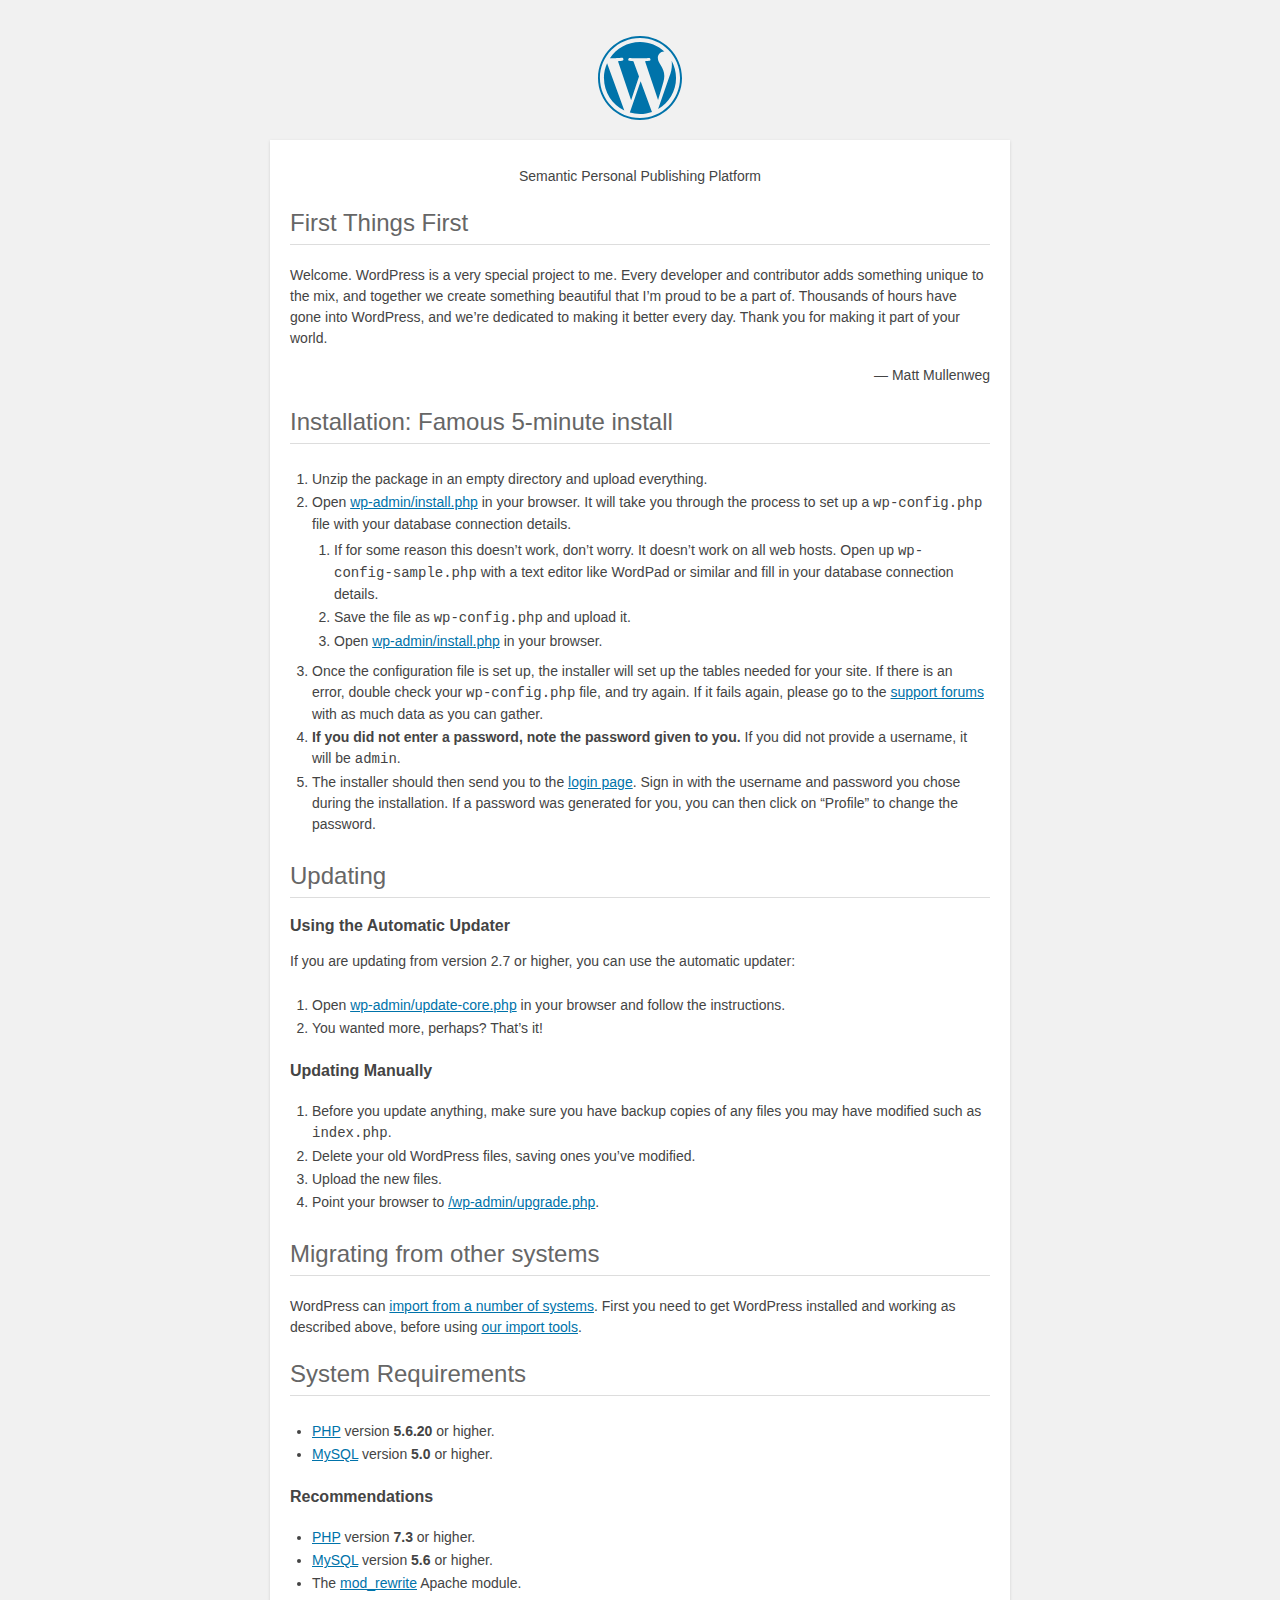
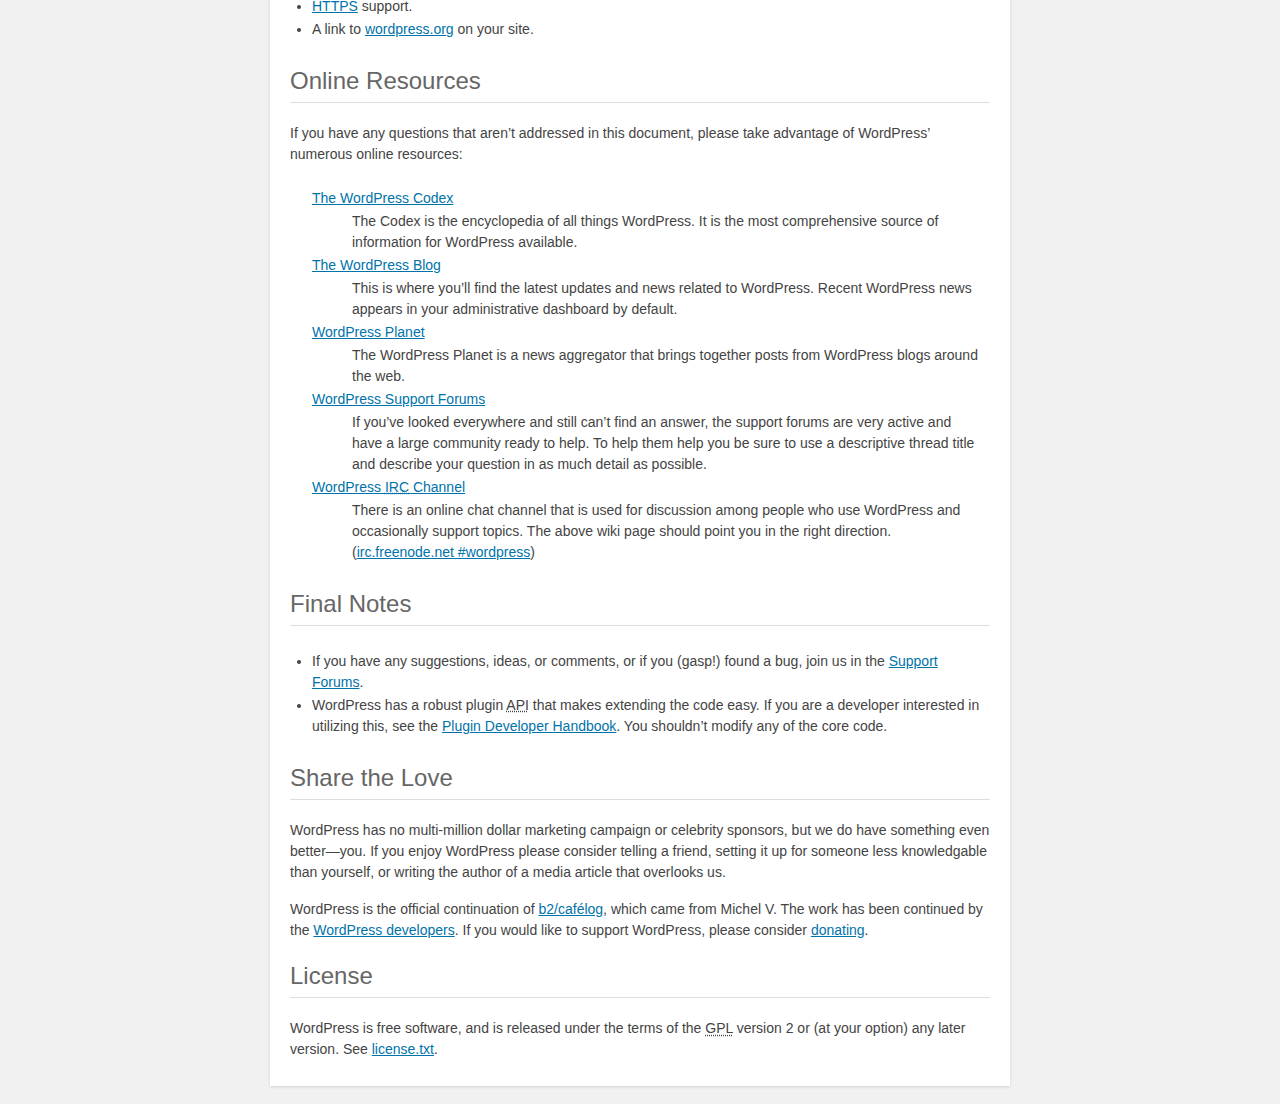
<file: readme.html>
<!DOCTYPE html>
<html lang="en">
<head>
	<meta name="viewport" content="width=device-width" />
	<meta http-equiv="Content-Type" content="text/html; charset=utf-8" />
	<title>WordPress &#8250; ReadMe</title>
	<link rel="stylesheet" href="wp-admin/css/install.css?ver=20100228" type="text/css" />
</head>
<body>
<h1 id="logo">
	<a href="https://wordpress.org/"><img alt="WordPress" src="wp-admin/images/wordpress-logo.png" /></a>
</h1>
<p style="text-align: center">Semantic Personal Publishing Platform</p>

<h2>First Things First</h2>
<p>Welcome. WordPress is a very special project to me. Every developer and contributor adds something unique to the mix, and together we create something beautiful that I&#8217;m proud to be a part of. Thousands of hours have gone into WordPress, and we&#8217;re dedicated to making it better every day. Thank you for making it part of your world.</p>
<p style="text-align: right">&#8212; Matt Mullenweg</p>

<h2>Installation: Famous 5-minute install</h2>
<ol>
	<li>Unzip the package in an empty directory and upload everything.</li>
	<li>Open <span class="file"><a href="wp-admin/install.php">wp-admin/install.php</a></span> in your browser. It will take you through the process to set up a <code>wp-config.php</code> file with your database connection details.
		<ol>
			<li>If for some reason this doesn&#8217;t work, don&#8217;t worry. It doesn&#8217;t work on all web hosts. Open up <code>wp-config-sample.php</code> with a text editor like WordPad or similar and fill in your database connection details.</li>
			<li>Save the file as <code>wp-config.php</code> and upload it.</li>
			<li>Open <span class="file"><a href="wp-admin/install.php">wp-admin/install.php</a></span> in your browser.</li>
		</ol>
	</li>
	<li>Once the configuration file is set up, the installer will set up the tables needed for your site. If there is an error, double check your <code>wp-config.php</code> file, and try again. If it fails again, please go to the <a href="https://wordpress.org/support/forums/" title="WordPress support">support forums</a> with as much data as you can gather.</li>
	<li><strong>If you did not enter a password, note the password given to you.</strong> If you did not provide a username, it will be <code>admin</code>.</li>
	<li>The installer should then send you to the <a href="wp-login.php">login page</a>. Sign in with the username and password you chose during the installation. If a password was generated for you, you can then click on &#8220;Profile&#8221; to change the password.</li>
</ol>

<h2>Updating</h2>
<h3>Using the Automatic Updater</h3>
<p>If you are updating from version 2.7 or higher, you can use the automatic updater:</p>
<ol>
	<li>Open <span class="file"><a href="wp-admin/update-core.php">wp-admin/update-core.php</a></span> in your browser and follow the instructions.</li>
	<li>You wanted more, perhaps? That&#8217;s it!</li>
</ol>

<h3>Updating Manually</h3>
<ol>
	<li>Before you update anything, make sure you have backup copies of any files you may have modified such as <code>index.php</code>.</li>
	<li>Delete your old WordPress files, saving ones you&#8217;ve modified.</li>
	<li>Upload the new files.</li>
	<li>Point your browser to <span class="file"><a href="wp-admin/upgrade.php">/wp-admin/upgrade.php</a>.</span></li>
</ol>

<h2>Migrating from other systems</h2>
<p>WordPress can <a href="https://codex.wordpress.org/Importing_Content">import from a number of systems</a>. First you need to get WordPress installed and working as described above, before using <a href="wp-admin/import.php" title="Import to WordPress">our import tools</a>.</p>

<h2>System Requirements</h2>
<ul>
	<li><a href="https://secure.php.net/">PHP</a> version <strong>5.6.20</strong> or higher.</li>
	<li><a href="https://www.mysql.com/">MySQL</a> version <strong>5.0</strong> or higher.</li>
</ul>

<h3>Recommendations</h3>
<ul>
	<li><a href="https://secure.php.net/">PHP</a> version <strong>7.3</strong> or higher.</li>
	<li><a href="https://www.mysql.com/">MySQL</a> version <strong>5.6</strong> or higher.</li>
	<li>The <a href="https://httpd.apache.org/docs/2.2/mod/mod_rewrite.html">mod_rewrite</a> Apache module.</li>
	<li><a href="https://wordpress.org/news/2016/12/moving-toward-ssl/">HTTPS</a> support.</li>
	<li>A link to <a href="https://wordpress.org/">wordpress.org</a> on your site.</li>
</ul>

<h2>Online Resources</h2>
<p>If you have any questions that aren&#8217;t addressed in this document, please take advantage of WordPress&#8217; numerous online resources:</p>
<dl>
	<dt><a href="https://codex.wordpress.org/">The WordPress Codex</a></dt>
		<dd>The Codex is the encyclopedia of all things WordPress. It is the most comprehensive source of information for WordPress available.</dd>
	<dt><a href="https://wordpress.org/news/">The WordPress Blog</a></dt>
		<dd>This is where you&#8217;ll find the latest updates and news related to WordPress. Recent WordPress news appears in your administrative dashboard by default.</dd>
	<dt><a href="https://planet.wordpress.org/">WordPress Planet</a></dt>
		<dd>The WordPress Planet is a news aggregator that brings together posts from WordPress blogs around the web.</dd>
	<dt><a href="https://wordpress.org/support/forums/">WordPress Support Forums</a></dt>
		<dd>If you&#8217;ve looked everywhere and still can&#8217;t find an answer, the support forums are very active and have a large community ready to help. To help them help you be sure to use a descriptive thread title and describe your question in as much detail as possible.</dd>
	<dt><a href="https://codex.wordpress.org/IRC">WordPress <abbr title="Internet Relay Chat">IRC</abbr> Channel</a></dt>
		<dd>There is an online chat channel that is used for discussion among people who use WordPress and occasionally support topics. The above wiki page should point you in the right direction. (<a href="irc://irc.freenode.net/wordpress">irc.freenode.net #wordpress</a>)</dd>
</dl>

<h2>Final Notes</h2>
<ul>
	<li>If you have any suggestions, ideas, or comments, or if you (gasp!) found a bug, join us in the <a href="https://wordpress.org/support/forums/">Support Forums</a>.</li>
	<li>WordPress has a robust plugin <abbr title="application programming interface">API</abbr> that makes extending the code easy. If you are a developer interested in utilizing this, see the <a href="https://developer.wordpress.org/plugins/">Plugin Developer Handbook</a>. You shouldn&#8217;t modify any of the core code.</li>
</ul>

<h2>Share the Love</h2>
<p>WordPress has no multi-million dollar marketing campaign or celebrity sponsors, but we do have something even better&#8212;you. If you enjoy WordPress please consider telling a friend, setting it up for someone less knowledgable than yourself, or writing the author of a media article that overlooks us.</p>

<p>WordPress is the official continuation of <a href="http://cafelog.com/">b2/caf&#233;log</a>, which came from Michel V. The work has been continued by the <a href="https://wordpress.org/about/">WordPress developers</a>. If you would like to support WordPress, please consider <a href="https://wordpress.org/donate/" title="Donate to WordPress">donating</a>.</p>

<h2>License</h2>
<p>WordPress is free software, and is released under the terms of the <abbr title="GNU General Public License">GPL</abbr> version 2 or (at your option) any later version. See <a href="license.txt">license.txt</a>.</p>

</body>
</html>
</file>
<file: wp-admin/css/install.css>
html {
	background: #f1f1f1;
	margin: 0 20px;
}

body {
	background: #fff;
	color: #444;
	font-family: -apple-system, BlinkMacSystemFont, "Segoe UI", Roboto, Oxygen-Sans, Ubuntu, Cantarell, "Helvetica Neue", sans-serif;
	margin: 140px auto 25px;
	padding: 20px 20px 10px 20px;
	max-width: 700px;
	-webkit-font-smoothing: subpixel-antialiased;
	box-shadow: 0 1px 3px rgba(0, 0, 0, 0.13);
}

a {
	color: #0073aa;
}

a:hover,
a:active {
	color: #00a0d2;
}

a:focus {
	color: #124964;
	box-shadow:
		0 0 0 1px #5b9dd9,
		0 0 2px 1px rgba(30, 140, 190, 0.8);
}

.ie8 a:focus {
	outline: #5b9dd9 solid 1px;
}

h1, h2 {
	border-bottom: 1px solid #ddd;
	clear: both;
	color: #666;
	font-size: 24px;
	padding: 0;
	padding-bottom: 7px;
	font-weight: 400;
}

h3 {
	font-size: 16px;
}

p, li, dd, dt {
	padding-bottom: 2px;
	font-size: 14px;
	line-height: 1.5;
}

code, .code {
	font-family: Consolas, Monaco, monospace;
}

ul, ol, dl {
	padding: 5px 5px 5px 22px;
}

a img {
	border: 0
}
abbr {
	border: 0;
	font-variant: normal;
}

fieldset {
	border: 0;
	padding: 0;
	margin: 0;
}

label {
	cursor: pointer;
}

#logo {
	margin: 6px 0 14px 0;
	padding: 0 0 7px 0;
	border-bottom: none;
	text-align: center
}
#logo a {
	background-image: url(../images/w-logo-blue.png?ver=20131202);
	background-image: none, url(../images/wordpress-logo.svg?ver=20131107);
	background-size: 84px;
	background-position: center top;
	background-repeat: no-repeat;
	color: #444; /* same as login.css */
	height: 84px;
	font-size: 20px;
	font-weight: 400;
	line-height: 1.3em;
	margin: -130px auto 25px;
	padding: 0;
	text-decoration: none;
	width: 84px;
	text-indent: -9999px;
	outline: none;
	overflow: hidden;
	display: block;
}

.step {
	margin: 20px 0 15px;
}
.step, th {
	text-align: left;
	padding: 0;
}
.language-chooser.wp-core-ui .step .button.button-large {
	height: 36px;
	font-size: 14px;
	line-height: 33px;
	vertical-align: middle;
}
textarea {
	border: 1px solid #ddd;
	font-family: -apple-system, BlinkMacSystemFont, "Segoe UI", Roboto, Oxygen-Sans, Ubuntu, Cantarell, "Helvetica Neue", sans-serif;
	width: 100%;
	box-sizing: border-box;
}

.form-table {
	border-collapse: collapse;
	margin-top: 1em;
	width: 100%;
}

.form-table td {
	margin-bottom: 9px;
	padding: 10px 20px 10px 0;
	font-size: 14px;
	vertical-align: top
}

.form-table th {
	font-size: 14px;
	text-align: left;
	padding: 10px 20px 10px 0;
	width: 140px;
	vertical-align: top;
}

.form-table code {
	line-height: 18px;
	font-size: 14px;
}

.form-table p {
	margin: 4px 0 0 0;
	font-size: 11px;
}

.form-table input {
	line-height: 20px;
	font-size: 15px;
	padding: 3px 5px;
	border: 1px solid #ddd;
	box-shadow: inset 0 1px 2px rgba(0, 0, 0, 0.07);
}

input,
submit {
	font-family: -apple-system, BlinkMacSystemFont, "Segoe UI", Roboto, Oxygen-Sans, Ubuntu, Cantarell, "Helvetica Neue", sans-serif;
}

.form-table input[type=text],
.form-table input[type=email],
.form-table input[type=url],
.form-table input[type=password] {
	width: 206px;
}

.form-table th p {
	font-weight: 400;
}

.form-table.install-success th,
.form-table.install-success td {
	vertical-align: middle;
	padding: 16px 20px 16px 0;
}

.form-table.install-success td p {
	margin: 0;
	font-size: 14px;
}

.form-table.install-success td code {
	margin: 0;
	font-size: 18px;
}

#error-page {
	margin-top: 50px;
}

#error-page p {
	font-size: 14px;
	line-height: 18px;
	margin: 25px 0 20px;
}

#error-page code, .code {
	font-family: Consolas, Monaco, monospace;
}

.wp-hide-pw > .dashicons {
	line-height: inherit;
}

#pass-strength-result {
	background-color: #eee;
	border: 1px solid #ddd;
	color: #23282d;
	margin: -2px 5px 5px 0px;
	padding: 3px 5px;
	text-align: center;
	width: 218px;
	box-sizing: border-box;
	opacity: 0;
}

#pass-strength-result.short {
	background-color: #f1adad;
	border-color: #e35b5b;
	opacity: 1;
}

#pass-strength-result.bad {
	background-color: #fbc5a9;
	border-color: #f78b53;
	opacity: 1;
}

#pass-strength-result.good {
	background-color: #ffe399;
	border-color: #ffc733;
	opacity: 1;
}

#pass-strength-result.strong {
	background-color: #c1e1b9;
	border-color: #83c373;
	opacity: 1;
}

#pass1.short, #pass1-text.short {
	border-color: #e35b5b;
}

#pass1.bad, #pass1-text.bad {
	border-color: #f78b53;
}

#pass1.good, #pass1-text.good {
	border-color: #ffc733;
}

#pass1.strong, #pass1-text.strong {
	border-color: #83c373;
}

.pw-weak {
	display: none;
}

.message {
	border-left: 4px solid #dc3232;
	padding: .7em .6em;
	background-color: #fbeaea;
}

/* rtl:ignore */
#dbname,
#uname,
#pwd,
#dbhost,
#prefix,
#user_login,
#admin_email,
#pass1,
#pass2 {
	direction: ltr;
}

#pass1-text,
.show-password #pass1 {
	display: none;
}

.show-password #pass1-text
{
	display: inline-block;
}

.form-table span.description.important {
	font-size: 12px;
}


/* localization */
body.rtl,
.rtl textarea,
.rtl input,
.rtl submit {
	font-family: Tahoma, sans-serif;
}

:lang(he-il) body.rtl,
:lang(he-il) .rtl textarea,
:lang(he-il) .rtl input,
:lang(he-il) .rtl submit {
	font-family: Arial, sans-serif;
}

@media only screen and (max-width: 799px) {
	body {
		margin-top: 115px;
	}
	#logo a {
		margin: -125px auto 30px;
	}
}

@media screen and (max-width: 782px) {

	.form-table {
		margin-top: 0;
	}

	.form-table th,
	.form-table td {
		display: block;
		width: auto;
		vertical-align: middle;
	}

	.form-table th {
		padding: 20px 0 0;
	}

	.form-table td {
		padding: 5px 0;
		border: 0;
		margin: 0;
	}

	textarea,
	input {
		font-size: 16px;
	}

	.form-table td input[type="text"],
	.form-table td input[type="email"],
	.form-table td input[type="url"],
	.form-table td input[type="password"],
	.form-table td select,
	.form-table td textarea,
	.form-table span.description {
		width: 100%;
		font-size: 16px;
		line-height: 1.5;
		padding: 7px 10px;
		display: block;
		max-width: none;
		box-sizing: border-box;
	}

}

body.language-chooser {
	max-width: 300px;
}

.language-chooser select {
	padding: 8px;
	width: 100%;
	display: block;
	border: 1px solid #ddd;
	background-color: #fff;
	color: #32373c;
	font-size: 16px;
	font-family: Arial, sans-serif;
	font-weight: 400;
}

.language-chooser p {
	text-align: right;
}

.screen-reader-input,
.screen-reader-text {
	border: 0;
	clip: rect(1px, 1px, 1px, 1px);
	-webkit-clip-path: inset(50%);
	clip-path: inset(50%);
	height: 1px;
	margin: -1px;
	overflow: hidden;
	padding: 0;
	position: absolute;
	width: 1px;
	word-wrap: normal !important;
}

.spinner {
	background: url(../images/spinner.gif) no-repeat;
	background-size: 20px 20px;
	visibility: hidden;
	opacity: 0.7;
	filter: alpha(opacity=70);
	width: 20px;
	height: 20px;
	margin: 2px 5px 0;
}

.step .spinner {
	display: inline-block;
	vertical-align: middle;
	margin-right: 15px;
}

.button.hide-if-no-js,
.hide-if-no-js {
	display: none;
}

/**
 * HiDPI Displays
 */
@media print,
  (-webkit-min-device-pixel-ratio: 1.25),
  (min-resolution: 120dpi) {

	.spinner {
		background-image: url(../images/spinner-2x.gif);
	}

}
</file>
